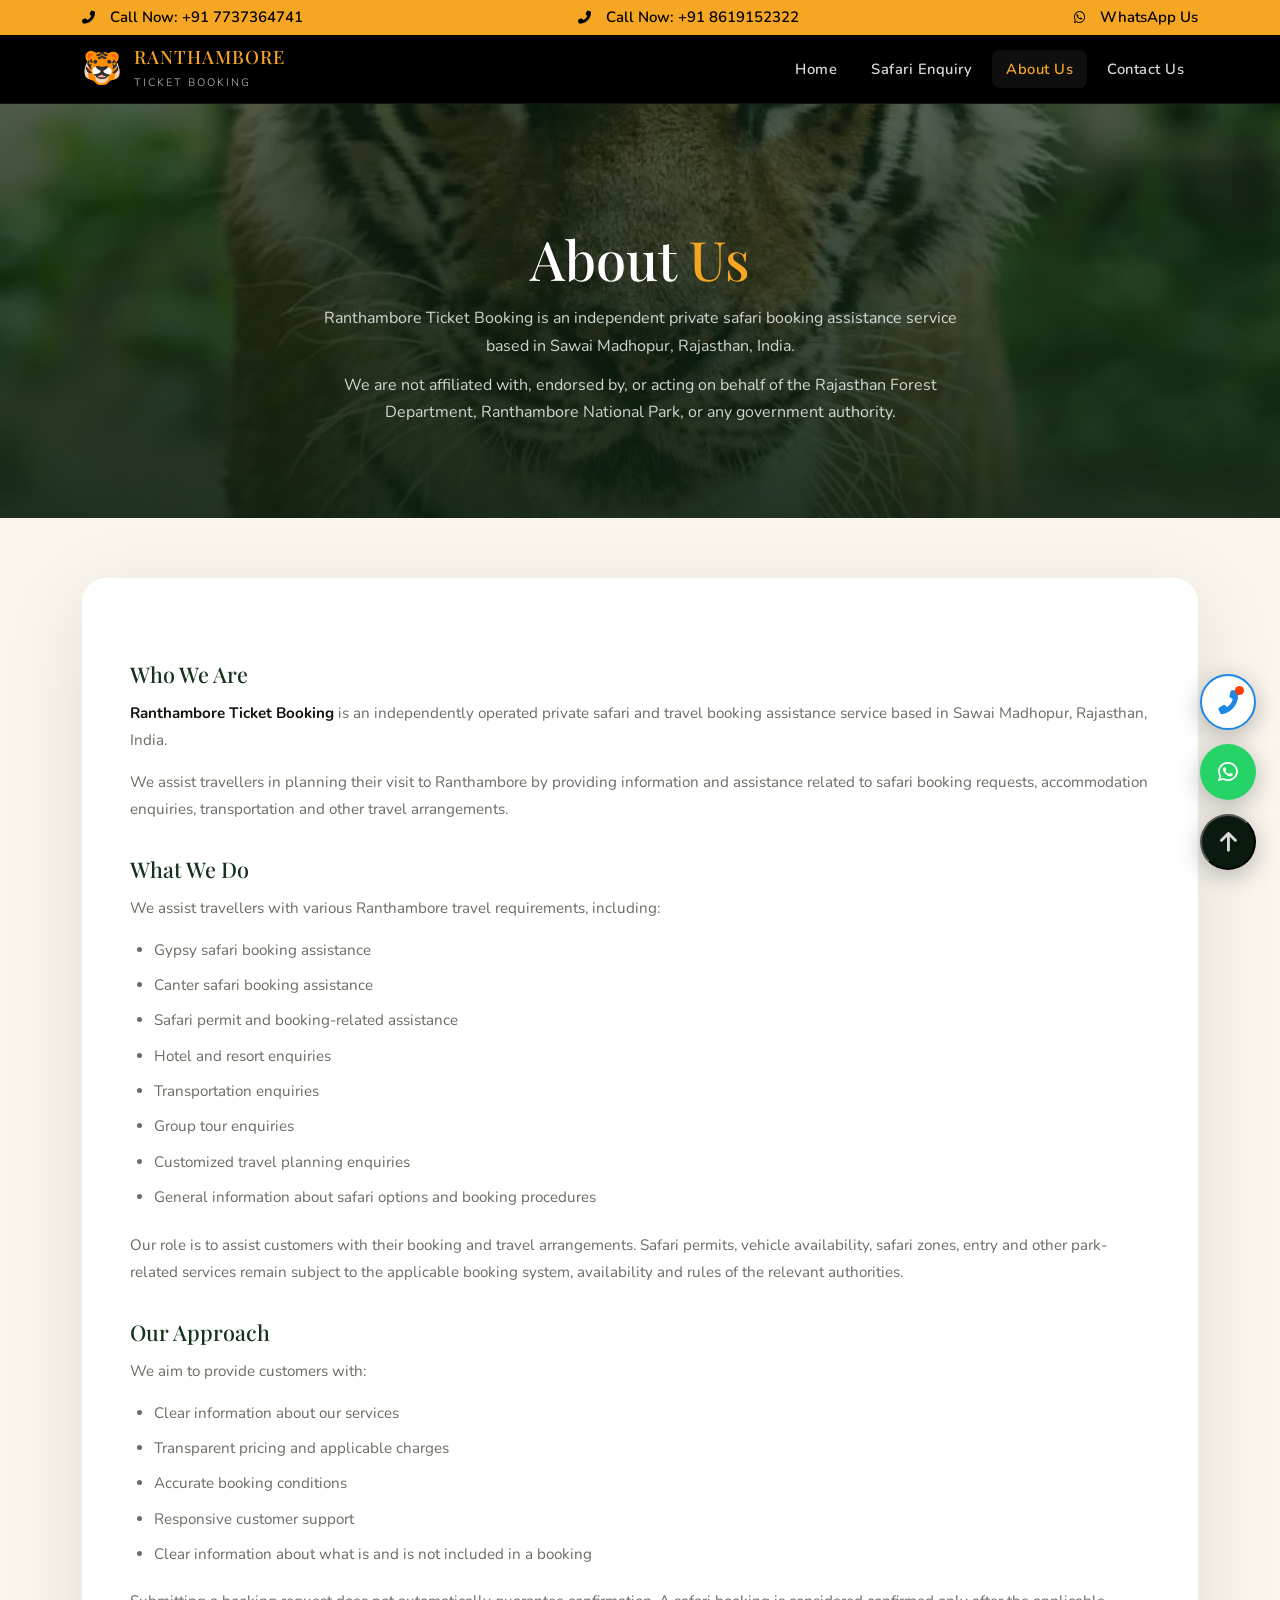
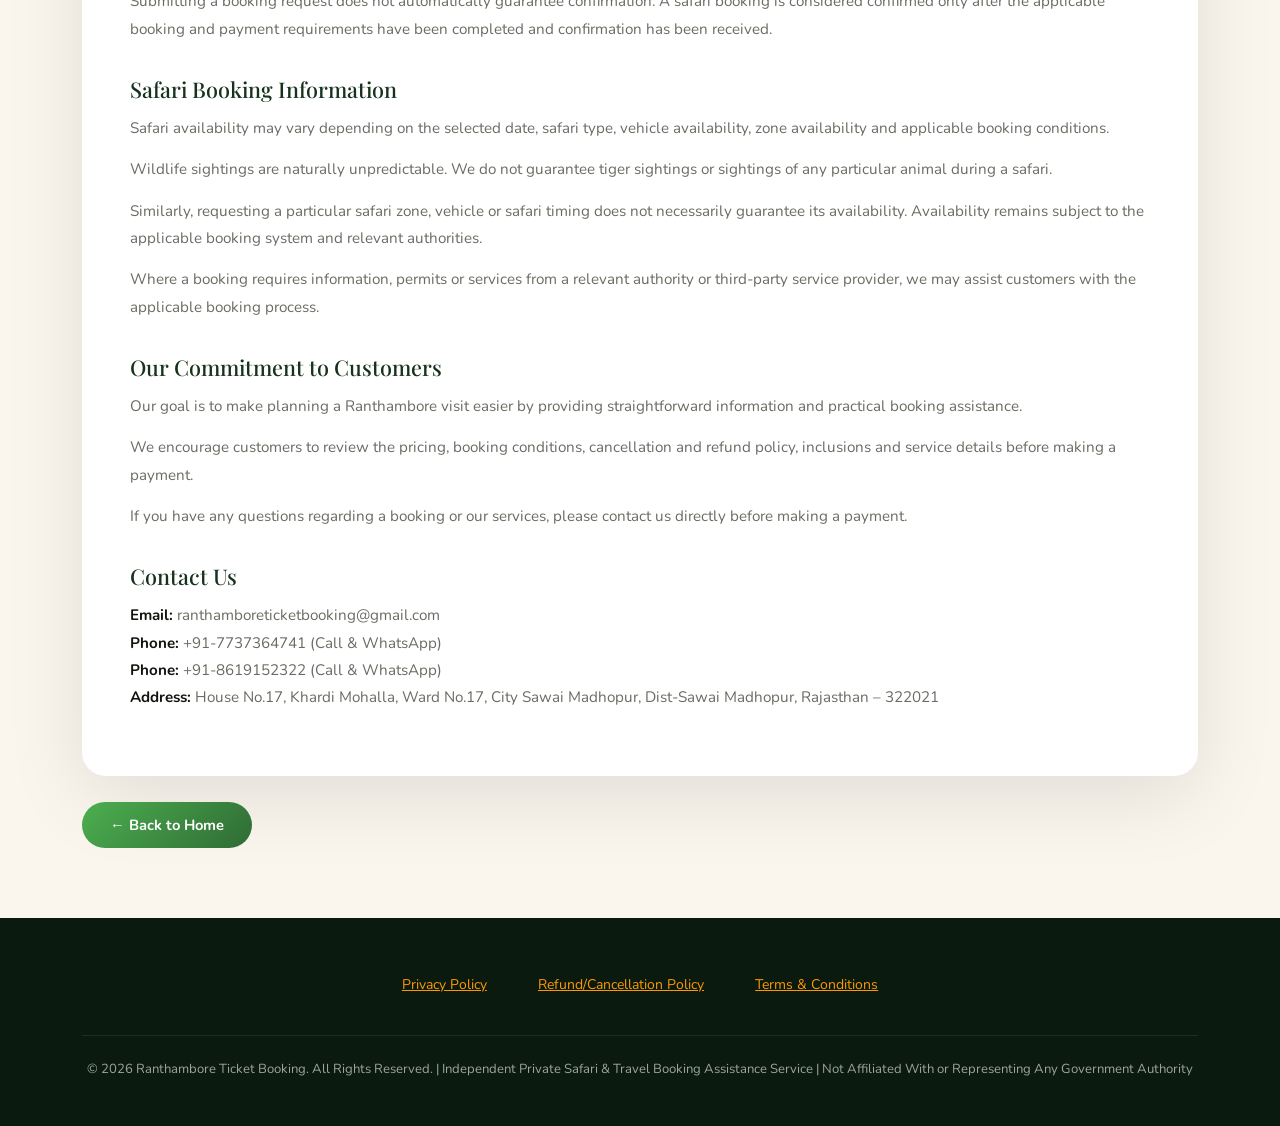
<file: About.html>
<!DOCTYPE html>
<html lang="en">

<head>
  <meta charset="UTF-8" />
  <meta name="viewport" content="width=device-width, initial-scale=1.0" />

  <!-- Primary SEO -->
  <title>About Us | Ranthambore Ticket Booking</title>

  <meta name="description"
    content="Ranthambore Ticket Booking is an independent private safari booking assistance service in Sawai Madhopur, Rajasthan. We assist with safari booking requests, hotel enquiries and travel arrangements. We are not affiliated with any government authority." />
  <meta name="keywords"
    content="Ranthambore Ticket Booking, Ranthambore Safari, Ranthambore Hotel Booking enquiries, Ranthambore Tour Packages enquiries, booking assistance platform Ranthambore" />
  <meta name="robots" content="index, follow" />
  <meta name="author" content="Ranthambore Ticket Booking" />
  <link rel="canonical" href="https://ranthamboreticketbooking.com/About.html">

  <!-- Favicon & App Icons -->
  <link rel="icon" type="image/x-icon" href="favicon_io/favicon.ico">
  <link rel="icon" type="image/png" sizes="16x16" href="favicon_io/favicon-16x16.png">
  <link rel="icon" type="image/png" sizes="32x32" href="favicon_io/favicon-32x32.png">
  <link rel="icon" type="image/png" sizes="48x48" href="favicon_io/favicon-48x48.png">
  <link rel="apple-touch-icon" sizes="180x180" href="favicon_io/apple-touch-icon.png">
  <link rel="icon" type="image/png" sizes="192x192" href="favicon_io/android-chrome-192x192.png">
  <link rel="icon" type="image/png" sizes="512x512" href="favicon_io/android-chrome-512x512.png">
  <link rel="manifest" href="favicon_io/site.webmanifest">

  <!-- Open Graph -->
  <meta property="og:title" content="About Us | Ranthambore Ticket Booking" />
  <meta property="og:description"
    content="A private tour & travel platform handling Ranthambore safari tickets, hotel enquiries and travel arrangements." />
  <meta property="og:type" content="website" />
  <meta property="og:url" content="https://ranthamboreticketbooking.com/About.html" />
  <meta property="og:image" content="https://ranthamboreticketbooking.com/logo.png" />
  <meta property="og:image:alt" content="Ranthambore Ticket Booking Logo" />
  <meta property="og:site_name" content="Ranthambore Ticket Booking" />
  <meta property="og:locale" content="en_IN" />

  <!-- Twitter Card -->
  <meta name="twitter:card" content="summary_large_image" />
  <meta name="twitter:title" content="About Us | Ranthambore Ticket Booking" />
  <meta name="twitter:description"
    content="A private tour & travel platform handling Ranthambore safari tickets, hotel enquiries and travel arrangements" />
  <meta name="twitter:image" content="https://ranthamboreticketbooking.com/logo.png" />

  <!-- Fonts -->
  <link rel="preconnect" href="https://fonts.googleapis.com">
  <link rel="preconnect" href="https://fonts.gstatic.com" crossorigin>

  <!-- Non-blocking CSS -->
  <link rel="preload" as="style"
    href="https://fonts.googleapis.com/css2?family=Playfair+Display:wght@600;700;900&family=Nunito:wght@400;700&display=swap"
    onload="this.onload=null;this.rel='stylesheet'">
  <link rel="preload" as="style" href="https://cdn.jsdelivr.net/npm/bootstrap@5.3.2/dist/css/bootstrap.min.css"
    onload="this.onload=null;this.rel='stylesheet'">
  <link rel="preload" as="style" href="https://cdnjs.cloudflare.com/ajax/libs/font-awesome/6.5.2/css/all.min.css"
    onload="this.onload=null;this.rel='stylesheet'">
  <noscript>
    <link
      href="https://fonts.googleapis.com/css2?family=Playfair+Display:wght@600;700;900&family=Nunito:wght@400;700&display=swap"
      rel="stylesheet">
    <link href="https://cdn.jsdelivr.net/npm/bootstrap@5.3.2/dist/css/bootstrap.min.css" rel="stylesheet">
    <link rel="stylesheet" href="https://cdnjs.cloudflare.com/ajax/libs/font-awesome/6.5.2/css/all.min.css">
  </noscript>

  <!-- Site CSS (single shared file: hero, policy-card, buttons, footer etc.) -->
  <link rel="stylesheet" href="home.css">

  <!-- LCP: about hero background image is loaded from CSS, so hint the browser early -->
  <link rel="preload" as="image" href="about-tiger.webp" fetchpriority="high">

  <!-- About page hero CSS (only used on this page) -->
  <style>
    .about-hero {
      position: relative;
      min-height: 46vh;
      display: flex;
      align-items: center;
      justify-content: center;
      overflow: hidden;
      padding: 100px 0 70px;
    }

    .about-hero-bg {
      position: absolute;
      inset: 0;
      background:
        linear-gradient(to bottom, rgba(13, 32, 16, 0.7) 0%, rgba(13, 32, 16, 0.9) 100%),
        url('about-tiger.webp') center/cover no-repeat;
    }

    .about-hero-content {
      position: relative;
      z-index: 2;
      text-align: center;
    }

    .about-hero-content h1 {
      color: var(--white);
      font-size: clamp(2rem, 5vw, 3.4rem);
      margin-bottom: 14px;
    }

    .about-hero-content h1 span {
      color: var(--amber-light);
    }

    .about-hero-content p {
      color: rgba(255, 255, 255, 0.8);
      max-width: 640px;
      margin: 0 auto;
      line-height: 1.7;
    }

    .about-hero-content p + p {
      margin-top: 12px;
    }
  </style>

  <!-- Organization Schema -->
  <script type="application/ld+json">
  {
    "@context": "https://schema.org",
    "@type": "Organization",
    "name": "Ranthambore Ticket Booking",
    "url": "https://ranthamboreticketbooking.com",
    "logo": "https://ranthamboreticketbooking.com/logo.png",
    "description": "A private tour and travel platform providing Ranthambore safari ticket booking, hotel enquiries and travel arrangements. Not affiliated with the Government of Rajasthan or the Forest Department."
  }
  </script>

  <!-- About Page Schema -->
  <script type="application/ld+json">
  {
    "@context": "https://schema.org",
    "@type": "AboutPage",
    "name": "About Us - Ranthambore Ticket Booking",
    "url": "https://ranthamboreticketbooking.com/About.html",
    "description": "Learn about Ranthambore Ticket Booking, a private travel platform offering safari ticket booking, hotel enquiries and travel arrangements."
  }
  </script>

  <!-- Google Ads + Analytics -->
<script async src="https://www.googletagmanager.com/gtag/js?id=G-N7V5V89Q8D"></script>
<script>
window.dataLayer = window.dataLayer || [];
function gtag(){dataLayer.push(arguments);}
gtag('js', new Date());
gtag('config', 'G-N7V5V89Q8D');
gtag('config', 'AW-18351151254');
</script>
</head>

<body>

  <!-- ========== LOADER ========== -->
  <div id="loader">
    <div class="loader-paw">🐾</div>
    <div class="loader-text">RANTHAMBORE TICKET BOOKING</div>
    <div class="loader-bar">
      <div class="loader-bar-fill"></div>
    </div>
  </div>

  <!-- ========== CONTACT TOP BAR ========== -->
  <section class="contact-top-bar">
    <div class="container contact-top-content">
      <div class="contact-item">
        <i class="fas fa-phone-alt"></i>
        <span>Call Now: <a href="tel:+917737364741">+91 7737364741</a></span>
      </div>
      <div class="contact-item">
        <i class="fas fa-phone-alt"></i>
        <span>Call Now: <a href="tel:+918619152322">+91 8619152322</a></span>
      </div>
      <div class="contact-item">
        <i class="fab fa-whatsapp"></i>
        <a href="https://wa.me/917737364741" target="_blank" rel="noopener">WhatsApp Us</a>
      </div>
    </div>
  </section>

  <!-- ========== HEADER / NAVBAR ========== -->
  <header class="navbar" id="mainNav">
    <div class="container navbar-inner">

      <a href="index.html" class="logo">
        <div class="logo-tiger">🐯</div>
        <div class="logo-text">
          <h2>RANTHAMBORE</h2>
          <span>TICKET BOOKING</span>
        </div>
      </a>

      <nav class="nav-menu" id="navMenu">
        <a href="index.html">Home</a>
        <a href="index.html#safari-now">Safari Enquiry</a>
        <a href="About.html" class="active">About Us</a>
        <a href="contact.html">Contact Us</a>
      </nav>

      <button class="mobile-menu" id="mobileMenuBtn" aria-label="Toggle menu" aria-expanded="false">
        <i class="fas fa-bars"></i>
      </button>

    </div>
  </header>

  <!-- ========== ABOUT HERO ========== -->
  <section class="about-hero">
    <div class="about-hero-bg"></div>
    <div class="container about-hero-content">
      <h1>About <span>Us</span></h1>
      <p>Ranthambore Ticket Booking is an independent private safari booking assistance service based in Sawai
        Madhopur, Rajasthan, India.</p>
      <p>We are not affiliated with, endorsed by, or acting on behalf of the Rajasthan Forest Department, Ranthambore
        National Park, or any government authority.</p>
    </div>
  </section>

  <!-- ========== ABOUT CONTENT (same card layout as Refund Policy) ========== -->
  <section class="policy-section">
    <div class="container">

      <div class="policy-card">

        <h2>Who We Are</h2>

        <p>
          <strong>Ranthambore Ticket Booking</strong> is an independently operated
          private safari and travel booking assistance service based in
          Sawai Madhopur, Rajasthan, India.
        </p>

        <p>
          We assist travellers in planning their visit to Ranthambore by providing
          information and assistance related to safari booking requests,
          accommodation enquiries, transportation and other travel arrangements.
        </p>

        <h2>What We Do</h2>

        <p>
          We assist travellers with various Ranthambore travel requirements,
          including:
        </p>

        <ul>
          <li>Gypsy safari booking assistance</li>
          <li>Canter safari booking assistance</li>
          <li>Safari permit and booking-related assistance</li>
          <li>Hotel and resort enquiries</li>
          <li>Transportation enquiries</li>
          <li>Group tour enquiries</li>
          <li>Customized travel planning enquiries</li>
          <li>General information about safari options and booking procedures</li>
        </ul>

        <p>
          Our role is to assist customers with their booking and travel
          arrangements. Safari permits, vehicle availability, safari zones,
          entry and other park-related services remain subject to the applicable
          booking system, availability and rules of the relevant authorities.
        </p>

        <h2>Our Approach</h2>

        <p>We aim to provide customers with:</p>

        <ul>
          <li>Clear information about our services</li>
          <li>Transparent pricing and applicable charges</li>
          <li>Accurate booking conditions</li>
          <li>Responsive customer support</li>
          <li>Clear information about what is and is not included in a booking</li>
        </ul>

        <p>
          Submitting a booking request does not automatically guarantee
          confirmation. A safari booking is considered confirmed only after the
          applicable booking and payment requirements have been completed and
          confirmation has been received.
        </p>

        <h2>Safari Booking Information</h2>

        <p>
          Safari availability may vary depending on the selected date, safari
          type, vehicle availability, zone availability and applicable booking
          conditions.
        </p>

        <p>
          Wildlife sightings are naturally unpredictable. We do not guarantee
          tiger sightings or sightings of any particular animal during a safari.
        </p>

        <p>
          Similarly, requesting a particular safari zone, vehicle or safari
          timing does not necessarily guarantee its availability. Availability
          remains subject to the applicable booking system and relevant
          authorities.
        </p>

        <p>
          Where a booking requires information, permits or services from a
          relevant authority or third-party service provider, we may assist
          customers with the applicable booking process.
        </p>

        <h2>Our Commitment to Customers</h2>

        <p>
          Our goal is to make planning a Ranthambore visit easier by providing
          straightforward information and practical booking assistance.
        </p>

        <p>
          We encourage customers to review the pricing, booking conditions,
          cancellation and refund policy, inclusions and service details before
          making a payment.
        </p>

        <p>
          If you have any questions regarding a booking or our services, please
          contact us directly before making a payment.
        </p>

        <h2>Contact Us</h2>

        <p>
          <strong>Email:</strong> ranthamboreticketbooking@gmail.com<br>
          <strong>Phone:</strong> +91-7737364741 (Call &amp; WhatsApp)<br>
          <strong>Phone:</strong> +91-8619152322 (Call &amp; WhatsApp)<br>
          <strong>Address:</strong> House No.17, Khardi Mohalla, Ward No.17, City Sawai Madhopur, Dist-Sawai Madhopur,
          Rajasthan – 322021
        </p>

      </div>

      <!-- Back to Home -->
      <a href="index.html" class="back-home">← Back to Home</a>

    </div>
  </section>

  <!-- ========== FOOTER ========== -->
  <footer id="contact">
    <div class="container">
      <div class="row g-4">
        <div class="footer-linkss">
          <a href="privacy-policy.html">Privacy Policy</a>
          <a href="Refund-policy.html">Refund/Cancellation Policy</a>
          <a href="terms-conditions.html">Terms &amp; Conditions</a>
        </div>
      </div>

      <div class="footer-bottom">
        <p>© 2026 Ranthambore Ticket Booking. All Rights Reserved. |
          Independent Private Safari &amp; Travel Booking Assistance Service |
          Not Affiliated With or Representing Any Government Authority</p>
      </div>
    </div>
  </footer>

  <!-- ========== FLOATING BUTTONS ========== -->
  <div class="float-btns">
    <a href="tel:+917737364741" class="float-btn float-call" title="Call Now">
      <span class="float-tooltip">Call Now</span>
      <i class="fas fa-phone-alt"></i><span class="ring-dot"></span>
    </a>

    <a href="https://wa.me/917737364741" target="_blank" rel="noopener" class="float-btn float-wa" title="WhatsApp">
      <span class="float-tooltip">Chat on WhatsApp</span>
      <i class="fab fa-whatsapp"></i>
    </a>

    <button type="button" id="backToTop" class="float-btn float-top" title="Back to top">
      <span class="float-tooltip">Back to top</span>
      <i class="fas fa-arrow-up"></i>
    </button>
  </div>

  <!-- ========== SCRIPTS ========== -->
  <script src="https://cdn.jsdelivr.net/npm/bootstrap@5.3.2/dist/js/bootstrap.bundle.min.js" defer></script>
  <script src="script.js" defer></script>

</body>

</html>
</file>
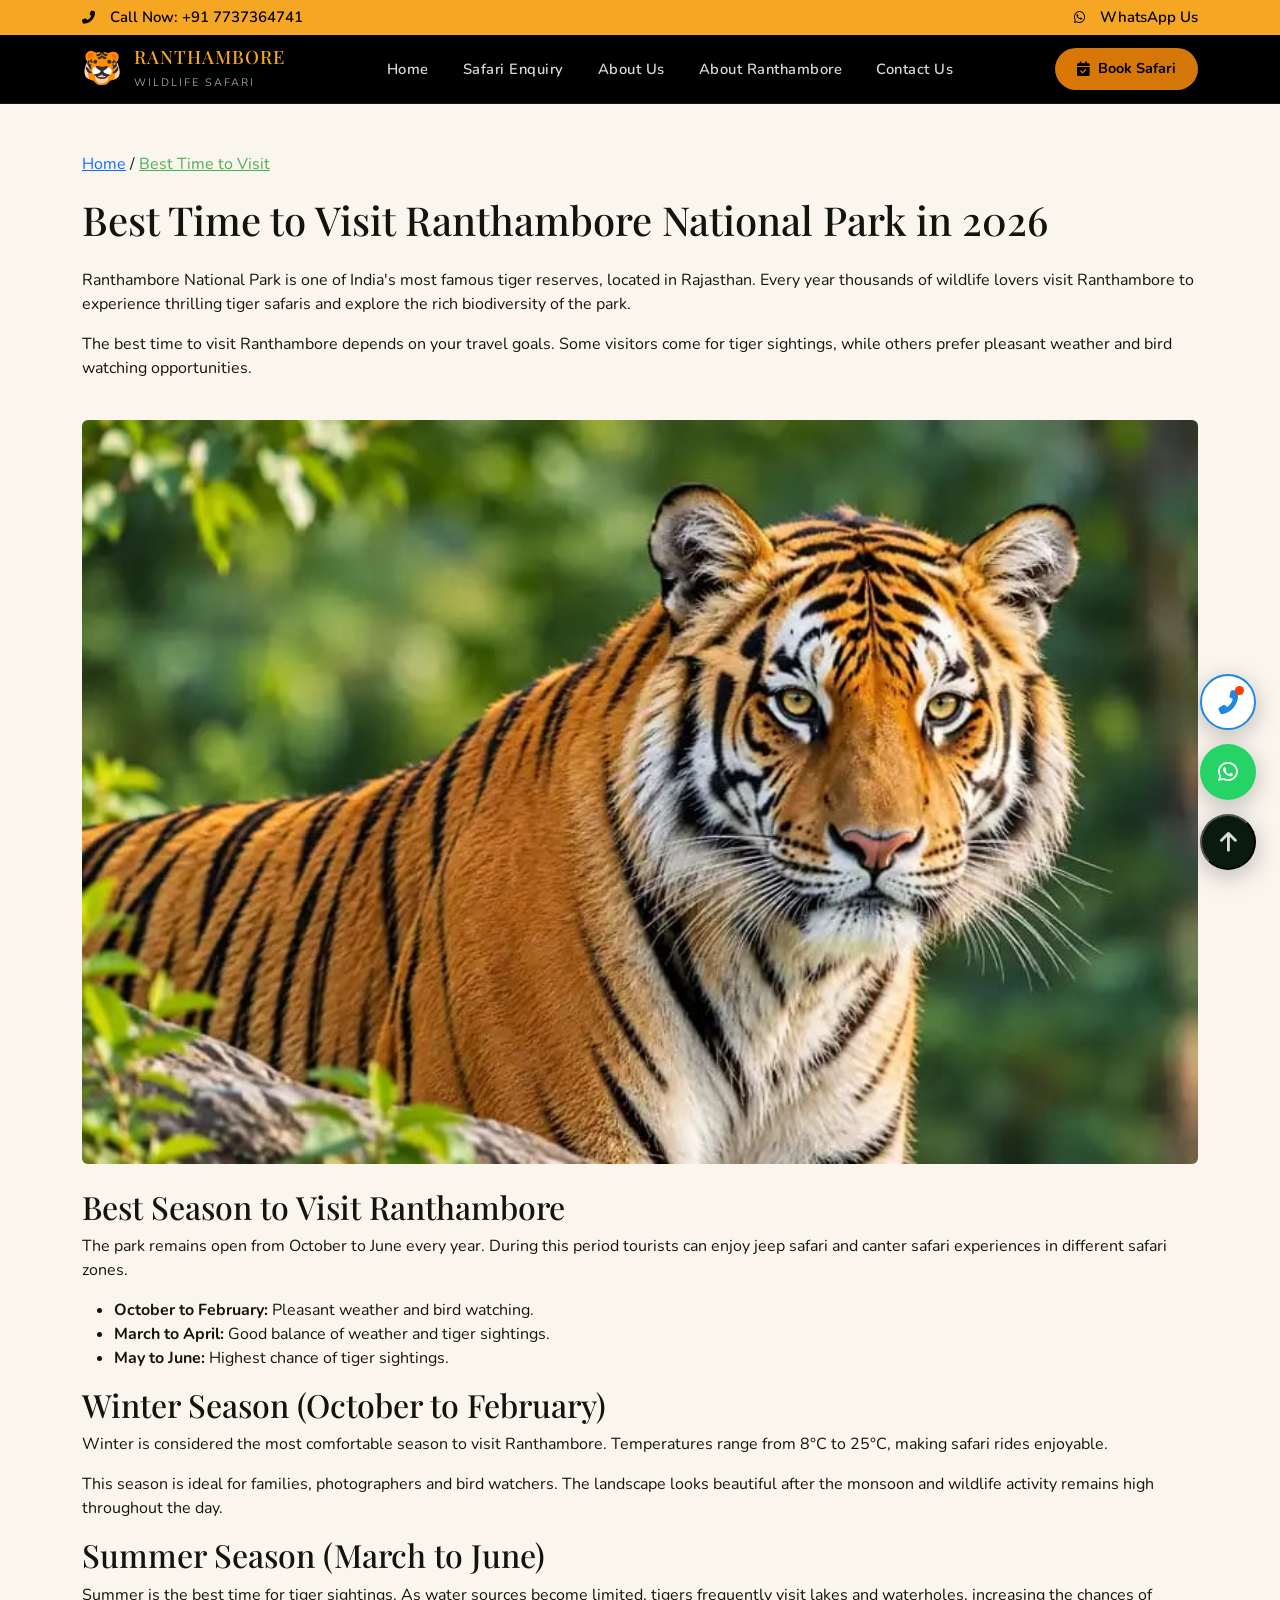
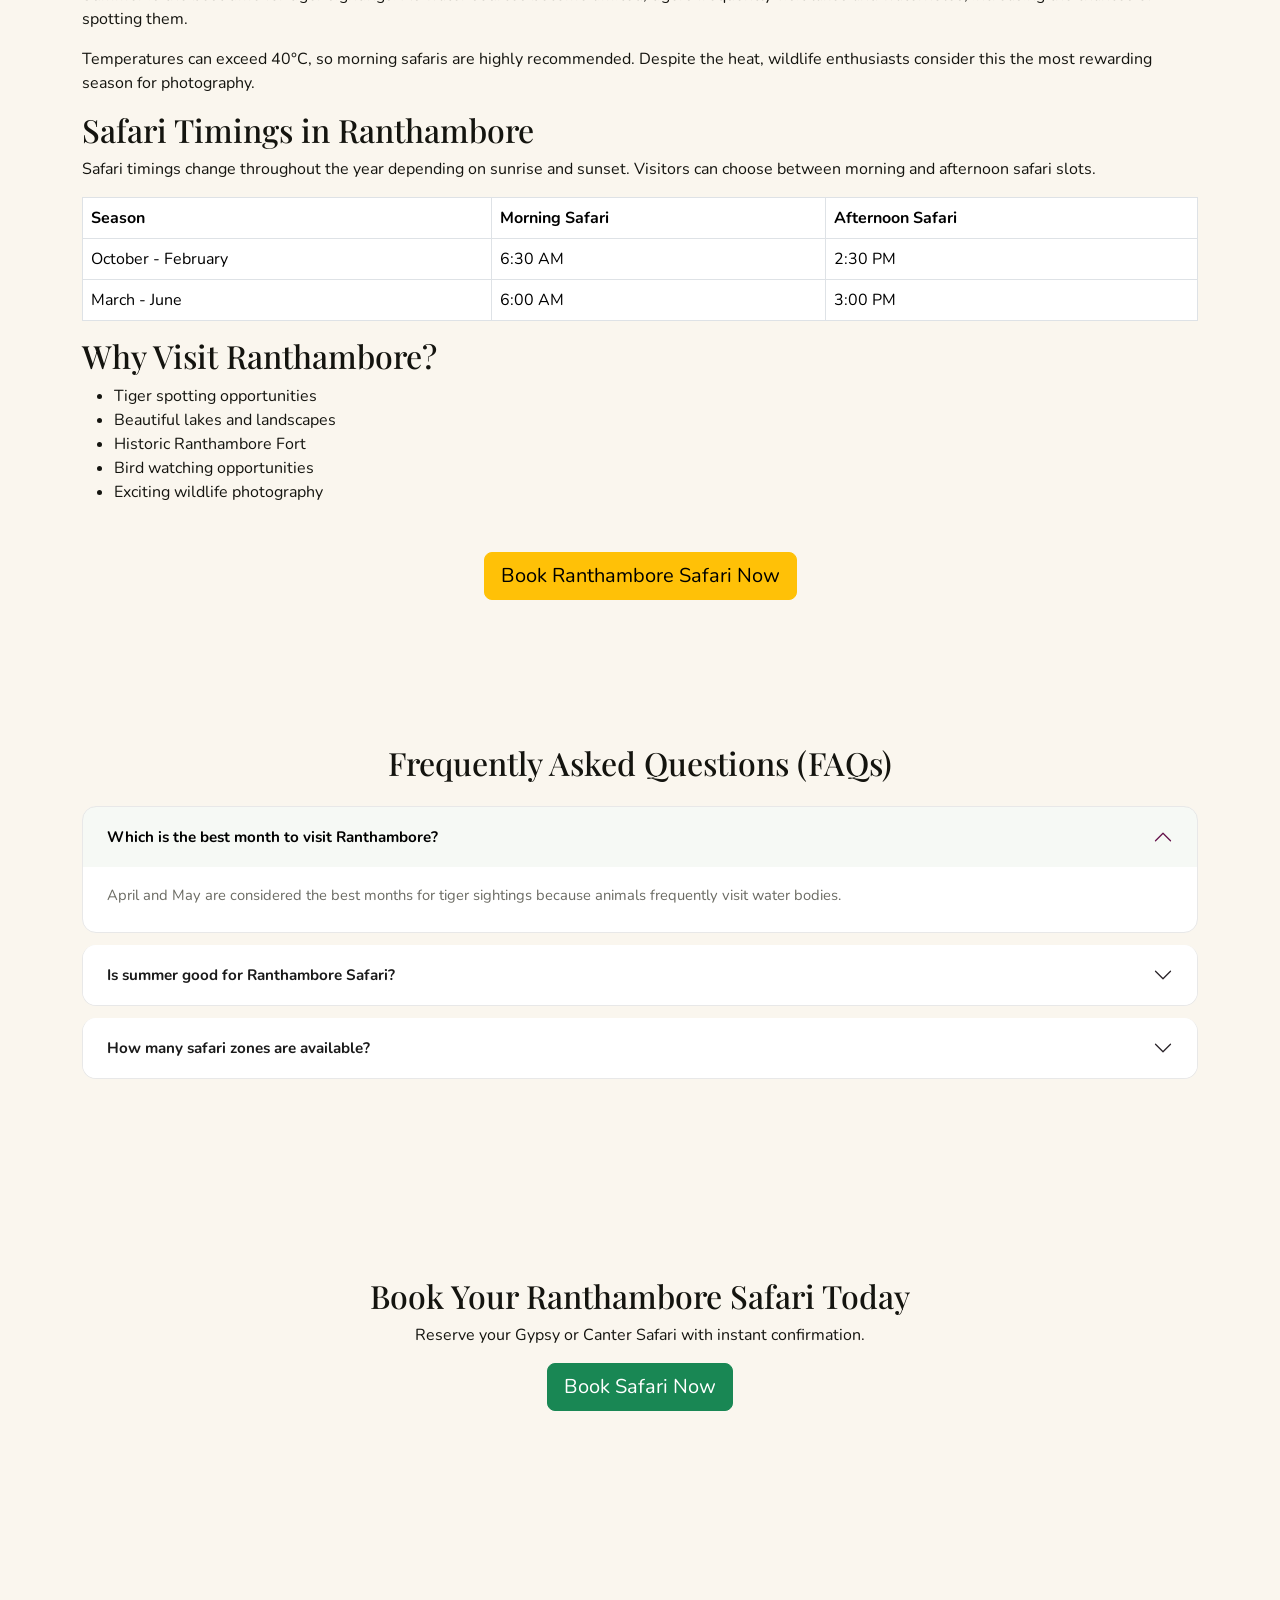
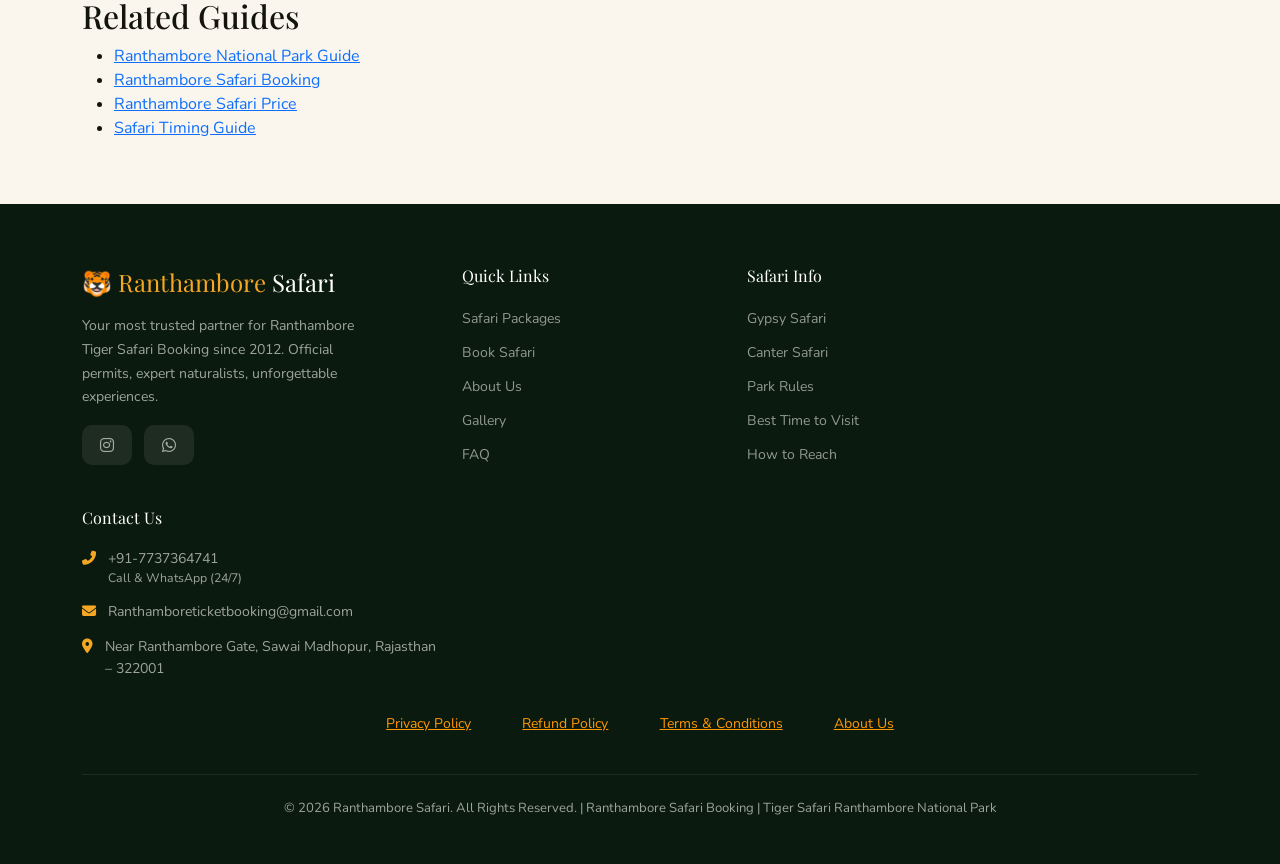
<file: best-time-to-visit-ranthambore.html>
<!DOCTYPE html>
<html lang="en">

<head>
  <meta charset="UTF-8">
  <meta name="viewport" content="width=device-width, initial-scale=1.0">

  <title>Best Time to Visit Ranthambore National Park 2026 | Safari Guide</title>

  <meta name="description"
    content="Discover the best time to visit Ranthambore National Park for tiger safari. Learn about weather, safari timings, tiger sightings, travel tips, and online safari booking.">

  <meta name="keywords"
    content="Best Time to Visit Ranthambore, Ranthambore Safari, Tiger Safari, Ranthambore National Park, Ranthambore Weather, Safari Timing">

  <meta name="robots" content="index,follow">
  <!-- FIXED: was declared twice with conflicting values -->
  <meta name="author" content="Ranthambore Ticket Booking">

  <!-- FIXED: canonical/og:url were on the "www" domain while your Article schema
       and the rest of the site (index.html, about.html) use the non-www domain.
       Mixed domains split your SEO signals across two "different" URLs in
       Google's eyes. Pick ONE (matching the rest of the site: non-www) everywhere. -->
  <link rel="canonical" href="https://ranthamboreticketbooking.com/best-time-to-visit-ranthambore.html">
  <link rel="icon" type="image/x-icon" href="/favicon.ico">

  <!-- Open Graph -->
  <meta property="og:title" content="Best Time to Visit Ranthambore National Park">
  <meta property="og:description"
    content="Complete guide about the best season, weather, safari timings and tiger sightings in Ranthambore National Park.">
  <meta property="og:type" content="article">
  <meta property="og:url" content="https://ranthamboreticketbooking.com/best-time-to-visit-ranthambore.html">
  <meta property="og:site_name" content="Ranthambore Ticket Booking">
  <!-- FIXED: was hotlinking a Wikimedia Commons image directly (bandwidth/licensing
       risk). Using a site-owned photo instead — swap in your own if you have a
       better one for this specific page. -->
  <meta property="og:image" content="https://ranthamboreticketbooking.com/ranthambore-tiger.jpeg">

  <!-- Twitter -->
  <meta name="twitter:card" content="summary_large_image">
  <meta name="twitter:title" content="Best Time to Visit Ranthambore National Park">
  <meta name="twitter:description" content="Know the best season to visit Ranthambore for tiger safari.">
  <meta name="twitter:image" content="https://ranthamboreticketbooking.com/ranthambore-tiger.jpeg">

  <!-- Fonts -->
  <link rel="preconnect" href="https://fonts.googleapis.com">
  <link rel="preconnect" href="https://fonts.gstatic.com" crossorigin>

  <!-- Non-blocking CSS: preload as style, swap to stylesheet on load — same
       fix already applied to index.html and about.html. -->
  <link rel="preload" as="style"
    href="https://fonts.googleapis.com/css2?family=Playfair+Display:wght@700;900&family=Nunito:wght@400;600;700&display=swap"
    onload="this.onload=null;this.rel='stylesheet'">
  <link rel="preload" as="style" href="https://cdn.jsdelivr.net/npm/bootstrap@5.3.2/dist/css/bootstrap.min.css"
    onload="this.onload=null;this.rel='stylesheet'">
  <link rel="preload" as="style" href="https://cdnjs.cloudflare.com/ajax/libs/font-awesome/6.5.2/css/all.min.css"
    onload="this.onload=null;this.rel='stylesheet'">
  <noscript>
    <link
      href="https://fonts.googleapis.com/css2?family=Playfair+Display:wght@700;900&family=Nunito:wght@400;600;700&display=swap"
      rel="stylesheet">
    <link href="https://cdn.jsdelivr.net/npm/bootstrap@5.3.2/dist/css/bootstrap.min.css" rel="stylesheet">
    <link rel="stylesheet" href="https://cdnjs.cloudflare.com/ajax/libs/font-awesome/6.5.2/css/all.min.css">
  </noscript>

  <!-- FIXED: was "style.css", a file the rest of the site doesn't use —
       every other page loads "home.css". Using it here too so this page
       actually gets your site's design system instead of being unstyled. -->
  <link rel="stylesheet" href="home.css">

  <!-- Google Analytics -->
  <script async src="https://www.googletagmanager.com/gtag/js?id=G-KG29JE2J9C"></script>
  <script>
    window.dataLayer = window.dataLayer || [];
    function gtag() { dataLayer.push(arguments); }
    gtag('js', new Date());
    gtag('config', 'G-KG29JE2J9C');
  </script>

  <!-- Article Schema: added image, author, publisher, datePublished for
       full rich-result eligibility (headline + url alone is thin). -->
  <script type="application/ld+json">
{
  "@context": "https://schema.org",
  "@type": "Article",
  "headline": "Best Time to Visit Ranthambore National Park",
  "url": "https://ranthamboreticketbooking.com/best-time-to-visit-ranthambore.html",
  "image": "https://ranthamboreticketbooking.com/ranthambore-tiger.jpeg",
  "author": {
    "@type": "Organization",
    "name": "Ranthambore Ticket Booking"
  },
  "publisher": {
    "@type": "Organization",
    "name": "Ranthambore Ticket Booking",
    "logo": {
      "@type": "ImageObject",
      "url": "https://ranthamboreticketbooking.com/logo.png"
    }
  },
  "datePublished": "2026-01-01",
  "dateModified": "2026-01-01"
}
</script>

  <!-- Local Business Schema -->
  <script type="application/ld+json">
{
  "@context":"https://schema.org",
  "@type":"TravelAgency",
  "name":"Ranthambore Ticket Booking",
  "url":"https://ranthamboreticketbooking.com/",
  "telephone":"+91-7737364741",
  "areaServed":"Ranthambore, Rajasthan",
  "description":"Online Ranthambore Tiger Safari Booking for Gypsy and Canter Safari.",
  "sameAs":[
    "https://www.instagram.com/explore_ranthambore_wild"
  ]
}
</script>

  <!-- Breadcrumb Schema -->
  <script type="application/ld+json">
{
 "@context":"https://schema.org",
 "@type":"BreadcrumbList",
 "itemListElement":[
 {
 "@type":"ListItem",
 "position":1,
 "name":"Home",
 "item":"https://ranthamboreticketbooking.com/"
 },
 {
 "@type":"ListItem",
 "position":2,
 "name":"Best Time To Visit Ranthambore",
 "item":"https://ranthamboreticketbooking.com/best-time-to-visit-ranthambore.html"
 }
 ]
}
</script>

</head>

<body>

  <!-- ========== LOADER ========== -->
  <div id="loader">
    <div class="loader-paw">🐾</div>
    <div class="loader-text">RANTHAMBORE SAFARI</div>
    <div class="loader-bar">
      <div class="loader-bar-fill"></div>
    </div>
  </div>

  <!-- ========== CONTACT TOP BAR ========== -->
  <section class="contact-top-bar">
    <div class="container contact-top-content">
      <div class="contact-item">
        <i class="fas fa-phone-alt"></i>
        <span>Call Now: <a href="tel:+917737364741">+91 7737364741</a></span>
      </div>
      <div class="contact-item">
        <i class="fab fa-whatsapp"></i>
        <a href="https://wa.me/message/XAEGWQ5O7IZIO1" target="_blank" rel="noopener">WhatsApp Us</a>
      </div>
    </div>
  </section>

  <!-- ========== HEADER / NAVBAR (same as rest of site — this page had none) ========== -->
  <header class="navbar" id="mainNav">
    <div class="container navbar-inner">
      <a href="index.html" class="logo">
        <div class="logo-tiger">🐯</div>
        <div class="logo-text">
          <h2>RANTHAMBORE</h2>
          <span>WILDLIFE SAFARI</span>
        </div>
      </a>

      <nav class="nav-menu" id="navMenu">
        <a href="index.html">Home</a>
        <a href="index.html#booking">Safari Enquiry</a>
        <a href="about.html">About Us</a>
        <a href="ranthambore-national-park.html">About Ranthambore</a>
        <a href="index.html#contact">Contact Us</a>
      </nav>

      <a href="index.html#booking" class="nav-cta"><i class="fas fa-calendar-check"></i> Book Safari</a>

      <button class="mobile-menu" id="mobileMenuBtn" aria-label="Toggle menu" aria-expanded="false">
        <i class="fas fa-bars"></i>
      </button>
    </div>
  </header>

  <section class="container py-5">

    <!-- Breadcrumb (matches the BreadcrumbList schema above) -->
    <div class="breadcrumb-pills" style="justify-content:flex-start;margin:0 0 20px">
      <a href="index.html">Home</a>
      <span>/</span>
      <a href="#" style="color: var(--forest-bright)" aria-current="page">Best Time to Visit</a>
    </div>

    <h1 class="mb-4">Best Time to Visit Ranthambore National Park in 2026</h1>

    <p>
      Ranthambore National Park is one of India's most famous tiger reserves,
      located in Rajasthan. Every year thousands of wildlife lovers visit
      Ranthambore to experience thrilling tiger safaris and explore the rich
      biodiversity of the park.
    </p>

    <p>
      The best time to visit Ranthambore depends on your travel goals. Some
      visitors come for tiger sightings, while others prefer pleasant weather
      and bird watching opportunities.
    </p>

    <img src="ranthambore-tiger.jpeg" class="img-fluid rounded my-4" alt="Tiger Safari in Ranthambore National Park"
      loading="lazy" width="1280" height="853">

    <h2>Best Season to Visit Ranthambore</h2>

    <p>
      The park remains open from October to June every year. During this
      period tourists can enjoy jeep safari and canter safari experiences in
      different safari zones.
    </p>

    <ul>
      <li><strong>October to February:</strong> Pleasant weather and bird watching.</li>
      <li><strong>March to April:</strong> Good balance of weather and tiger sightings.</li>
      <li><strong>May to June:</strong> Highest chance of tiger sightings.</li>
    </ul>

    <h2>Winter Season (October to February)</h2>

    <p>
      Winter is considered the most comfortable season to visit Ranthambore.
      Temperatures range from 8°C to 25°C, making safari rides enjoyable.
    </p>

    <p>
      This season is ideal for families, photographers and bird watchers.
      The landscape looks beautiful after the monsoon and wildlife activity
      remains high throughout the day.
    </p>

    <h2>Summer Season (March to June)</h2>

    <p>
      Summer is the best time for tiger sightings. As water sources become
      limited, tigers frequently visit lakes and waterholes, increasing the
      chances of spotting them.
    </p>

    <p>
      Temperatures can exceed 40°C, so morning safaris are highly recommended.
      Despite the heat, wildlife enthusiasts consider this the most rewarding
      season for photography.
    </p>

    <h2>Safari Timings in Ranthambore</h2>

    <p>
      Safari timings change throughout the year depending on sunrise and sunset.
      Visitors can choose between morning and afternoon safari slots.
    </p>

    <table class="table table-bordered">
      <thead>
        <tr>
          <th>Season</th>
          <th>Morning Safari</th>
          <th>Afternoon Safari</th>
        </tr>
      </thead>
      <tbody>
        <tr>
          <td>October - February</td>
          <td>6:30 AM</td>
          <td>2:30 PM</td>
        </tr>
        <tr>
          <td>March - June</td>
          <td>6:00 AM</td>
          <td>3:00 PM</td>
        </tr>
      </tbody>
    </table>

    <h2>Why Visit Ranthambore?</h2>

    <ul>
      <li>Tiger spotting opportunities</li>
      <li>Beautiful lakes and landscapes</li>
      <li>Historic Ranthambore Fort</li>
      <li>Bird watching opportunities</li>
      <li>Exciting wildlife photography</li>
    </ul>

    <div class="text-center my-5">
      <a href="index.html#booking" class="btn btn-warning btn-lg">
        Book Ranthambore Safari Now
      </a>
    </div>

  </section>

  <!-- FAQ Section Start -->
  <section class="container py-5">

    <h2 class="text-center mb-4">Frequently Asked Questions (FAQs)</h2>

    <div class="accordion" id="faqAccordion">

      <div class="accordion-item">
        <h2 class="accordion-header">
          <button class="accordion-button" type="button" data-bs-toggle="collapse" data-bs-target="#faq1">
            Which is the best month to visit Ranthambore?
          </button>
        </h2>
        <div id="faq1" class="accordion-collapse collapse show" data-bs-parent="#faqAccordion">
          <div class="accordion-body">
            April and May are considered the best months for tiger
            sightings because animals frequently visit water bodies.
          </div>
        </div>
      </div>

      <div class="accordion-item">
        <h2 class="accordion-header">
          <button class="accordion-button collapsed" type="button" data-bs-toggle="collapse" data-bs-target="#faq2">
            Is summer good for Ranthambore Safari?
          </button>
        </h2>
        <div id="faq2" class="accordion-collapse collapse" data-bs-parent="#faqAccordion">
          <div class="accordion-body">
            Yes. Although temperatures are high, summer offers the
            highest chances of spotting tigers.
          </div>
        </div>
      </div>

      <div class="accordion-item">
        <h2 class="accordion-header">
          <button class="accordion-button collapsed" type="button" data-bs-toggle="collapse" data-bs-target="#faq3">
            How many safari zones are available?
          </button>
        </h2>
        <div id="faq3" class="accordion-collapse collapse" data-bs-parent="#faqAccordion">
          <div class="accordion-body">
            Ranthambore currently has multiple safari zones including
            core and buffer zones.
          </div>
        </div>
      </div>

    </div>
  </section>

  <!-- Booking CTA -->
  <section class="container text-center my-5">
    <h2>Book Your Ranthambore Safari Today</h2>
    <p>Reserve your Gypsy or Canter Safari with instant confirmation.</p>
    <a href="index.html#booking" class="btn btn-success btn-lg">
      Book Safari Now
    </a>
  </section>

  <!-- Related Pages -->
  <section class="container py-5">
    <h2>Related Guides</h2>
    <ul>
      <li><a href="ranthambore-national-park.html">Ranthambore National Park Guide</a></li>
      <li><a href="index.html">Ranthambore Safari Booking</a></li>
      <li><a href="ranthambore-safari-price.html">Ranthambore Safari Price</a></li>
      <li><a href="ranthambore-safari-timing.html">Safari Timing Guide</a></li>
    </ul>
  </section>

  <!-- ========== FOOTER (same as rest of site — this page had none) ========== -->
  <footer id="contact">
    <div class="container">
      <div class="row g-4">
        <div class="col-lg-4">
          <div class="footer-brand">🐯 Ranthambore <span>Safari</span></div>
          <p class="footer-desc">Your most trusted partner for Ranthambore Tiger Safari Booking since 2012. Official
            permits, expert naturalists, unforgettable experiences.</p>
          <div class="social-icons">
            <a href="https://www.instagram.com/explore_ranthambore_wild" class="social-icon" target="_blank"><i
                class="fab fa-instagram"></i></a>
            <a href="https://wa.me/message/XAEGWQ5O7IZIO1" class="social-icon" target="_blank" rel="noopener"><i
                class="fab fa-whatsapp"></i></a>
          </div>
        </div>
        <div class="col-lg-3 col-8">
          <div class="footer-heading">Quick Links</div>
          <ul class="footer-links">
            <li><a href="index.html#packages">Safari Packages</a></li>
            <li><a href="index.html#booking">Book Safari</a></li>
            <li><a href="about.html">About Us</a></li>
            <li><a href="index.html#gallery">Gallery</a></li>
            <li><a href="index.html#faq">FAQ</a></li>
          </ul>
        </div>
        <div class="col-lg-2 col-6">
          <div class="footer-heading">Safari Info</div>
          <ul class="footer-links">
            <li><a href="index.html#packages">Gypsy Safari</a></li>
            <li><a href="index.html#packages">Canter Safari</a></li>
            <li><a href="index.html#instructions">Park Rules</a></li>
            <li><a href="index.html#faq">Best Time to Visit</a></li>
            <li><a href="index.html#map-section">How to Reach</a></li>
          </ul>
        </div>
        <div class="col-lg-4">
          <div class="footer-heading">Contact Us</div>
          <div class="footer-contact-item"><i class="fas fa-phone-alt"></i>
            <div>+91-7737364741<small style="display:block">Call & WhatsApp (24/7)</small></div>
          </div>
          <div class="footer-contact-item"><i class="fas fa-envelope"></i>
            <div>Ranthamboreticketbooking@gmail.com</div>
          </div>
          <div class="footer-contact-item"><i class="fas fa-map-marker-alt"></i>
            <div>Near Ranthambore Gate, Sawai Madhopur, Rajasthan – 322001</div>
          </div>
        </div>
      </div>
      <div class="footer-linkss">
        <a href="privacy-policy.html">Privacy Policy</a>
        <a href="Refund-policy.html">Refund Policy</a>
        <a href="terms-conditions.html">Terms & Conditions</a>
        <a href="about.html">About Us</a>
      </div>
      <div class="footer-bottom">
        <p>© 2026 Ranthambore Safari. All Rights Reserved. | Ranthambore Safari Booking | Tiger Safari Ranthambore
          National Park</p>
      </div>
    </div>
  </footer>

  <!-- ========== FLOATING BUTTONS ========== -->
  <div class="float-btns">
    <a href="tel:+917737364741" class="float-btn float-call" title="Call Now">
      <span class="float-tooltip">Call Now</span>
      <i class="fas fa-phone-alt"></i><span class="ring-dot"></span>
    </a>
    <a href="https://wa.me/message/XAEGWQ5O7IZIO1" target="_blank" rel="noopener" class="float-btn float-wa"
      title="WhatsApp">
      <span class="float-tooltip">Chat on WhatsApp</span>
      <i class="fab fa-whatsapp"></i>
    </a>
    <button type="button" id="backToTop" class="float-btn float-top" title="Back to top">
      <span class="float-tooltip">Back to top</span>
      <i class="fas fa-arrow-up"></i>
    </button>
  </div>

  <!-- Bootstrap JS -->
  <script src="https://cdn.jsdelivr.net/npm/bootstrap@5.3.2/dist/js/bootstrap.bundle.min.js" defer></script>
  <!-- Shared site script (loader, nav, reveal, back-to-top) -->
  <script src="script.js" defer></script>

</body>

</html>
</file>
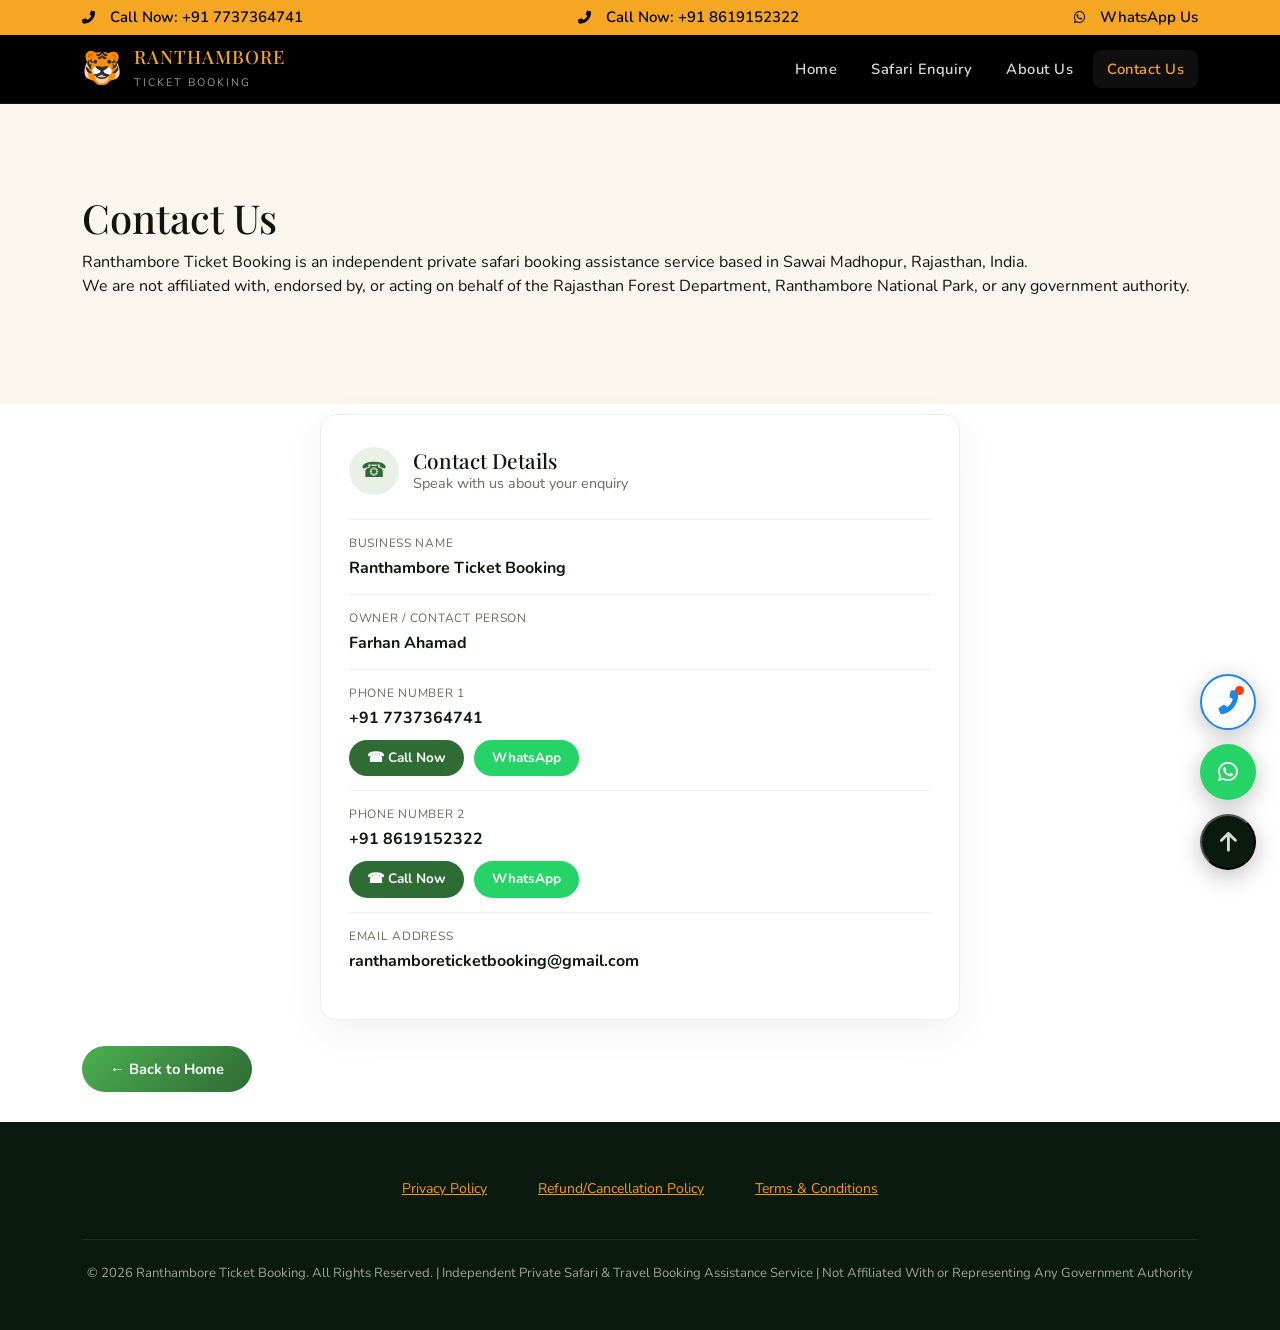
<file: contact.html>
<!DOCTYPE html>
<html lang="en">

<head>
  <meta charset="UTF-8" />
  <meta name="viewport" content="width=device-width, initial-scale=1.0" />

  <title>Contact Us | Ranthambore Ticket Booking</title>
  <meta name="description"
    content="Contact Ranthambore Ticket Booking for Ranthambore safari booking assistance. Call, WhatsApp or email us. Independent private service, not affiliated with the Forest Department." />
  <meta name="robots" content="index, follow" />
  <meta name="author" content="Ranthambore Ticket Booking" />
  <link rel="canonical" href="https://www.ranthamboreticketbooking.com/contact.html" />

  <!-- Favicon & App Icons -->
  <link rel="icon" type="image/x-icon" href="favicon_io/favicon.ico">
  <link rel="icon" type="image/png" sizes="16x16" href="favicon_io/favicon-16x16.png">
  <link rel="icon" type="image/png" sizes="32x32" href="favicon_io/favicon-32x32.png">
  <link rel="icon" type="image/png" sizes="48x48" href="favicon_io/favicon-48x48.png">
  <link rel="apple-touch-icon" sizes="180x180" href="favicon_io/apple-touch-icon.png">
  <link rel="icon" type="image/png" sizes="192x192" href="favicon_io/android-chrome-192x192.png">
  <link rel="icon" type="image/png" sizes="512x512" href="favicon_io/android-chrome-512x512.png">
  <link rel="manifest" href="favicon_io/site.webmanifest">

  <!-- Open Graph -->
  <meta property="og:title" content="Contact Us | Ranthambore Ticket Booking" />
  <meta property="og:description"
    content="Call, WhatsApp or email us for Ranthambore safari booking assistance. Independent private service." />
  <meta property="og:type" content="website" />
  <meta property="og:url" content="https://www.ranthamboreticketbooking.com/contact.html" />
  <meta property="og:image" content="https://www.ranthamboreticketbooking.com/og-banner.webp" />
  <meta property="og:site_name" content="Ranthambore Ticket Booking" />
  <meta property="og:locale" content="en_IN" />

  <!-- Fonts & Libraries -->
  <link rel="preconnect" href="https://fonts.googleapis.com">
  <link rel="preconnect" href="https://fonts.gstatic.com" crossorigin>
  <link rel="stylesheet"
    href="https://fonts.googleapis.com/css2?family=Playfair+Display:wght@600;700;900&family=Nunito:wght@400;700&display=swap">
  <link rel="stylesheet" href="https://cdn.jsdelivr.net/npm/bootstrap@5.3.2/dist/css/bootstrap.min.css">
  <link rel="stylesheet" href="https://cdnjs.cloudflare.com/ajax/libs/font-awesome/6.5.2/css/all.min.css">

  <!-- Site CSS (same file as all other pages). ?v=2 = cache bust, badhao jab CSS change karo -->
  <link rel="stylesheet" href="home.css?v=2">

  <script type="application/ld+json">
  {
    "@context": "https://schema.org",
    "@type": "ContactPage",
    "name": "Contact Ranthambore Ticket Booking",
    "url": "https://www.ranthamboreticketbooking.com/contact.html"
  }
  </script>
<!-- Google Ads + Analytics -->
<script async src="https://www.googletagmanager.com/gtag/js?id=G-N7V5V89Q8D"></script>
<script>
window.dataLayer = window.dataLayer || [];
function gtag(){dataLayer.push(arguments);}
gtag('js', new Date());
gtag('config', 'G-N7V5V89Q8D');
gtag('config', 'AW-18351151254');
</script>

</head>

<body>

  <!-- ========== LOADER ========== -->
  <div id="loader">
    <div class="loader-paw">🐾</div>
    <div class="loader-text">RANTHAMBORE TICKET BOOKING</div>
    <div class="loader-bar">
      <div class="loader-bar-fill"></div>
    </div>
  </div>

  <!-- ========== CONTACT TOP BAR ========== -->
  <section class="contact-top-bar">
    <div class="container contact-top-content">
      <div class="contact-item">
        <i class="fas fa-phone-alt"></i>
        <span>Call Now: <a href="tel:+917737364741">+91 7737364741</a></span>
      </div>
      <div class="contact-item">
        <i class="fas fa-phone-alt"></i>
        <span>Call Now: <a href="tel:+918619152322">+91 8619152322</a></span>
      </div>
      <div class="contact-item">
        <i class="fab fa-whatsapp"></i>
        <a href="https://wa.me/917737364741" target="_blank" rel="noopener">WhatsApp Us</a>
      </div>
    </div>
  </section>

  <!-- ========== HEADER / NAVBAR ========== -->
  <header class="navbar" id="mainNav">
    <div class="container navbar-inner">

      <a href="index.html" class="logo">
        <div class="logo-tiger">🐯</div>
        <div class="logo-text">
          <h2>RANTHAMBORE</h2>
          <span>TICKET BOOKING</span>
        </div>
      </a>

      <nav class="nav-menu" id="navMenu">
        <a href="index.html">Home</a>
        <a href="index.html#safari-now">Safari Enquiry</a>
        <a href="About.html">About Us</a>
        <a href="contact.html" class="active">Contact Us</a>
      </nav>

      <button class="mobile-menu" id="mobileMenuBtn" aria-label="Toggle menu" aria-expanded="false">
        <i class="fas fa-bars"></i>
      </button>

    </div>
  </header>

  <!-- ========== PAGE HERO ========== -->
  <section class="about-hero">
    <div class="about-hero-bg"></div>
    <div class="container about-hero-content">
      <h1>Contact <span>Us</span></h1>
      <p>Ranthambore Ticket Booking is an independent private safari booking assistance service based in Sawai Madhopur,
        Rajasthan, India.<br>
        We are not affiliated with, endorsed by, or acting on behalf of the Rajasthan Forest Department, Ranthambore
        National Park, or any government authority.</p>
    </div>
  </section>

  <!-- ========== CONTACT CARDS ========== -->
  <section id="contact-cards">
    <div class="container">

      <!-- FIXED: nested <section> replaced with <div> (global "section" padding no longer applies) -->
      <div class="contact-grid" role="region" aria-label="Business and contact details">
        <article class="contact-card">
          <div class="card-heading">
            <span class="icon" aria-hidden="true">☎</span>
            <div>
              <h2>Contact Details</h2>
              <p>Speak with us about your enquiry</p>
            </div>
          </div>

          <div class="detail">
            <span class="detail-label">Business Name</span>
            <div class="detail-value">Ranthambore Ticket Booking</div>
          </div>

          <div class="detail">
            <span class="detail-label">Owner / Contact Person</span>
            <div class="detail-value">Farhan Ahamad</div>
          </div>

          <div class="detail">
            <span class="detail-label">Phone Number 1</span>
            <div class="detail-value"><a href="tel:+917737364741">+91 7737364741</a></div>
            <div class="actions">
              <a class="button" href="tel:+917737364741">☎ Call Now</a>
              <a class="button secondary" href="https://wa.me/917737364741" target="_blank"
                rel="noopener noreferrer">WhatsApp</a>
            </div>
          </div>

          <div class="detail">
            <span class="detail-label">Phone Number 2</span>
            <div class="detail-value"><a href="tel:+918619152322">+91 8619152322</a></div>
            <div class="actions">
              <a class="button" href="tel:+918619152322">☎ Call Now</a>
              <a class="button secondary" href="https://wa.me/918619152322" target="_blank"
                rel="noopener noreferrer">WhatsApp</a>
            </div>
          </div>

          <div class="detail">
            <span class="detail-label">Email Address</span>
            <div class="detail-value">
              <a href="mailto:ranthamboreticketbooking@gmail.com">ranthamboreticketbooking@gmail.com</a>
            </div>
          </div>
        </article>
      </div>

      <!-- Inline style rakha hai taaki home.css me .back-home na ho tab bhi button sahi dikhe -->
      <a href="index.html" class="back-home"
        style="display:inline-block;margin-top:26px;background:linear-gradient(135deg,var(--forest-bright),var(--forest-mid));color:var(--white);padding:12px 28px;border-radius:50px;font-weight:700;font-size:0.92rem;text-decoration:none;">
        ← Back to Home
      </a>

    </div>
  </section>

  <!-- ========== FOOTER ========== -->
  <footer id="contact">
    <div class="container">
      <div class="row g-4">
        <div class="footer-linkss">
          <a href="privacy-policy.html">Privacy Policy</a>
          <a href="Refund-policy.html">Refund/Cancellation Policy</a>
          <a href="terms-conditions.html">Terms & Conditions</a>
        </div>
      </div>

      <div class="footer-bottom">
        <p>© 2026 Ranthambore Ticket Booking. All Rights Reserved. |
          Independent Private Safari & Travel Booking Assistance Service |
          Not Affiliated With or Representing Any Government Authority</p>
      </div>
    </div>
  </footer>

  <!-- ========== FLOATING BUTTONS ========== -->
  <div class="float-btns">
    <a href="tel:+917737364741" class="float-btn float-call" title="Call Now">
      <span class="float-tooltip">Call Now</span>
      <i class="fas fa-phone-alt"></i><span class="ring-dot"></span>
    </a>
    <a href="https://wa.me/917737364741" target="_blank" rel="noopener" class="float-btn float-wa" title="WhatsApp">
      <span class="float-tooltip">Chat on WhatsApp</span>
      <i class="fab fa-whatsapp"></i>
    </a>
    <button type="button" id="backToTop" class="float-btn float-top" title="Back to top">
      <span class="float-tooltip">Back to top</span>
      <i class="fas fa-arrow-up"></i>
    </button>
  </div>

  <!-- ========== SCRIPTS ========== -->
  <script src="https://cdn.jsdelivr.net/npm/bootstrap@5.3.2/dist/js/bootstrap.bundle.min.js" defer></script>
  <script src="script.js" defer></script>

</body>

</html>
</file>
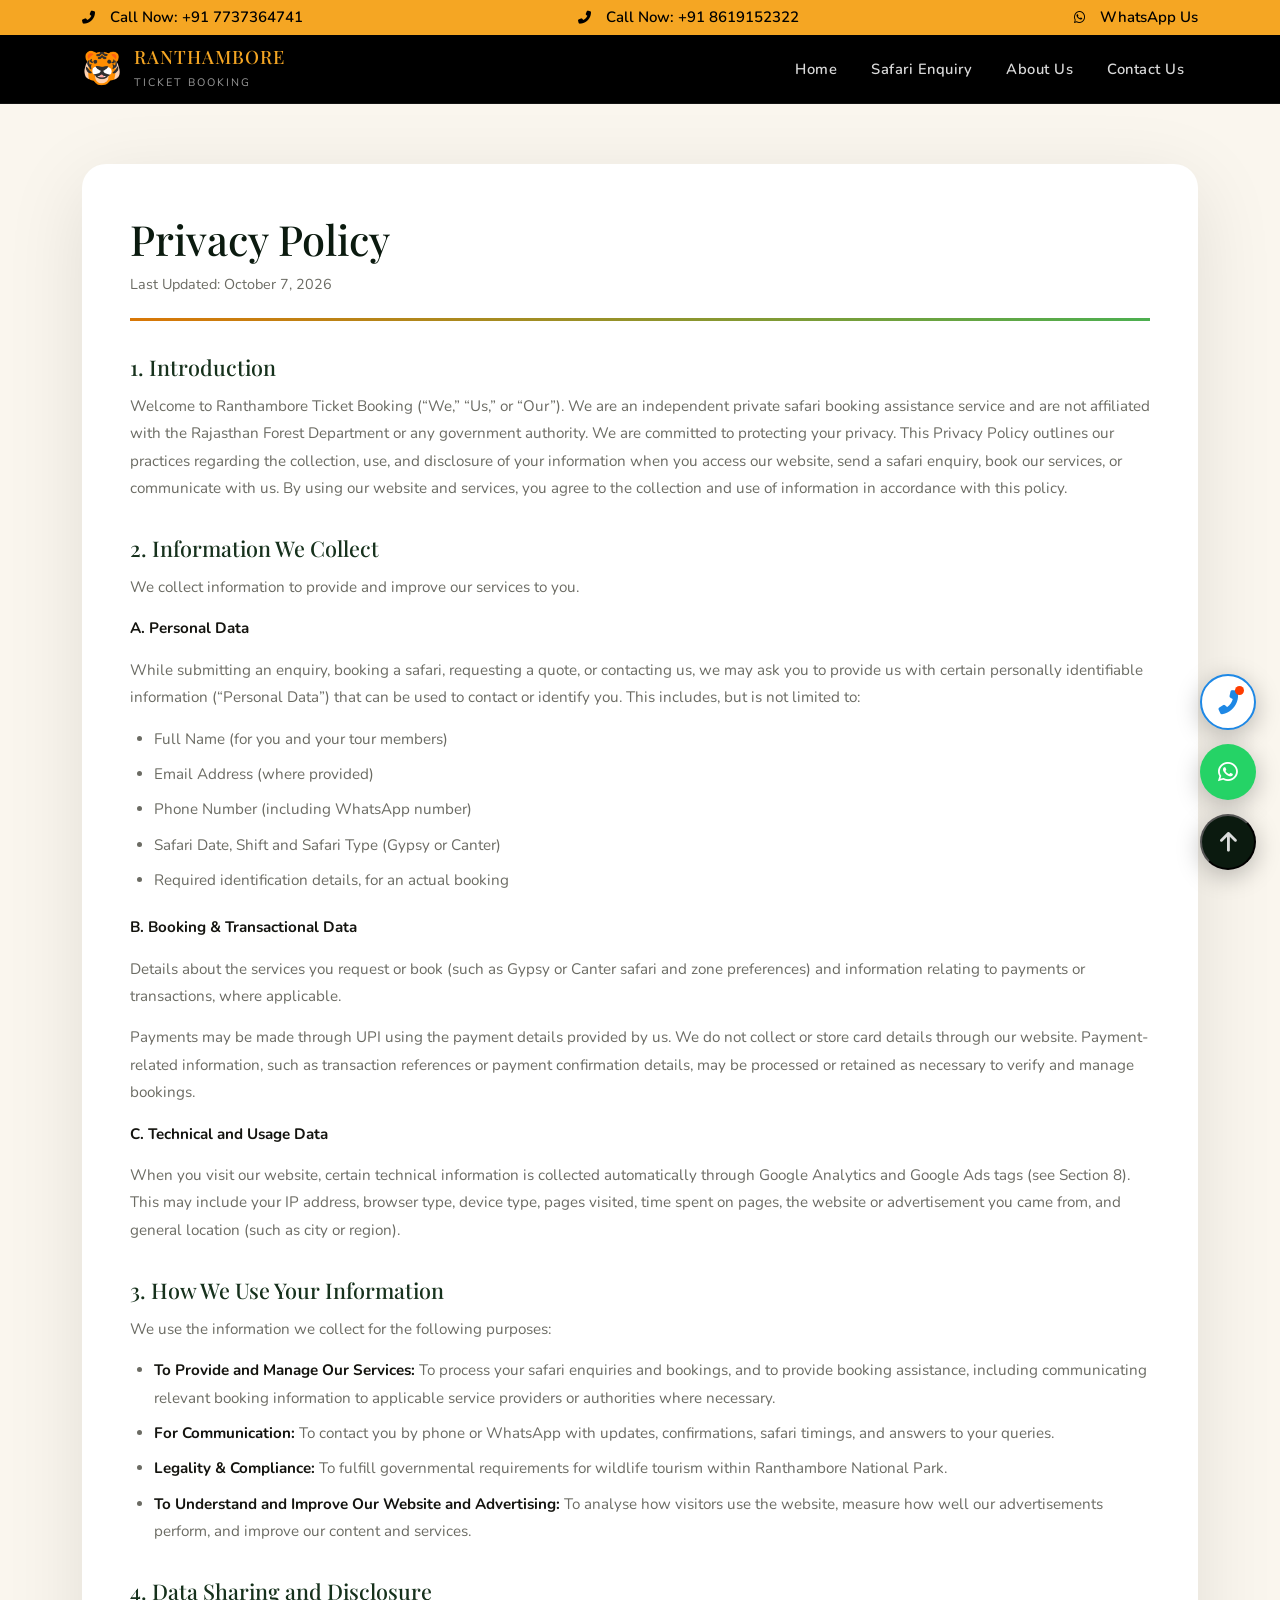
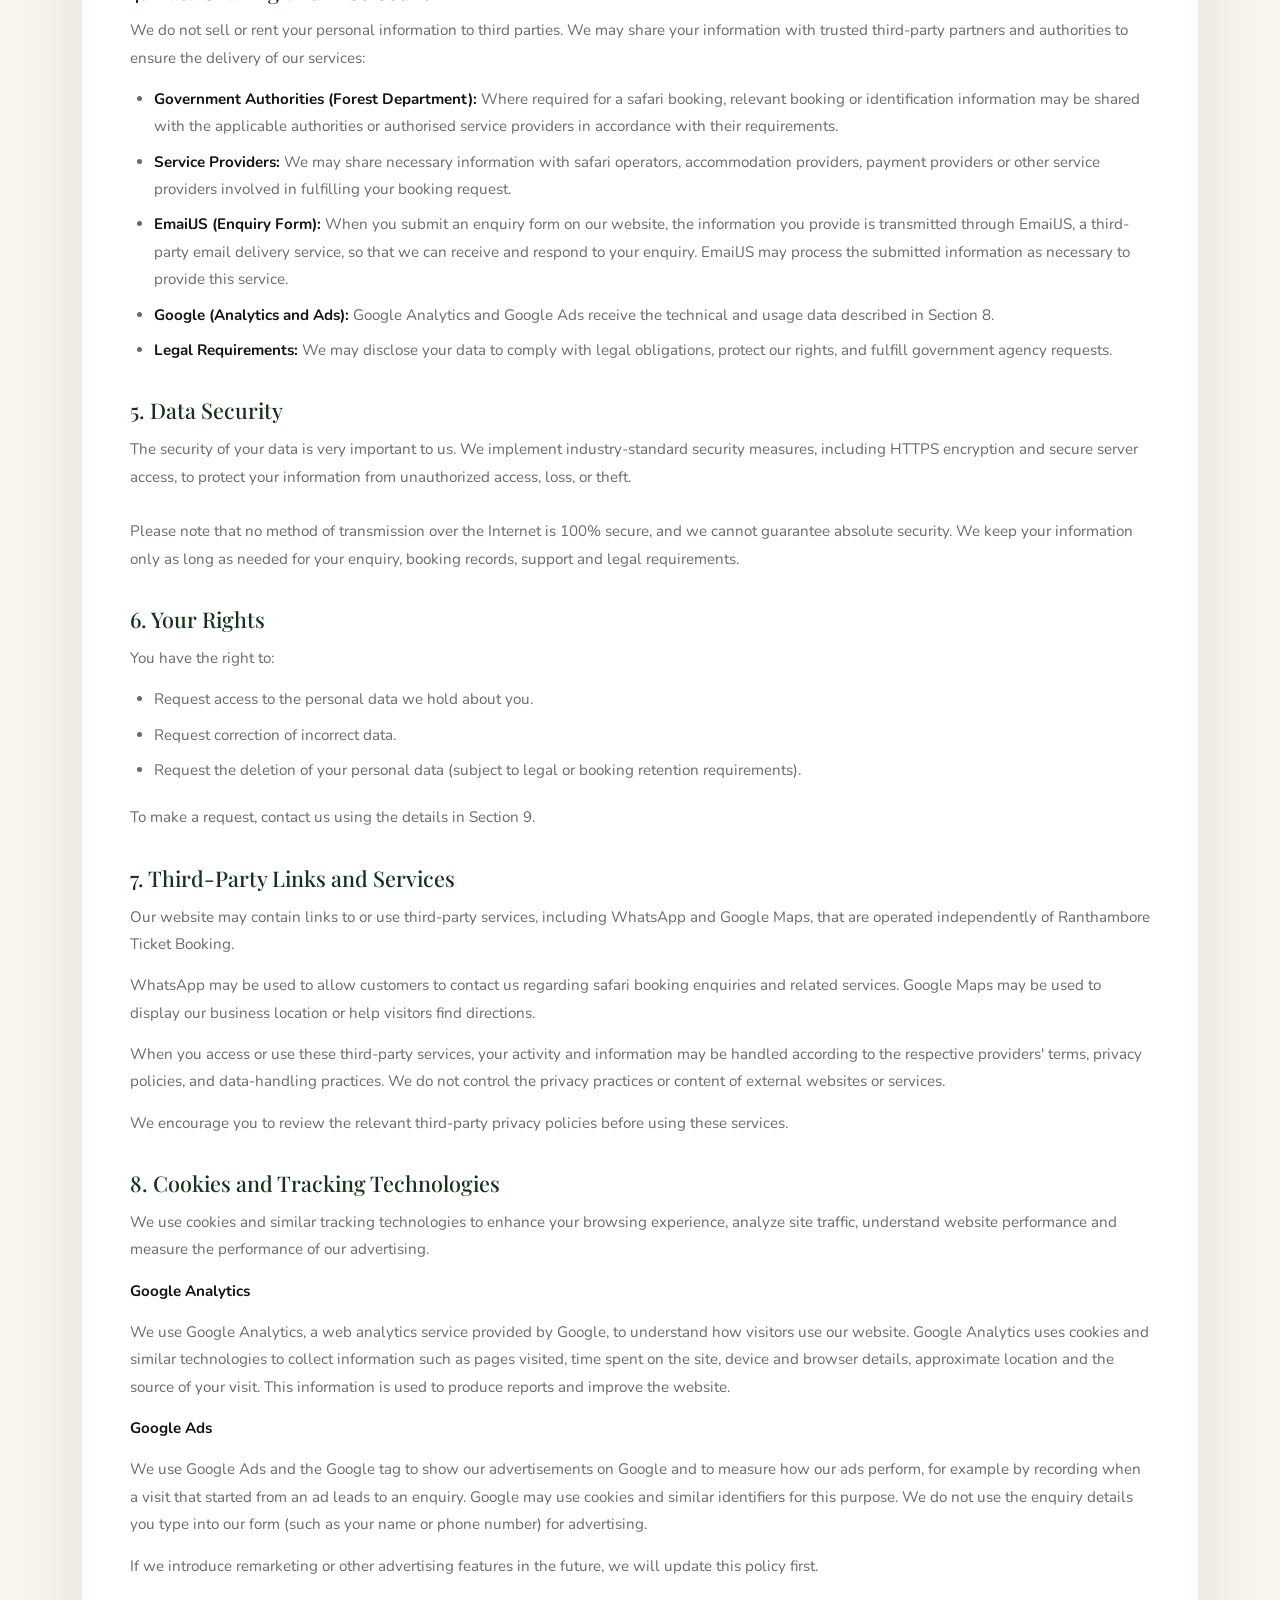
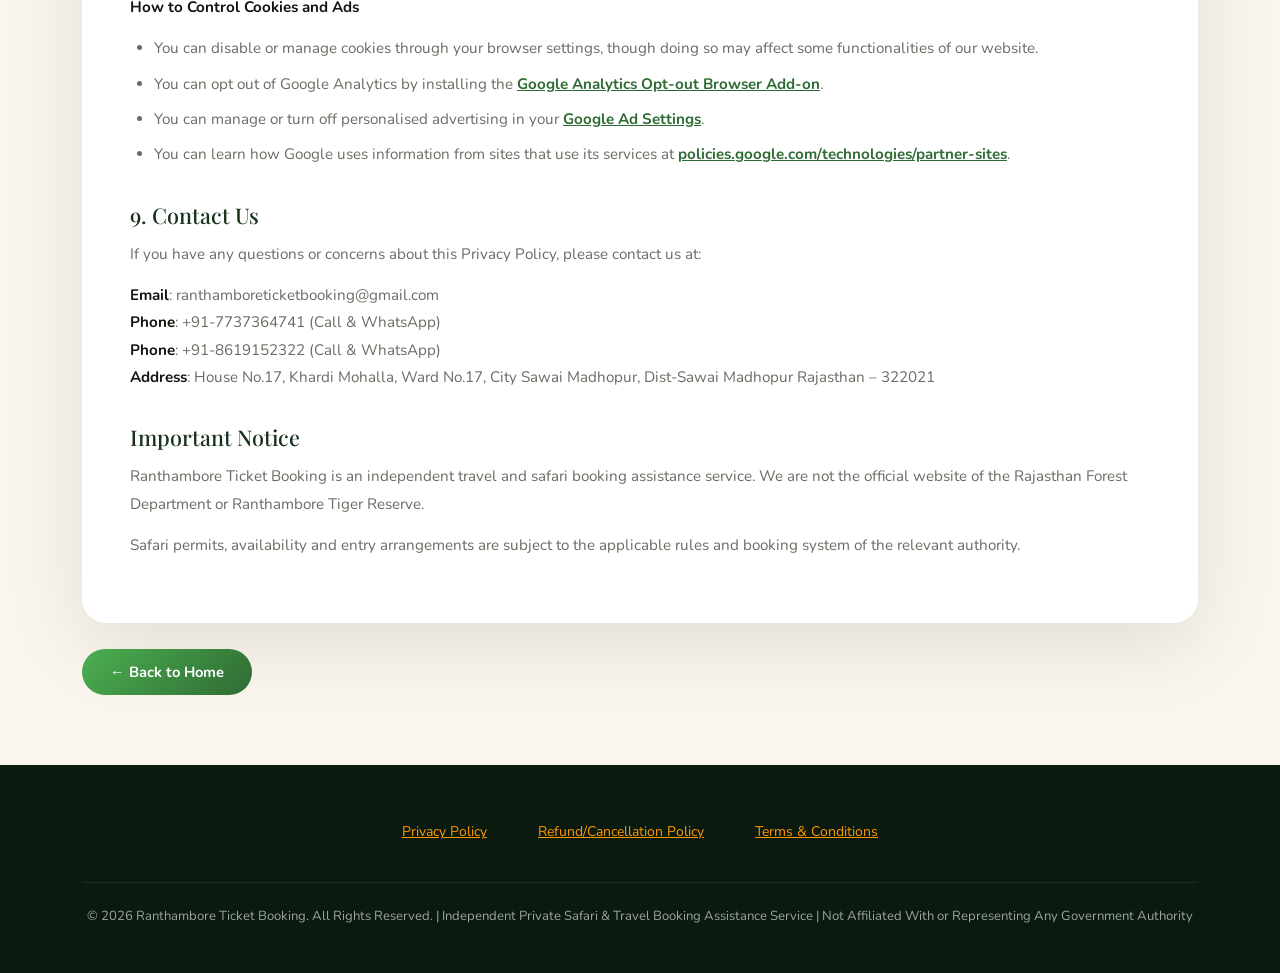
<file: privacy-policy.html>
<!DOCTYPE html>
<html lang="en">

<head>
  <meta charset="UTF-8">
  <meta name="viewport" content="width=device-width,initial-scale=1">
  <meta name="description"
    content="Privacy policy and data protection terms for Ranthambore Ticket Booking, an independent private safari booking assistance service." />
  <meta name="author" content="Ranthambore Ticket Booking" />
  <meta name="publisher" content="Ranthambore Ticket Booking" />

  <title>Privacy Policy | Ranthambore Ticket Booking</title>

  <!-- Favicon & App Icons -->
  <link rel="icon" type="image/x-icon" href="favicon_io/favicon.ico">
  <link rel="icon" type="image/png" sizes="16x16" href="favicon_io/favicon-16x16.png">
  <link rel="icon" type="image/png" sizes="32x32" href="favicon_io/favicon-32x32.png">
  <link rel="icon" type="image/png" sizes="48x48" href="favicon_io/favicon-48x48.png">
  <link rel="apple-touch-icon" sizes="180x180" href="favicon_io/apple-touch-icon.png">
  <link rel="icon" type="image/png" sizes="192x192" href="favicon_io/android-chrome-192x192.png">
  <link rel="icon" type="image/png" sizes="512x512" href="favicon_io/android-chrome-512x512.png">
  <link rel="manifest" href="favicon_io/site.webmanifest">


  

  <!-- Fonts + libraries (same as all other pages) -->
  <link rel="preconnect" href="https://fonts.googleapis.com">
  <link rel="preconnect" href="https://fonts.gstatic.com" crossorigin>
  <link rel="stylesheet"
    href="https://fonts.googleapis.com/css2?family=Playfair+Display:wght@600;700;900&family=Nunito:wght@400;700&display=swap">
  <link rel="stylesheet" href="https://cdn.jsdelivr.net/npm/bootstrap@5.3.2/dist/css/bootstrap.min.css">
  <link rel="stylesheet" href="https://cdnjs.cloudflare.com/ajax/libs/font-awesome/6.5.2/css/all.min.css">

  <!-- Site CSS (same file as all other pages) -->
  <link rel="stylesheet" href="home.css">

  
  <!-- Privacy Policy Schema Markup -->
  <script type="application/ld+json">
{
  "@context": "https://schema.org",
  "@type": "WebPage",
  "name": "Privacy Policy - Ranthambore Ticket Booking",
  "url": "https://www.ranthamboreticketbooking.com/privacy-policy.html"
}
</script>
  <link rel="canonical" href="https://www.ranthamboreticketbooking.com/privacy-policy.html" />
  
  <!-- Google Ads + Analytics -->
<script async src="https://www.googletagmanager.com/gtag/js?id=G-N7V5V89Q8D"></script>
<script>
window.dataLayer = window.dataLayer || [];
function gtag(){dataLayer.push(arguments);}
gtag('js', new Date());
gtag('config', 'G-N7V5V89Q8D');
gtag('config', 'AW-18351151254');
</script>

</head>

<style>
  .policy-section {
  background: var(--cream);
  padding: 60px 0 70px;
}

.policy-card {
  background: var(--white);
  border-radius: 24px;
  box-shadow: 0 20px 80px rgba(0, 0, 0, 0.1);
  padding: 50px 48px;
}

.policy-card h2 {
  font-size: 1.35rem;
  color: var(--forest-deep);
  margin: 34px 0 12px;
}

.policy-card h1 {
  font-size: clamp(1.9rem, 4vw, 2.6rem);
  color: var(--forest-dark);
  margin-bottom: 8px;
}

.policy-card .last-updated {
  color: var(--text-muted);
  font-size: 0.9rem;
  margin-bottom: 30px;
  padding-bottom: 20px;
  border-bottom: 3px solid transparent;
  border-image: linear-gradient(90deg, var(--amber), var(--forest-bright)) 1;
}

.policy-card p,
.policy-card li {
  color: var(--text-muted);
  font-size: 0.95rem;
  line-height: 1.8;
}

.policy-card p {
  margin-bottom: 14px;
}

.policy-card ul {
  margin: 10px 0 20px;
  padding-left: 24px;
}

.policy-card li {
  margin-bottom: 8px;
}

.policy-card strong {
  color: var(--text-dark);
}

.policy-card a {
  color: var(--forest-mid);
  font-weight: 700;
}

.policy-card a:hover {
  color: var(--amber);
}

.contact-box {
  background: rgba(232, 150, 12, 0.08);
  border: 1px solid rgba(232, 150, 12, 0.35);
  border-radius: var(--radius);
  padding: 24px 28px;
  margin: 20px 0 10px;
  color: var(--text-muted);
  font-size: 0.95rem;
  line-height: 1.9;
}

.contact-box h3 {
  font-size: 1.15rem;
  color: var(--forest-dark);
  margin-bottom: 10px;
}

.back-home {
  display: inline-block;
  margin-top: 26px;
  background: linear-gradient(135deg, var(--forest-bright), var(--forest-mid));
  color: var(--white) !important;
  padding: 12px 28px;
  border-radius: 50px;
  font-weight: 700;
  font-size: 0.92rem;
  text-decoration: none;
  transition: var(--transition);
}

.back-home:hover {
  transform: translateY(-2px);
  box-shadow: 0 8px 28px rgba(74, 140, 63, 0.45);
  color: var(--white) !important;
}

@media (max-width: 576px) {
  .policy-card {
    padding: 32px 22px;
  }
}
</style>

<body>

  <!-- ========== LOADER ========== -->
  <div id="loader">
    <div class="loader-paw">🐾</div>
    <div class="loader-text">RANTHAMBORE TICKET BOOKING</div>
    <div class="loader-bar">
      <div class="loader-bar-fill"></div>
    </div>
  </div>

  <!-- ========== CONTACT TOP BAR ========== -->
  <section class="contact-top-bar">
    <div class="container contact-top-content">
      <div class="contact-item">
        <i class="fas fa-phone-alt"></i>
        <span>Call Now: <a href="tel:+917737364741">+91 7737364741</a></span>
      </div>
      <div class="contact-item">
        <i class="fas fa-phone-alt"></i>
        <span>Call Now: <a href="tel:+918619152322">+91 8619152322</a></span>
      </div>
      <div class="contact-item">
        <i class="fab fa-whatsapp"></i>
        <a href="https://wa.me/917737364741" target="_blank" rel="noopener">WhatsApp Us</a>
      </div>
    </div>
  </section>

  <!-- ========== HEADER / NAVBAR ========== -->
  <header class="navbar" id="mainNav">
    <div class="container navbar-inner">

      <a href="index.html" class="logo">
        <div class="logo-tiger">🐯</div>
        <div class="logo-text">
          <h2>RANTHAMBORE</h2>
          <span>TICKET BOOKING</span>
        </div>
      </a>

      <nav class="nav-menu" id="navMenu">
        <a href="index.html">Home</a>
        <a href="index.html#safari-now">Safari Enquiry</a>
        <a href="About.html">About Us</a>
        <a href="contact.html">Contact Us</a>
      </nav>

      <button class="mobile-menu" id="mobileMenuBtn" aria-label="Toggle menu" aria-expanded="false">
        <i class="fas fa-bars"></i>
      </button>

    </div>
  </header>

  <!-- ========== POLICY CONTENT (text unchanged) ========== -->
  <section class="policy-section">
    <div class="container">
      <div class="policy-card">
        <h1>Privacy Policy</h1>
        <p class="last-updated">Last Updated: October 7, 2026</p>

        <h2>1. Introduction</h2>
        <p>Welcome to Ranthambore Ticket Booking (&ldquo;We,&rdquo; &ldquo;Us,&rdquo; or &ldquo;Our&rdquo;). We are an
          independent private safari booking assistance service and are not affiliated with the Rajasthan Forest
          Department or any government authority. We are committed to protecting your privacy. This Privacy Policy
          outlines our practices regarding the collection, use, and disclosure of your information when you access our
          website, send a safari enquiry, book our services, or communicate with us. By using our website and services,
          you agree to the collection and use of information in accordance with this policy.</p>

        <h2>2. Information We Collect</h2>
        <p>We collect information to provide and improve our services to you.</p>

        <p><strong>A. Personal Data</strong></p>
        <p>While submitting an enquiry, booking a safari, requesting a quote, or contacting us, we may ask you to
          provide us with certain personally identifiable information (&ldquo;Personal Data&rdquo;) that can be used to
          contact or identify you. This includes, but is not limited to:</p>
        <ul>
          <li>Full Name (for you and your tour members)</li>
          <li>Email Address (where provided)</li>
          <li>Phone Number (including WhatsApp number)</li>
          <li>Safari Date, Shift and Safari Type (Gypsy or Canter)</li>
          <li>Required identification details, for an actual booking</li>
        </ul>

        <p><strong>B. Booking &amp; Transactional Data</strong></p>
        <p>Details about the services you request or book (such as Gypsy or Canter safari and zone preferences) and
          information relating to payments or transactions, where applicable.</p>

        <p>Payments may be made through UPI using the payment details provided by us. We do not collect or store card
          details through our website. Payment-related information, such as transaction references or payment
          confirmation details, may be processed or retained as necessary to verify and manage bookings.</p>

        <p><strong>C. Technical and Usage Data</strong></p>
        <p>When you visit our website, certain technical information is collected automatically through Google Analytics
          and Google Ads tags (see Section 8). This may include your IP address, browser type, device type, pages
          visited, time spent on pages, the website or advertisement you came from, and general location (such as city
          or region).</p>

        <h2>3. How We Use Your Information</h2>
        <p>We use the information we collect for the following purposes:</p>
        <ul>
          <li><strong>To Provide and Manage Our Services:</strong> To process your safari enquiries and bookings, and to
            provide booking assistance, including communicating relevant booking information to applicable service
            providers or authorities where necessary.</li>
          <li><strong>For Communication:</strong> To contact you by phone or WhatsApp with updates, confirmations,
            safari timings, and answers to your queries.</li>
          <li><strong>Legality &amp; Compliance:</strong> To fulfill governmental requirements for wildlife tourism
            within Ranthambore National Park.</li>
          <li><strong>To Understand and Improve Our Website and Advertising:</strong> To analyse how visitors use the
            website, measure how well our advertisements perform, and improve our content and services.</li>
        </ul>

        <h2>4. Data Sharing and Disclosure</h2>
        <p>We do not sell or rent your personal information to third parties. We may share your information with trusted
          third-party partners and authorities to ensure the delivery of our services:</p>
        <ul>
          <li><strong>Government Authorities (Forest Department):</strong> Where required for a safari booking, relevant
            booking or identification information may be shared with the applicable authorities or authorised service
            providers in accordance with their requirements.</li>
          <li><strong>Service Providers:</strong> We may share necessary information with safari operators,
            accommodation providers, payment providers or other service providers involved in fulfilling your booking
            request.</li>
          <li><strong>EmailJS (Enquiry Form):</strong> When you submit an enquiry form on our website, the information
            you provide is transmitted through EmailJS, a third-party email delivery service, so that we can receive and
            respond to your enquiry. EmailJS may process the submitted information as necessary to provide this service.
          </li>
          <li><strong>Google (Analytics and Ads):</strong> Google Analytics and Google Ads receive the technical and
            usage data described in Section 8.</li>
          <li><strong>Legal Requirements:</strong> We may disclose your data to comply with legal obligations, protect
            our rights, and fulfill government agency requests.</li>
        </ul>

        <h2>5. Data Security</h2>
        <p>The security of your data is very important to us. We implement industry-standard security measures,
          including HTTPS encryption and secure server access, to protect your information from unauthorized access,
          loss, or theft.<br>
          <br>Please note that no method of transmission over the Internet is 100% secure, and we cannot guarantee
          absolute security. We keep your information only as long as needed for your enquiry, booking records, support
          and legal requirements.
        </p>

        <h2>6. Your Rights</h2>
        <p>You have the right to:</p>
        <ul>
          <li>Request access to the personal data we hold about you.</li>
          <li>Request correction of incorrect data.</li>
          <li>Request the deletion of your personal data (subject to legal or booking retention requirements).</li>
        </ul>
        <p>To make a request, contact us using the details in Section 9.</p>

        <h2>7. Third-Party Links and Services</h2>
      <p>
        Our website may contain links to or use third-party services, including WhatsApp and Google Maps, that are operated independently of Ranthambore Ticket Booking.</p>

     <p>
        WhatsApp may be used to allow customers to contact us regarding safari booking enquiries and related services. Google Maps may be used to display our business location or help visitors find directions.</p>

     <p>
        When you access or use these third-party services, your activity and information may be handled according to the respective providers' terms, privacy policies, and data-handling practices. We do not control the privacy practices or content of external websites or services.</p>
      <p>
        We encourage you to review the relevant third-party privacy policies before using these services.</p>

        <h2>8. Cookies and Tracking Technologies</h2>
        <p>We use cookies and similar tracking technologies to enhance your browsing experience, analyze site traffic,
          understand website performance and measure the performance of our advertising.</p>

        <p><strong>Google Analytics</strong></p>
        <p>We use Google Analytics, a web analytics service provided by Google, to understand how visitors use our
          website. Google Analytics uses cookies and similar technologies to collect information such as pages visited,
          time spent on the site, device and browser details, approximate location and the source of your visit. This
          information is used to produce reports and improve the website.</p>

        <p><strong>Google Ads</strong></p>
        <p>We use Google Ads and the Google tag to show our advertisements on Google and to measure how our ads perform,
          for example by recording when a visit that started from an ad leads to an enquiry. Google may use cookies and
          similar identifiers for this purpose. We do not use the enquiry details you type into our form (such as your
          name or phone number) for advertising.</p>
        <p>If we introduce remarketing or other advertising features in the future, we will update this policy first.
        </p>

        <p><strong>How to Control Cookies and Ads</strong></p>
        <ul>
          <li>You can disable or manage cookies through your browser settings, though doing so may affect some
            functionalities of our website.</li>
          <li>You can opt out of Google Analytics by installing the <a href="https://tools.google.com/dlpage/gaoptout"
              target="_blank" rel="noopener">Google Analytics Opt-out Browser Add-on</a>.</li>
          <li>You can manage or turn off personalised advertising in your <a href="https://adssettings.google.com"
              target="_blank" rel="noopener">Google Ad Settings</a>.</li>
          <li>You can learn how Google uses information from sites that use its services at <a
              href="https://policies.google.com/technologies/partner-sites" target="_blank"
              rel="noopener">policies.google.com/technologies/partner-sites</a>.</li>
        </ul>

        <h2>9. Contact Us</h2>
        <p>If you have any questions or concerns about this Privacy Policy, please contact us at:</p>
        <p><strong>Email</strong>: ranthamboreticketbooking@gmail.com<br>
          <strong>Phone</strong>: +91-7737364741 (Call & WhatsApp)<br>
          <strong>Phone</strong>: +91-8619152322 (Call & WhatsApp)<br>
          <strong>Address</strong>: House No.17, Khardi Mohalla, Ward No.17, City Sawai Madhopur, Dist-Sawai Madhopur
          Rajasthan – 322021
        </p>

        <!-- Important Notice -->
        <h2>Important Notice</h2>

       <p>
         Ranthambore Ticket Booking is an independent travel and safari
        booking assistance service. We are not the official website of the
        Rajasthan Forest Department or Ranthambore Tiger Reserve.
       </p>

       <p>
        Safari permits, availability and entry arrangements are subject to
        the applicable rules and booking system of the relevant authority.
      </p>

      </div>

      <a href="index.html" class="back-home">
        &larr; Back to Home
      </a>
    </div>
  </section>

  <footer id="contact">
  <div class="container">
    <div class="row g-4">
    <div class="footer-linkss">
      <a href="privacy-policy.html">Privacy Policy</a>
      <a href="Refund-policy.html">Refund/Cancellation Policy</a>
      <a href="terms-conditions.html">Terms & Conditions</a>
    </div>
    </div>



      <div class="footer-bottom">
        <p>© 2026 Ranthambore Ticket Booking. All Rights Reserved. |
          Independent Private Safari & Travel Booking Assistance Service |
          Not Affiliated With or Representing Any Government Authority</p>
      </div>
    </div>
  </footer>

  <!-- ========== FLOATING BUTTONS ========== -->
  <div class="float-btns">
    <a href="tel:+917737364741" class="float-btn float-call" title="Call Now">
      <span class="float-tooltip">Call Now</span>
      <i class="fas fa-phone-alt"></i><span class="ring-dot"></span>
    </a>
    <a href="https://wa.me/917737364741" target="_blank" rel="noopener" class="float-btn float-wa" title="WhatsApp">
      <span class="float-tooltip">Chat on WhatsApp</span>
      <i class="fab fa-whatsapp"></i>
    </a>
    <button type="button" id="backToTop" class="float-btn float-top" title="Back to top">
      <span class="float-tooltip">Back to top</span>
      <i class="fas fa-arrow-up"></i>
    </button>
  </div>

  <!-- ========== SCRIPTS ========== -->
  <script src="https://cdn.jsdelivr.net/npm/bootstrap@5.3.2/dist/js/bootstrap.bundle.min.js" defer></script>
  <script src="script.js" defer></script>
  <script>
    // Fallback: make sure the loader always goes away
    window.addEventListener('load', function () {
      setTimeout(function () {
        var l = document.getElementById('loader');
        if (l) l.classList.add('hidden');
      }, 1800);
    });
  </script>

</body>

</html>
</file>
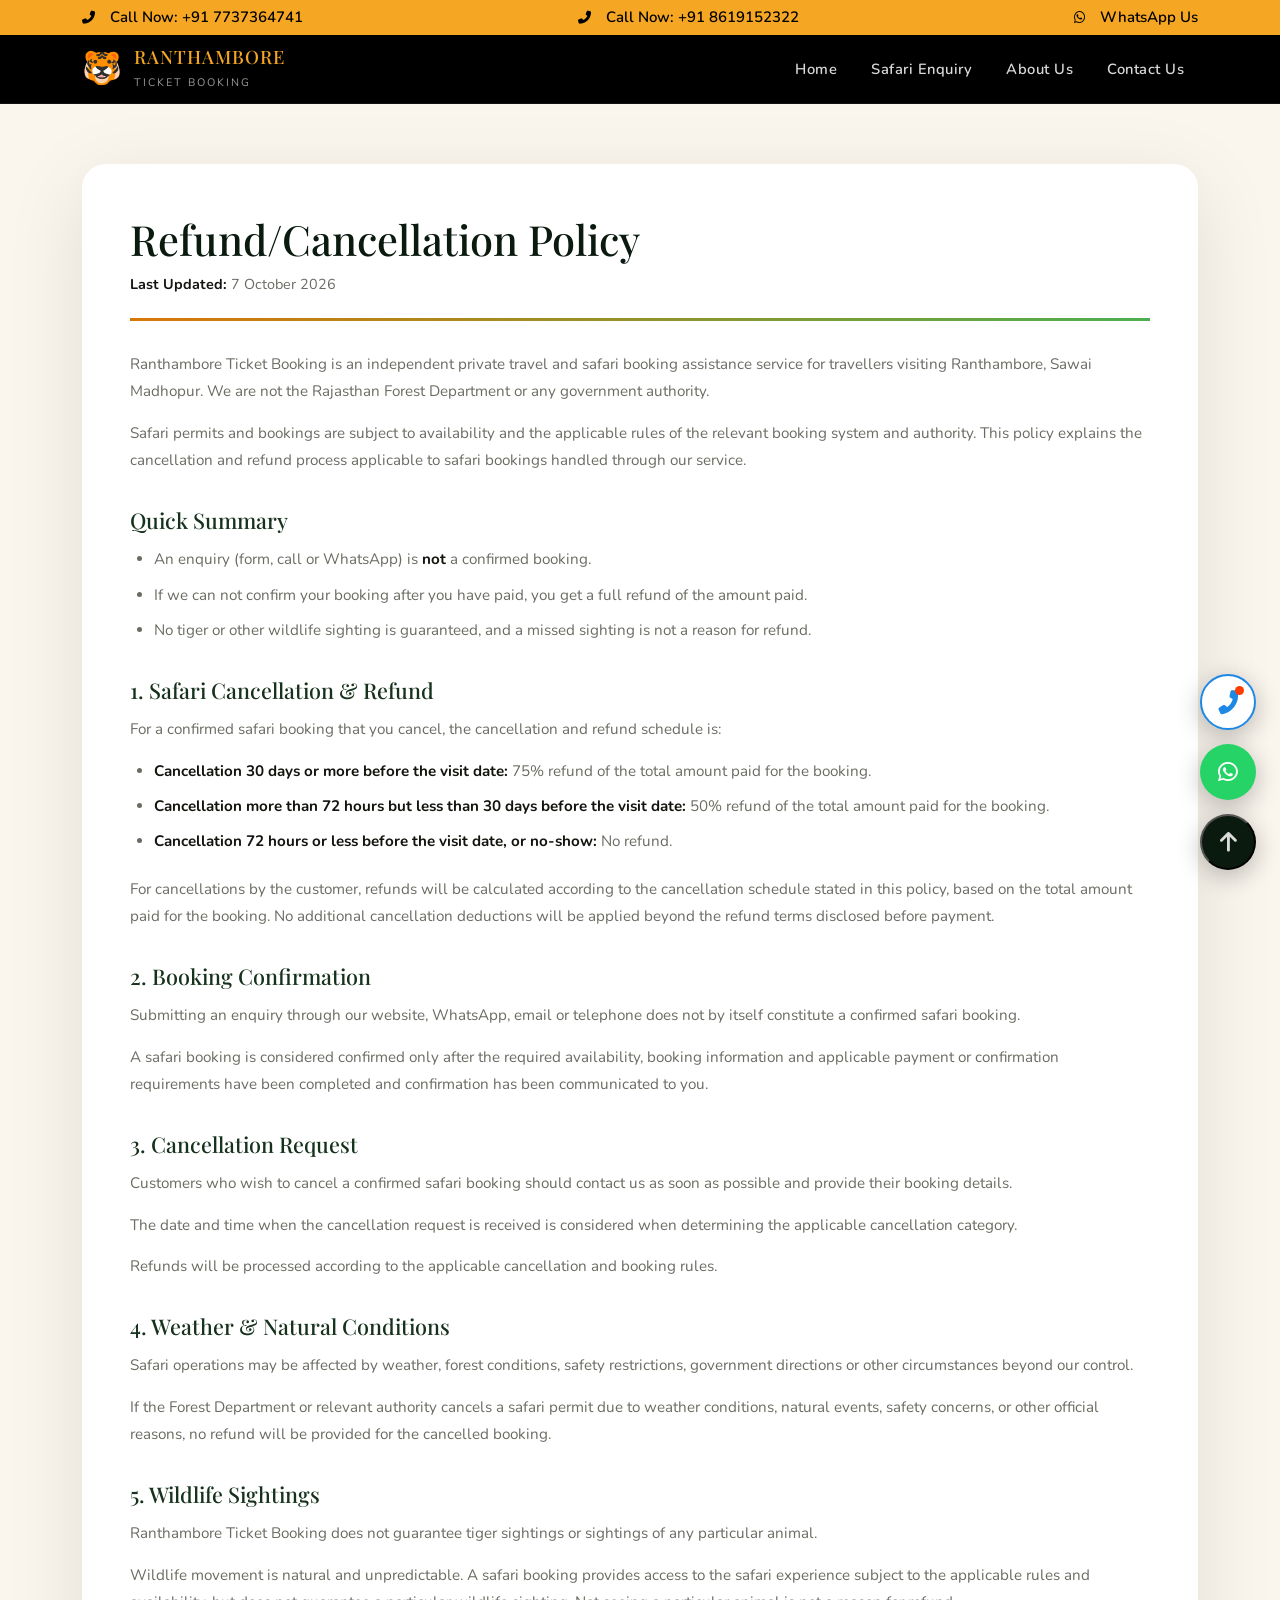
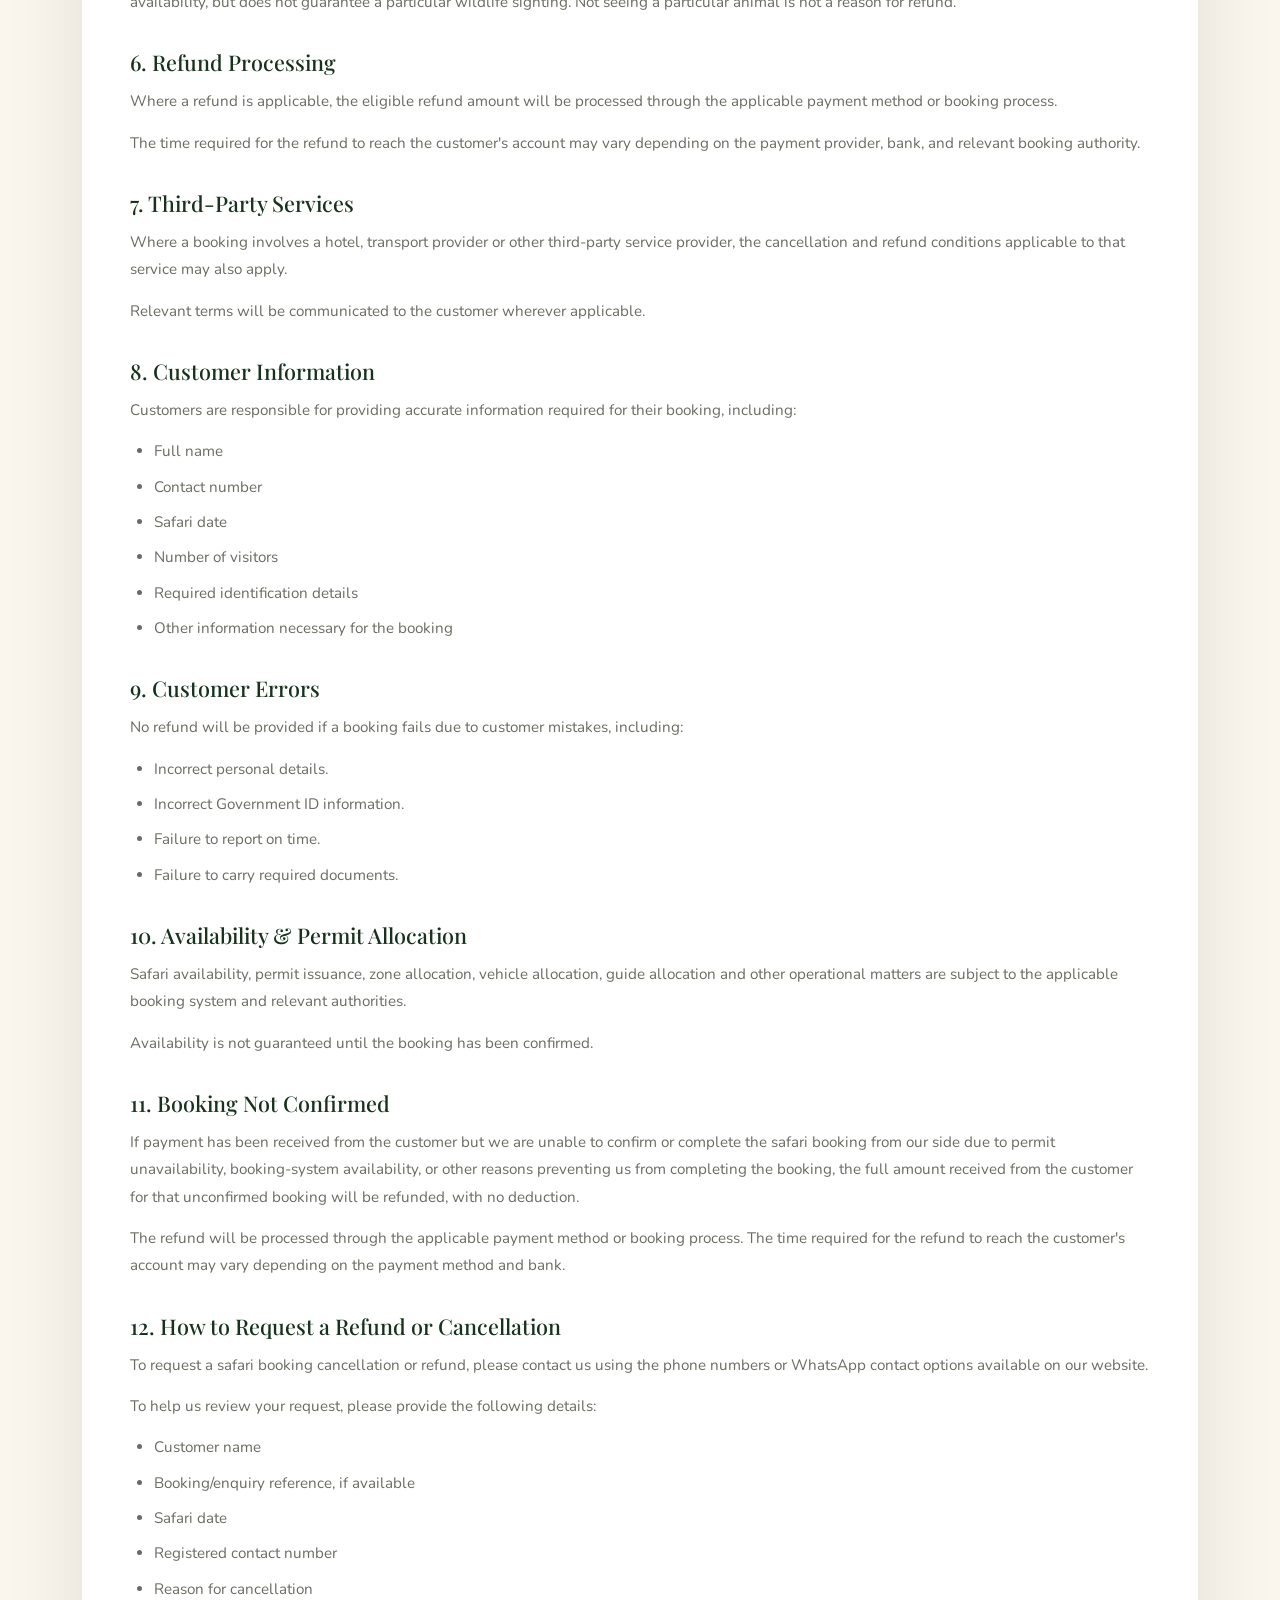
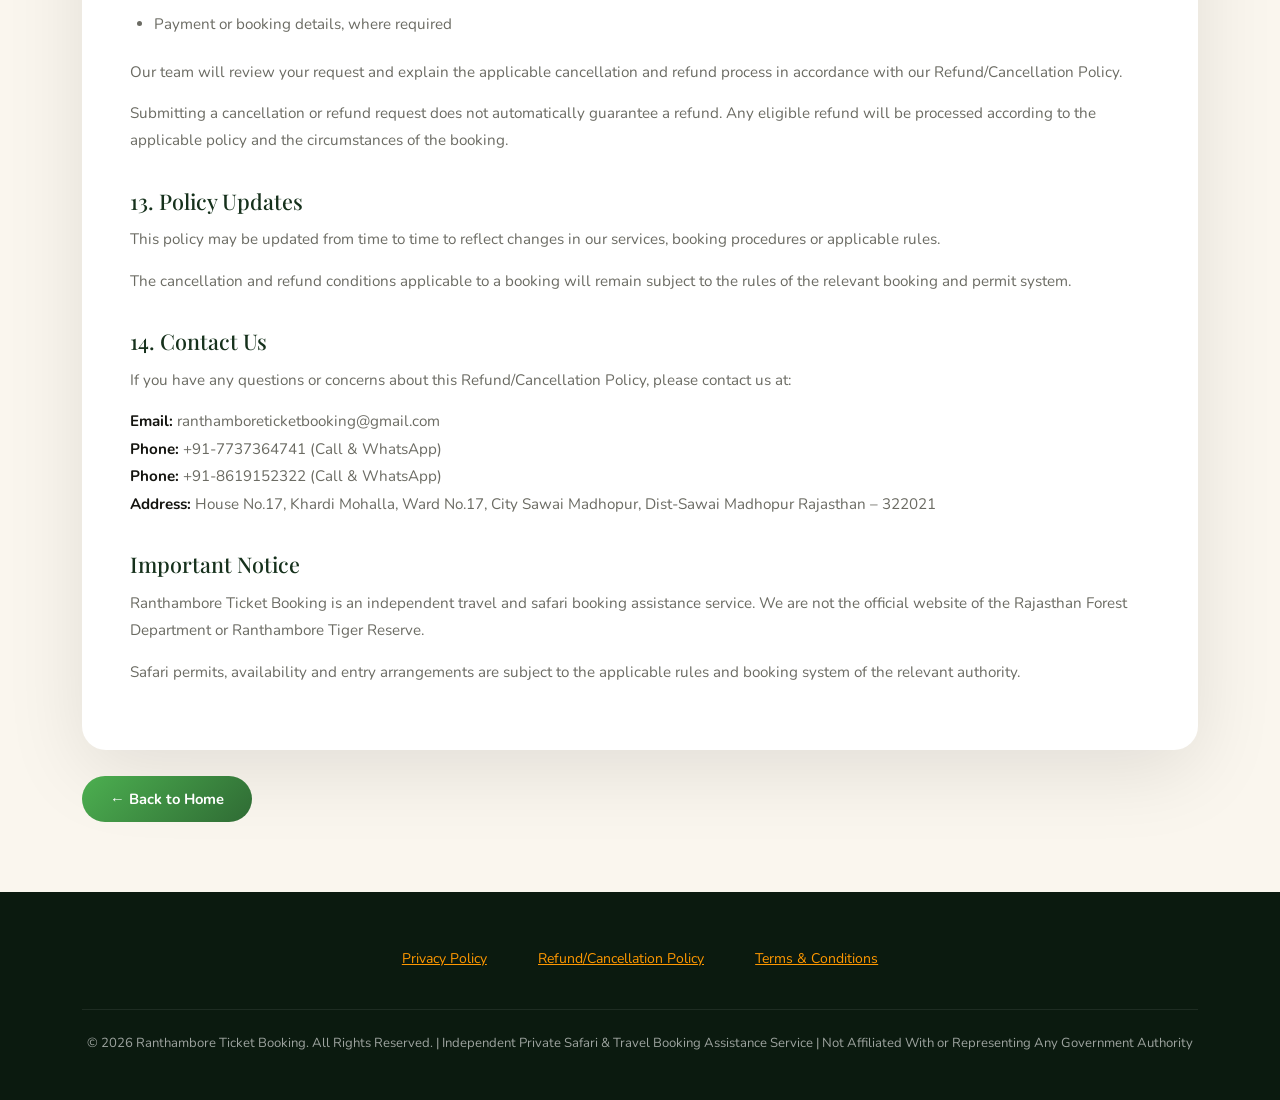
<file: Refund-policy.html>
<!DOCTYPE html>
<html lang="en">

<head>
  <meta charset="UTF-8">
  <meta name="viewport" content="width=device-width, initial-scale=1">

  <title>Refund Policy | Ranthambore Ticket Booking</title>
  <meta name="description"
    content="Cancellation and refund policy for safari booking assistance provided by Ranthambore Ticket Booking, an independent private service." />
  <link rel="canonical" href="https://www.ranthamboreticketbooking.com/Refund-policy.html" />

  <!-- Favicon & App Icons -->
  <link rel="icon" type="image/x-icon" href="favicon_io/favicon.ico">
  <link rel="icon" type="image/png" sizes="16x16" href="favicon_io/favicon-16x16.png">
  <link rel="icon" type="image/png" sizes="32x32" href="favicon_io/favicon-32x32.png">
  <link rel="icon" type="image/png" sizes="48x48" href="favicon_io/favicon-48x48.png">
  <link rel="apple-touch-icon" sizes="180x180" href="favicon_io/apple-touch-icon.png">
  <link rel="icon" type="image/png" sizes="192x192" href="favicon_io/android-chrome-192x192.png">
  <link rel="icon" type="image/png" sizes="512x512" href="favicon_io/android-chrome-512x512.png">
  <link rel="manifest" href="favicon_io/site.webmanifest">

  <!-- Fonts + libraries (same as all other pages) -->
  <link rel="preconnect" href="https://fonts.googleapis.com">
  <link rel="preconnect" href="https://fonts.gstatic.com" crossorigin>
  <link rel="stylesheet"
    href="https://fonts.googleapis.com/css2?family=Playfair+Display:wght@600;700;900&family=Nunito:wght@400;700&display=swap">
  <link rel="stylesheet" href="https://cdn.jsdelivr.net/npm/bootstrap@5.3.2/dist/css/bootstrap.min.css">
  <link rel="stylesheet" href="https://cdnjs.cloudflare.com/ajax/libs/font-awesome/6.5.2/css/all.min.css">

  <!-- Site CSS (single shared file: policy-card, buttons, footer etc.) -->
  <link rel="stylesheet" href="home.css">

  <!-- Refund Policy Schema Markup -->
  <script type="application/ld+json">
  {
    "@context": "https://schema.org",
    "@type": "WebPage",
    "name": "Refund Policy - Ranthambore Ticket Booking",
    "url": "https://www.ranthamboreticketbooking.com/Refund-policy.html"
  }
  </script>

  <!-- Google Ads + Analytics -->
<script async src="https://www.googletagmanager.com/gtag/js?id=G-N7V5V89Q8D"></script>
<script>
window.dataLayer = window.dataLayer || [];
function gtag(){dataLayer.push(arguments);}
gtag('js', new Date());
gtag('config', 'G-N7V5V89Q8D');
gtag('config', 'AW-18351151254');
</script>
</head>

<body>

  <!-- ========== LOADER ========== -->
  <div id="loader">
    <div class="loader-paw">🐾</div>
    <div class="loader-text">RANTHAMBORE TICKET BOOKING</div>
    <div class="loader-bar">
      <div class="loader-bar-fill"></div>
    </div>
  </div>

  <!-- ========== CONTACT TOP BAR ========== -->
  <section class="contact-top-bar">
    <div class="container contact-top-content">
      <div class="contact-item">
        <i class="fas fa-phone-alt"></i>
        <span>Call Now: <a href="tel:+917737364741">+91 7737364741</a></span>
      </div>
      <div class="contact-item">
        <i class="fas fa-phone-alt"></i>
        <span>Call Now: <a href="tel:+918619152322">+91 8619152322</a></span>
      </div>
      <div class="contact-item">
        <i class="fab fa-whatsapp"></i>
        <a href="https://wa.me/917737364741" target="_blank" rel="noopener">WhatsApp Us</a>
      </div>
    </div>
  </section>

  <!-- ========== HEADER / NAVBAR ========== -->
  <header class="navbar" id="mainNav">
    <div class="container navbar-inner">

      <a href="index.html" class="logo">
        <div class="logo-tiger">🐯</div>
        <div class="logo-text">
          <h2>RANTHAMBORE</h2>
          <span>TICKET BOOKING</span>
        </div>
      </a>

      <nav class="nav-menu" id="navMenu">
        <a href="index.html">Home</a>
        <a href="index.html#safari-now">Safari Enquiry</a>
        <a href="About.html">About Us</a>
        <a href="contact.html">Contact Us</a>
      </nav>

      <button class="mobile-menu" id="mobileMenuBtn" aria-label="Toggle menu" aria-expanded="false">
        <i class="fas fa-bars"></i>
      </button>

    </div>
  </header>

  <!-- ========== POLICY CONTENT (text unchanged) ========== -->
  <section class="policy-section">
    <div class="container">

      <div class="policy-card">

        <h1>Refund/Cancellation Policy</h1>
        <p class="last-updated">
          <strong>Last Updated:</strong> 7 October 2026
        </p>

        <p>
          Ranthambore Ticket Booking is an independent private travel and safari
          booking assistance service for travellers visiting Ranthambore,
          Sawai Madhopur. We are not the Rajasthan Forest Department or any
          government authority.
        </p>

        <p>
          Safari permits and bookings are subject to availability and the
          applicable rules of the relevant booking system and authority.
          This policy explains the cancellation and refund process applicable
          to safari bookings handled through our service.
        </p>

        <!-- Quick summary -->
        <h2>Quick Summary</h2>

        <ul>
          <li>An enquiry (form, call or WhatsApp) is <strong>not</strong> a confirmed booking.</li>
          <li>If we can not confirm your booking after you have paid, you get a full refund of the amount paid.</li>
          <li>No tiger or other wildlife sighting is guaranteed, and a missed sighting is not a reason for refund.</li>
        </ul>

        <!-- 1. Safari Cancellation & Refund -->
        <h2>1. Safari Cancellation &amp; Refund</h2>

        <p>
          For a confirmed safari booking that you cancel, the cancellation and
          refund schedule is:
        </p>

        <ul>
          <li>
            <strong>Cancellation 30 days or more before the visit date:</strong>
            75% refund of the total amount paid for the booking.
          </li>

          <li>
            <strong>Cancellation more than 72 hours but less than 30 days before the visit date:</strong>
            50% refund of the total amount paid for the booking.
          </li>

          <li>
            <strong>Cancellation 72 hours or less before the visit date, or no-show:</strong>
            No refund.
          </li>
        </ul>

        <p>
          For cancellations by the customer, refunds will be calculated according to the cancellation schedule stated
          in this policy, based on the total amount paid for the booking. No additional cancellation deductions will be
          applied beyond the refund terms disclosed before payment.
        </p>

        <!-- 2. Booking Confirmation -->
        <h2>2. Booking Confirmation</h2>

        <p>
          Submitting an enquiry through our website, WhatsApp, email or
          telephone does not by itself constitute a confirmed safari booking.
        </p>

        <p>
          A safari booking is considered confirmed only after the required
          availability, booking information and applicable payment or
          confirmation requirements have been completed and confirmation has been
          communicated to you.
        </p>

        <!-- 3. Cancellation Request -->
        <h2>3. Cancellation Request</h2>

        <p>
          Customers who wish to cancel a confirmed safari booking should
          contact us as soon as possible and provide their booking details.
        </p>

        <p>
          The date and time when the cancellation request is received is
          considered when determining the applicable cancellation category.
        </p>

        <p>
          Refunds will be processed according to the applicable cancellation
          and booking rules.
        </p>

        <!-- 4. Weather & Natural Conditions -->
        <h2>4. Weather &amp; Natural Conditions</h2>

        <p>
          Safari operations may be affected by weather, forest conditions,
          safety restrictions, government directions or other circumstances
          beyond our control.
        </p>

        <p>
          If the Forest Department or relevant authority cancels a safari permit due to weather conditions, natural
          events, safety concerns, or other official reasons, no refund will be provided for the cancelled booking.
        </p>

        <!-- 5. Wildlife Sightings -->
        <h2>5. Wildlife Sightings</h2>

        <p>
          Ranthambore Ticket Booking does not guarantee tiger sightings or
          sightings of any particular animal.
        </p>

        <p>
          Wildlife movement is natural and unpredictable. A safari booking
          provides access to the safari experience subject to the applicable
          rules and availability, but does not guarantee a particular wildlife
          sighting. Not seeing a particular animal is not a reason for refund.
        </p>

        <!-- 6. Refund Processing -->
        <h2>6. Refund Processing</h2>

        <p>Where a refund is applicable, the eligible refund amount will be processed through the applicable payment
          method or booking process.</p>
        <p>
          The time required for the refund to reach the customer's account may vary depending on the payment provider,
          bank, and relevant booking authority.</p>

        <!-- 7. Third-Party Services -->
        <h2>7. Third-Party Services</h2>

        <p>
          Where a booking involves a hotel, transport provider
          or other third-party service provider, the cancellation and
          refund conditions applicable to that service may also apply.
        </p>

        <p>
          Relevant terms will be communicated to the customer wherever
          applicable.
        </p>

        <!-- 8. Customer Information -->
        <h2>8. Customer Information</h2>

        <p>
          Customers are responsible for providing accurate information
          required for their booking, including:
        </p>

        <ul>
          <li>Full name</li>
          <li>Contact number</li>
          <li>Safari date</li>
          <li>Number of visitors</li>
          <li>Required identification details</li>
          <li>Other information necessary for the booking</li>
        </ul>

        <!-- 9. Customer Errors -->
        <h2>9. Customer Errors</h2>

        <p>
          No refund will be provided if a booking fails due to customer mistakes, including:
        </p>

        <ul>
          <li>Incorrect personal details.</li>
          <li>Incorrect Government ID information.</li>
          <li>Failure to report on time.</li>
          <li>Failure to carry required documents.</li>
        </ul>

        <!-- 10. Availability & Permit Allocation -->
        <h2>10. Availability &amp; Permit Allocation</h2>

        <p>
          Safari availability, permit issuance, zone allocation, vehicle
          allocation, guide allocation and other operational matters are
          subject to the applicable booking system and relevant authorities.
        </p>

        <p>
          Availability is not guaranteed until the booking has been confirmed.
        </p>

        <!-- 11. Booking Not Confirmed -->
        <h2>11. Booking Not Confirmed</h2>

        <p>If payment has been received from the customer but we are unable to confirm or complete the safari booking
          from our side due to permit unavailability, booking-system availability, or other reasons preventing us from
          completing the booking, the full amount received from the customer for that unconfirmed booking will be
          refunded, with no deduction.</p>

        <p>
          The refund will be processed through the applicable payment method or booking process. The time required for
          the refund to reach the customer's account may vary depending on the payment method and bank.
        </p>

        <!-- 12. How to Request a Refund or Cancellation -->
        <h2>12. How to Request a Refund or Cancellation</h2>

        <p>
          To request a safari booking cancellation or refund, please contact us using the phone numbers or WhatsApp
          contact options available on our website.
        </p>
        <p>
          To help us review your request, please provide the following details:
        </p>

        <ul>
          <li>Customer name</li>
          <li>Booking/enquiry reference, if available</li>
          <li>Safari date</li>
          <li>Registered contact number</li>
          <li>Reason for cancellation</li>
          <li>Payment or booking details, where required</li>
        </ul>

        <p>
          Our team will review your request and explain the applicable cancellation and refund process in accordance
          with our Refund/Cancellation Policy.
        </p>
        <p>
          Submitting a cancellation or refund request does not automatically guarantee a refund. Any eligible refund
          will be processed according to the applicable policy and the circumstances of the booking.
        </p>

        <!-- 13. Policy Updates -->
        <h2>13. Policy Updates</h2>

        <p>
          This policy may be updated from time to time to reflect changes in
          our services, booking procedures or applicable rules.
        </p>

        <p>
          The cancellation and refund conditions applicable to a booking will
          remain subject to the rules of the relevant booking and permit
          system.
        </p>

        <!-- 14. Contact -->
        <h2>14. Contact Us</h2>

        <p>
          If you have any questions or concerns about this Refund/Cancellation Policy, please contact us at:
        </p>

        <p>
          <strong>Email:</strong> ranthamboreticketbooking@gmail.com<br>
          <strong>Phone:</strong> +91-7737364741 (Call &amp; WhatsApp)<br>
          <strong>Phone:</strong> +91-8619152322 (Call &amp; WhatsApp)<br>
          <strong>Address:</strong> House No.17, Khardi Mohalla, Ward No.17, City Sawai Madhopur, Dist-Sawai Madhopur
          Rajasthan – 322021
        </p>

        <!-- Important Notice -->
        <h2>Important Notice</h2>

        <p>
          Ranthambore Ticket Booking is an independent travel and safari
          booking assistance service. We are not the official website of the
          Rajasthan Forest Department or Ranthambore Tiger Reserve.
        </p>

        <p>
          Safari permits, availability and entry arrangements are subject to
          the applicable rules and booking system of the relevant authority.
        </p>

      </div>

      <!-- Back to Home -->
      <a href="index.html" class="back-home">← Back to Home</a>

    </div>
  </section>

  <!-- ========== FOOTER ========== -->
  <footer id="contact">
    <div class="container">
      <div class="row g-4">
        <div class="footer-linkss">
          <a href="privacy-policy.html">Privacy Policy</a>
          <a href="Refund-policy.html">Refund/Cancellation Policy</a>
          <a href="terms-conditions.html">Terms &amp; Conditions</a>
        </div>
      </div>

      <div class="footer-bottom">
        <p>© 2026 Ranthambore Ticket Booking. All Rights Reserved. |
          Independent Private Safari &amp; Travel Booking Assistance Service |
          Not Affiliated With or Representing Any Government Authority</p>
      </div>
    </div>
  </footer>

  <!-- ========== FLOATING BUTTONS ========== -->
  <div class="float-btns">
    <a href="tel:+917737364741" class="float-btn float-call" title="Call Now">
      <span class="float-tooltip">Call Now</span>
      <i class="fas fa-phone-alt"></i><span class="ring-dot"></span>
    </a>
    <a href="https://wa.me/917737364741" target="_blank" rel="noopener" class="float-btn float-wa" title="WhatsApp">
      <span class="float-tooltip">Chat on WhatsApp</span>
      <i class="fab fa-whatsapp"></i>
    </a>
    <button type="button" id="backToTop" class="float-btn float-top" title="Back to top">
      <span class="float-tooltip">Back to top</span>
      <i class="fas fa-arrow-up"></i>
    </button>
  </div>

  <!-- ========== SCRIPTS ========== -->
  <script src="https://cdn.jsdelivr.net/npm/bootstrap@5.3.2/dist/js/bootstrap.bundle.min.js" defer></script>
  <script src="script.js" defer></script>
  <script>
    // Fallback: make sure the loader always goes away
    window.addEventListener('load', function () {
      setTimeout(function () {
        var l = document.getElementById('loader');
        if (l) l.classList.add('hidden');
      }, 1800);
    });
  </script>

</body>

</html>
</file>
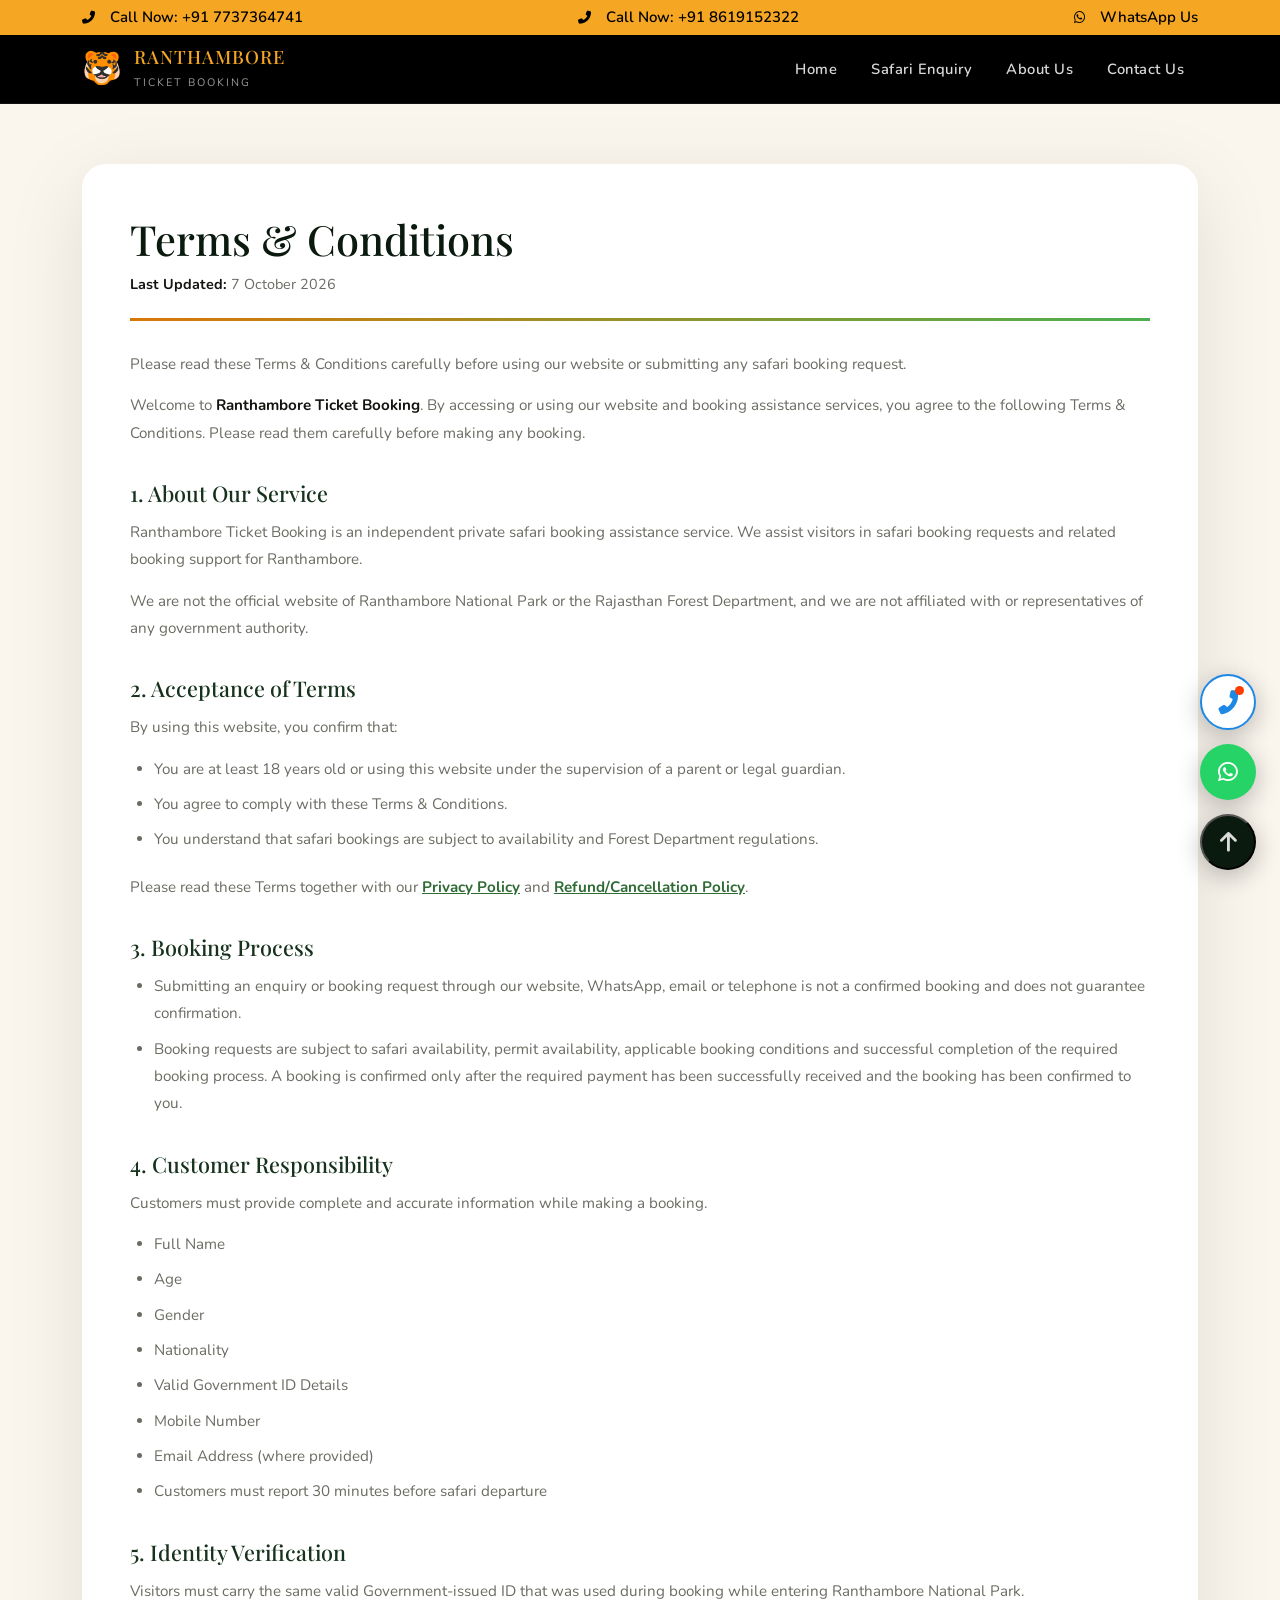
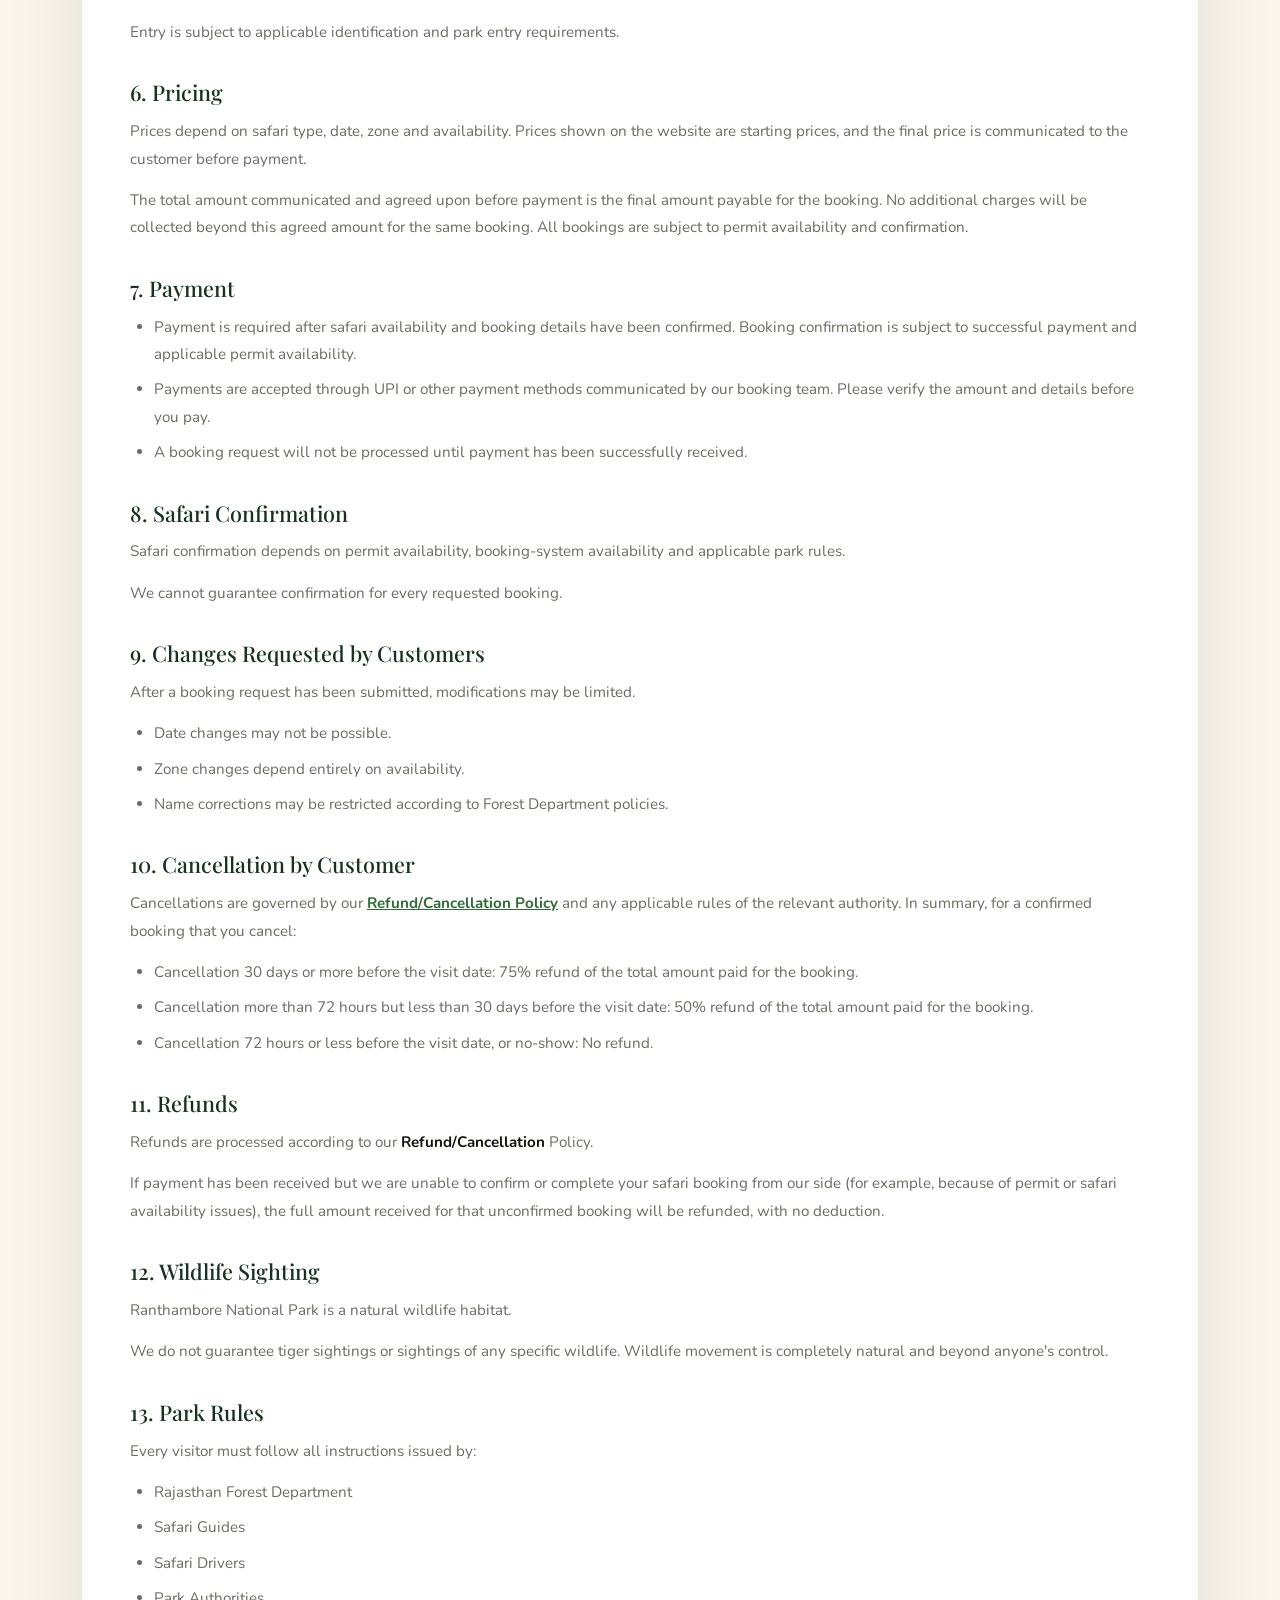
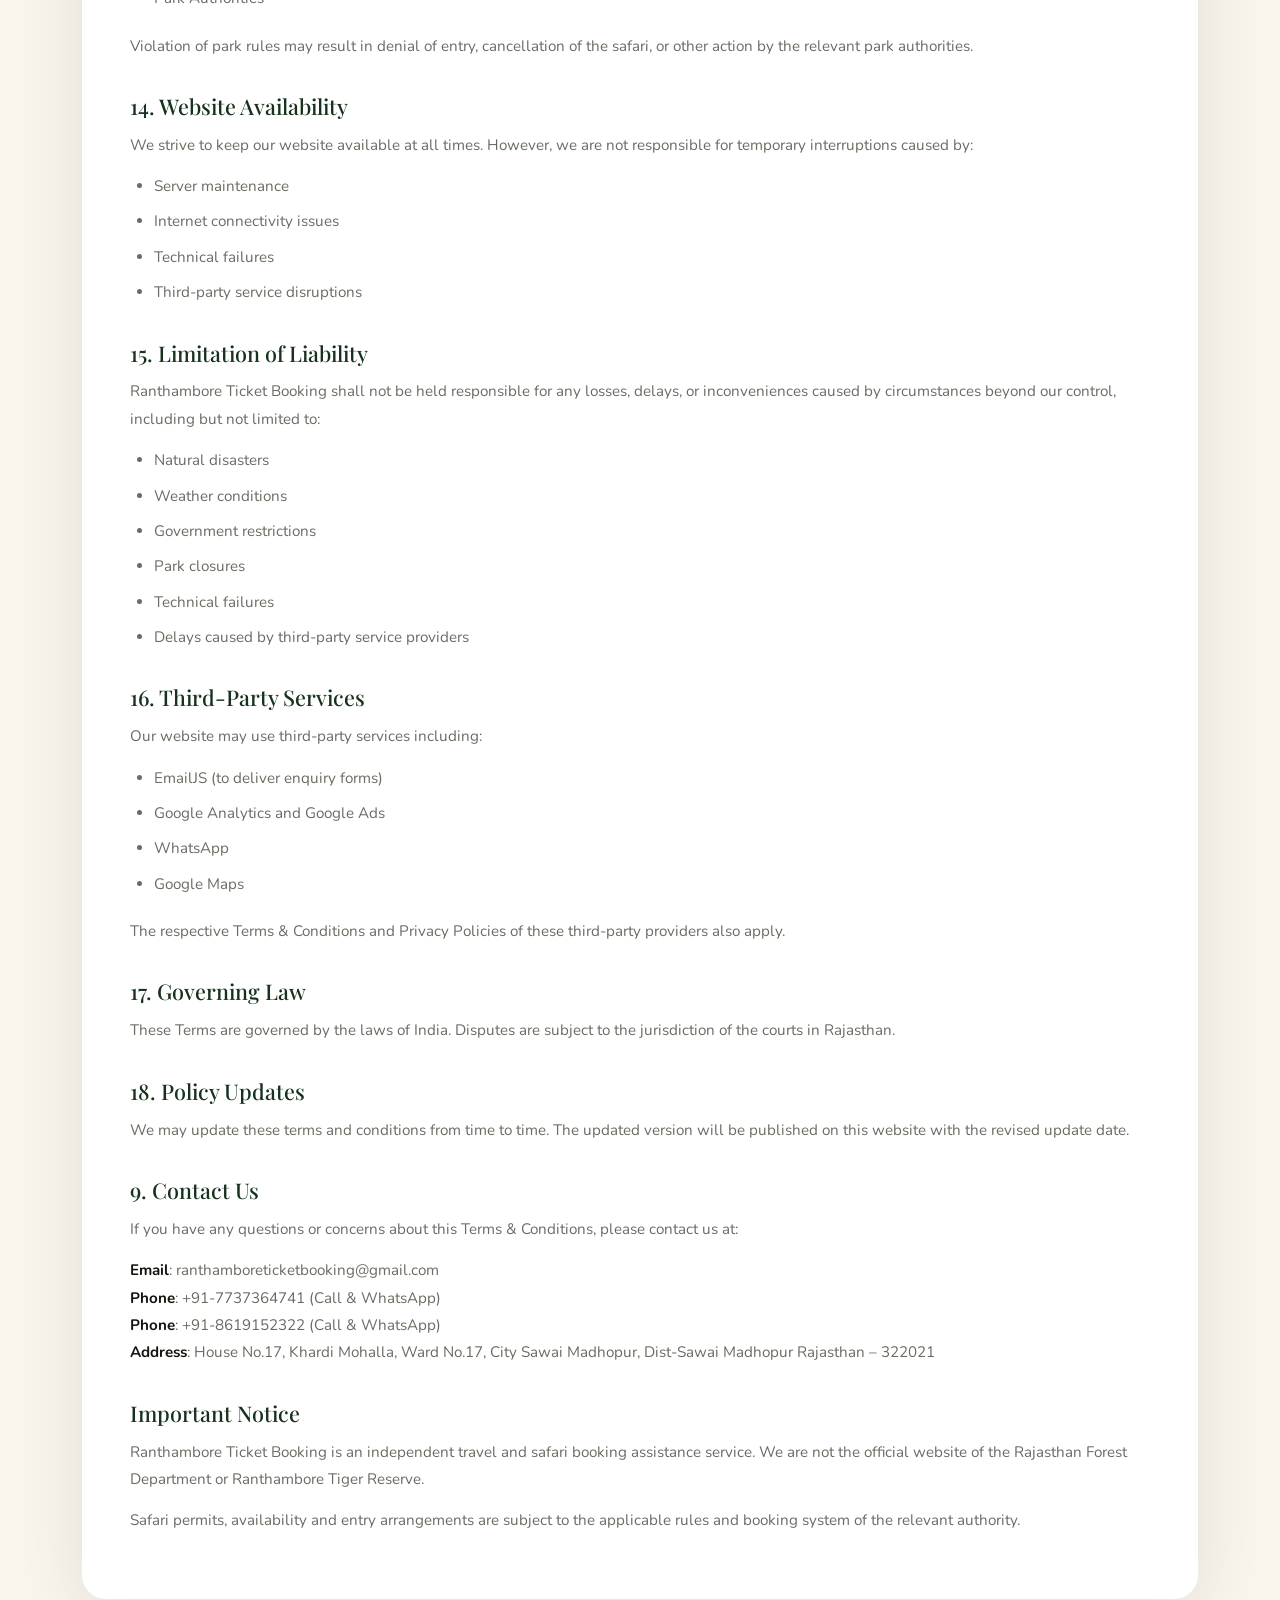
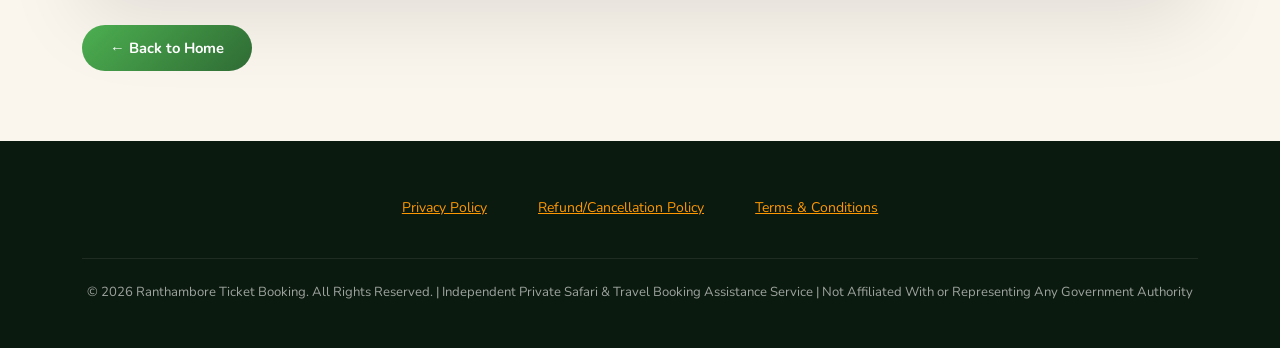
<file: terms-conditions.html>
<!DOCTYPE html>
<html lang="en">

<head>
  <meta charset="UTF-8">
  <meta name="viewport" content="width=device-width, initial-scale=1.0">

  <!-- SEO -->
  <title>Terms & Conditions | Ranthambore Ticket Booking</title>

  <meta name="description"
    content="Read the Terms & Conditions of Ranthambore Ticket Booking before booking your safari. Learn about booking policies, payments, cancellations, refunds, and customer responsibilities.">

  <meta name="robots" content="index, follow">
  <meta name="author" content="Ranthambore Ticket Booking">

  <link rel="canonical" href="https://www.ranthamboreticketbooking.com/terms-conditions.html">

  <!-- Favicon & App Icons -->
  <link rel="icon" type="image/x-icon" href="favicon_io/favicon.ico">
  <link rel="icon" type="image/png" sizes="16x16" href="favicon_io/favicon-16x16.png">
  <link rel="icon" type="image/png" sizes="32x32" href="favicon_io/favicon-32x32.png">
  <link rel="icon" type="image/png" sizes="48x48" href="favicon_io/favicon-48x48.png">
  <link rel="apple-touch-icon" sizes="180x180" href="favicon_io/apple-touch-icon.png">
  <link rel="icon" type="image/png" sizes="192x192" href="favicon_io/android-chrome-192x192.png">
  <link rel="icon" type="image/png" sizes="512x512" href="favicon_io/android-chrome-512x512.png">
  <link rel="manifest" href="favicon_io/site.webmanifest">


  <!-- Fonts + libraries (same as all other pages) -->
  <link rel="preconnect" href="https://fonts.googleapis.com">
  <link rel="preconnect" href="https://fonts.gstatic.com" crossorigin>
  <link rel="stylesheet"
    href="https://fonts.googleapis.com/css2?family=Playfair+Display:wght@600;700;900&family=Nunito:wght@400;700&display=swap">
  <link rel="stylesheet" href="https://cdn.jsdelivr.net/npm/bootstrap@5.3.2/dist/css/bootstrap.min.css">
  <link rel="stylesheet" href="https://cdnjs.cloudflare.com/ajax/libs/font-awesome/6.5.2/css/all.min.css">

  <!-- Site CSS (same file as all other pages) -->
  <link rel="stylesheet" href="home.css">

  

  <!-- Terms & Conditions Schema Markup -->
  <script type="application/ld+json">
{
  "@context": "https://schema.org",
  "@type": "WebPage",
  "name": "Terms & Conditions - Ranthambore Ticket Booking",
  "url": "https://www.ranthamboreticketbooking.com/terms-conditions.html"
}

</script>
<!-- Google Ads + Analytics -->
<script async src="https://www.googletagmanager.com/gtag/js?id=G-N7V5V89Q8D"></script>
<script>
window.dataLayer = window.dataLayer || [];
function gtag(){dataLayer.push(arguments);}
gtag('js', new Date());
gtag('config', 'G-N7V5V89Q8D');
gtag('config', 'AW-18351151254');
</script>

<style>
  .policy-section {
  background: var(--cream);
  padding: 60px 0 70px;
}

.policy-card {
  background: var(--white);
  border-radius: 24px;
  box-shadow: 0 20px 80px rgba(0, 0, 0, 0.1);
  padding: 50px 48px;
}

.policy-card h2 {
  font-size: 1.35rem;
  color: var(--forest-deep);
  margin: 34px 0 12px;
}

.policy-card h1 {
  font-size: clamp(1.9rem, 4vw, 2.6rem);
  color: var(--forest-dark);
  margin-bottom: 8px;
}

.policy-card .last-updated {
  color: var(--text-muted);
  font-size: 0.9rem;
  margin-bottom: 30px;
  padding-bottom: 20px;
  border-bottom: 3px solid transparent;
  border-image: linear-gradient(90deg, var(--amber), var(--forest-bright)) 1;
}

.policy-card p,
.policy-card li {
  color: var(--text-muted);
  font-size: 0.95rem;
  line-height: 1.8;
}

.policy-card p {
  margin-bottom: 14px;
}

.policy-card ul {
  margin: 10px 0 20px;
  padding-left: 24px;
}

.policy-card li {
  margin-bottom: 8px;
}

.policy-card strong {
  color: var(--text-dark);
}

.policy-card a {
  color: var(--forest-mid);
  font-weight: 700;
}

.policy-card a:hover {
  color: var(--amber);
}

.contact-box {
  background: rgba(232, 150, 12, 0.08);
  border: 1px solid rgba(232, 150, 12, 0.35);
  border-radius: var(--radius);
  padding: 24px 28px;
  margin: 20px 0 10px;
  color: var(--text-muted);
  font-size: 0.95rem;
  line-height: 1.9;
}

.contact-box h3 {
  font-size: 1.15rem;
  color: var(--forest-dark);
  margin-bottom: 10px;
}

.back-home {
  display: inline-block;
  margin-top: 26px;
  background: linear-gradient(135deg, var(--forest-bright), var(--forest-mid));
  color: var(--white) !important;
  padding: 12px 28px;
  border-radius: 50px;
  font-weight: 700;
  font-size: 0.92rem;
  text-decoration: none;
  transition: var(--transition);
}

.back-home:hover {
  transform: translateY(-2px);
  box-shadow: 0 8px 28px rgba(74, 140, 63, 0.45);
  color: var(--white) !important;
}

@media (max-width: 576px) {
  .policy-card {
    padding: 32px 22px;
  }
}
</style>

</head>

<body>

  <!-- ========== LOADER ========== -->
  <div id="loader">
    <div class="loader-paw">🐾</div>
    <div class="loader-text">RANTHAMBORE TICKET BOOKING</div>
    <div class="loader-bar">
      <div class="loader-bar-fill"></div>
    </div>
  </div>

  <!-- ========== CONTACT TOP BAR ========== -->
  <section class="contact-top-bar">
    <div class="container contact-top-content">
      <div class="contact-item">
        <i class="fas fa-phone-alt"></i>
        <span>Call Now: <a href="tel:+917737364741">+91 7737364741</a></span>
      </div>
      <div class="contact-item">
        <i class="fas fa-phone-alt"></i>
        <span>Call Now: <a href="tel:+918619152322">+91 8619152322</a></span>
      </div>
      <div class="contact-item">
        <i class="fab fa-whatsapp"></i>
        <a href="https://wa.me/917737364741" target="_blank" rel="noopener">WhatsApp Us</a>
      </div>
    </div>
  </section>

  <!-- ========== HEADER / NAVBAR ========== -->
  <header class="navbar" id="mainNav">
    <div class="container navbar-inner">

      <a href="index.html" class="logo">
        <div class="logo-tiger">🐯</div>
        <div class="logo-text">
          <h2>RANTHAMBORE</h2>
          <span>TICKET BOOKING</span>
        </div>
      </a>

      <nav class="nav-menu" id="navMenu">
        <a href="index.html">Home</a>
        <a href="index.html#safari-now">Safari Enquiry</a>
        <a href="About.html">About Us</a>
        <a href="contact.html">Contact Us</a>
      </nav>

      <button class="mobile-menu" id="mobileMenuBtn" aria-label="Toggle menu" aria-expanded="false">
        <i class="fas fa-bars"></i>
      </button>

    </div>
  </header>

  <!-- ========== MAIN CONTENT (text unchanged) ========== -->
  <section class="policy-section">
    <div class="container">

  <div class="policy-card">

    <h1>Terms & Conditions</h1>

    <p class="last-updated"><strong>Last Updated:</strong> 7 October 2026</p>

    <p>
      Please read these Terms & Conditions carefully before using our website
      or submitting any safari booking request.
    </p>

    <p>
      Welcome to <strong>Ranthambore Ticket Booking</strong>.
      By accessing or using our website and booking assistance services,
      you agree to the following Terms & Conditions.
      Please read them carefully before making any booking.
    </p>

    <!-- Section 1 -->

    <h2>1. About Our Service</h2>

    <p>
      Ranthambore Ticket Booking is an independent private safari booking
      assistance service. We assist visitors in safari
      booking requests and related booking support for Ranthambore.
    </p>

    <p>
      We are not the official website of Ranthambore National Park
      or the Rajasthan Forest Department, and we are not affiliated with or representatives of any government authority.
    </p>

    <!-- Section 2 -->

    <h2>2. Acceptance of Terms</h2>

    <p>By using this website, you confirm that:</p>

    <ul>
      <li>You are at least 18 years old or using this website under the supervision of a parent or legal guardian.</li>

      <li>You agree to comply with these Terms & Conditions.</li>

      <li>You understand that safari bookings are subject to availability and Forest Department regulations.</li>
    </ul>

    <p>
      Please read these Terms together with our <a href="privacy-policy.html">Privacy Policy</a> and
      <a href="Refund-policy.html">Refund/Cancellation Policy</a>.
    </p>

    <!-- Section 3 -->

    <h2>3. Booking Process</h2>

    <ul>
      <li>Submitting an enquiry or booking request through our website, WhatsApp, email or telephone is not a confirmed booking and does not guarantee confirmation.</li>

      <li>Booking requests are subject to safari availability, permit availability, applicable booking conditions and successful completion of the required booking process. A booking is confirmed only after the required payment has been successfully received and the booking has been confirmed to you.</li>
    </ul>

    <!-- Section 4 -->

    <h2>4. Customer Responsibility</h2>

    <p>
      Customers must provide complete and accurate information while making a booking.
    </p>

    <ul>
      <li>Full Name</li>
      <li>Age</li>
      <li>Gender</li>
      <li>Nationality</li>
      <li>Valid Government ID Details</li>
      <li>Mobile Number</li>
      <li>Email Address (where provided)</li>
      <li>Customers must report 30 minutes before safari departure </li>
    </ul>

    <!-- Section 5 -->

    <h2>5. Identity Verification</h2>

    <p>
      Visitors must carry the same valid Government-issued ID that was
      used during booking while entering Ranthambore National Park.
    </p>

    <p>
      Entry is subject to applicable identification and park entry requirements.
    </p>

    <!-- Section 6 -->

    <h2>6. Pricing</h2>

    <p>Prices depend on safari type, date, zone and availability. Prices shown on the website are starting prices, and the final price is communicated to the customer before payment.</p>

     <p>The total amount communicated and agreed upon before payment is the final amount payable for the booking. No additional charges will be collected beyond this agreed amount for the same booking. All bookings are subject to permit availability and confirmation.
    </p>

    <!-- Section 7 -->

    <h2>7. Payment</h2>

    <ul>
      <li>Payment is required after safari availability and booking details have been confirmed. Booking confirmation is subject to successful payment and applicable permit availability. </li>

      <li>Payments are accepted through UPI or other payment methods communicated by our booking team. Please verify the amount and details before you pay.</li>

      <li>A booking request will not be processed until payment has been successfully received.</li>
    </ul>

    <!-- Section 8 -->

    <h2>8. Safari Confirmation</h2>

    <p>
      Safari confirmation depends on permit availability, booking-system availability and applicable park rules.
    </p>
    <p>
      We cannot guarantee confirmation for every requested booking.
    </p>

    <!-- Section 9 -->

    <h2>9. Changes Requested by Customers</h2>

    <p>
      After a booking request has been submitted, modifications may be limited.
    </p>

    <ul>
      <li>Date changes may not be possible.</li>
      <li>Zone changes depend entirely on availability.</li>
      <li>Name corrections may be restricted according to Forest Department policies.</li>
    </ul>

    <!-- Section 10 -->

    <h2>10. Cancellation by Customer</h2>

    <p>
      Cancellations are governed by our <a href="Refund-policy.html">Refund/Cancellation Policy</a> and any
      applicable rules of the relevant authority. In summary, for a confirmed booking that you cancel:
    </p>

    <ul>
      <li>Cancellation 30 days or more before the visit date: 75% refund of the total amount paid for the booking.
     </li>
      <li>
     Cancellation more than 72 hours but less than 30 days before the visit date: 50% refund of the total amount paid for the booking.
     </li>
      <li>
      Cancellation 72 hours or less before the visit date, or no-show: No refund.</li>
    </ul>

    <!-- Section 11 -->

    <h2>11. Refunds</h2>

    <p>
      Refunds are processed according to our <strong>Refund/Cancellation</strong> Policy.
    </p>
    <p>
      If payment has been received but we are unable to confirm or complete your safari booking from our side
      (for example, because of permit or safari availability issues), the full amount received for that
      unconfirmed booking will be refunded, with no deduction.
    </p>

    <!-- Section 12 -->

    <h2>12. Wildlife Sighting</h2>

    <p>
      Ranthambore National Park is a natural wildlife habitat.
    </p>

    <p>
      We do not guarantee tiger sightings or sightings of any specific wildlife.
      Wildlife movement is completely natural and beyond anyone's control.
    </p>

    <!-- Section 13 -->

    <h2>13. Park Rules</h2>

    <p>
      Every visitor must follow all instructions issued by:
    </p>

    <ul>
      <li>Rajasthan Forest Department</li>
      <li>Safari Guides</li>
      <li>Safari Drivers</li>
      <li>Park Authorities</li>
    </ul>

    <p>
      Violation of park rules may result in denial of entry,
      cancellation of the safari, or other action by the relevant park authorities.
    </p>

    <!-- Section 14 -->

    <h2>14. Website Availability</h2>

    <p>
      We strive to keep our website available at all times.
      However, we are not responsible for temporary interruptions caused by:
    </p>

    <ul>
      <li>Server maintenance</li>
      <li>Internet connectivity issues</li>
      <li>Technical failures</li>
      <li>Third-party service disruptions</li>
    </ul>

    <!-- Section 15 -->

    <h2>15. Limitation of Liability</h2>

    <p>
      Ranthambore Ticket Booking shall not be held responsible for any losses,
      delays, or inconveniences caused by circumstances beyond our control,
      including but not limited to:
    </p>

    <ul>
      <li>Natural disasters</li>
      <li>Weather conditions</li>
      <li>Government restrictions</li>
      <li>Park closures</li>
      <li>Technical failures</li>
      <li>Delays caused by third-party service providers</li>
    </ul>

    <!-- Section 16 -->

    <h2>16. Third-Party Services</h2>

    <p>
      Our website may use third-party services including:
    </p>

    <ul>
      <!-- <li>Secure Payment Gateways</li> -->
      <li>EmailJS (to deliver enquiry forms)</li>
      <li>Google Analytics and Google Ads</li>
      <li>WhatsApp</li>
      <li>Google Maps</li>
    </ul>

    <p>
      The respective Terms & Conditions and Privacy Policies of these third-party
      providers also apply.
    </p>

    <!-- Section 17 -->

    <h2>17. Governing Law</h2>

    <p>
      These Terms are governed by the laws of India. Disputes are subject to the jurisdiction of the courts in
      Rajasthan.
    </p>

    <!-- Section 18 -->

    <h2>18. Policy Updates</h2>

    <p>
      We may update these terms and conditions from time to time. The updated version will be published on this website
      with the revised update date.
    </p>

    <!-- Section 19 -->

    <h2>9. Contact Us</h2>
        <p>If you have any questions or concerns about this Terms & Conditions, please contact us at:</p>
        <p><strong>Email</strong>: ranthamboreticketbooking@gmail.com<br>
          <strong>Phone</strong>: +91-7737364741 (Call & WhatsApp)<br>
          <strong>Phone</strong>: +91-8619152322 (Call & WhatsApp)<br>
          <strong>Address</strong>: House No.17, Khardi Mohalla, Ward No.17, City Sawai Madhopur, Dist-Sawai Madhopur
          Rajasthan – 322021
        </p>

    <!-- Important Notice -->
      <h2>Important Notice</h2>

      <p>
        Ranthambore Ticket Booking is an independent travel and safari
        booking assistance service. We are not the official website of the
        Rajasthan Forest Department or Ranthambore Tiger Reserve.
      </p>

      <p>
        Safari permits, availability and entry arrangements are subject to
        the applicable rules and booking system of the relevant authority.
      </p>
      </div>


    <a href="index.html" class="back-home">
      ← Back to Home
    </a>

  </div>

    <!-- </div> -->
  </section>

  <footer id="contact">
  <div class="container">
    <div class="row g-4">
    <div class="footer-linkss">
      <a href="privacy-policy.html">Privacy Policy</a>
      <a href="Refund-policy.html">Refund/Cancellation Policy</a>
      <a href="terms-conditions.html">Terms & Conditions</a>
    </div>
    </div>

      

      <div class="footer-bottom">
        <p>© 2026 Ranthambore Ticket Booking. All Rights Reserved. |
          Independent Private Safari & Travel Booking Assistance Service |
          Not Affiliated With or Representing Any Government Authority</p>
      </div>
    </div>
  </footer>

  <!-- ========== FLOATING BUTTONS ========== -->
  <div class="float-btns">
    <a href="tel:+917737364741" class="float-btn float-call" title="Call Now">
      <span class="float-tooltip">Call Now</span>
      <i class="fas fa-phone-alt"></i><span class="ring-dot"></span>
    </a>
    <a href="https://wa.me/917737364741" target="_blank" rel="noopener" class="float-btn float-wa" title="WhatsApp">
      <span class="float-tooltip">Chat on WhatsApp</span>
      <i class="fab fa-whatsapp"></i>
    </a>
    <button type="button" id="backToTop" class="float-btn float-top" title="Back to top">
      <span class="float-tooltip">Back to top</span>
      <i class="fas fa-arrow-up"></i>
    </button>
  </div>

  <!-- ========== SCRIPTS ========== -->
  <script src="https://cdn.jsdelivr.net/npm/bootstrap@5.3.2/dist/js/bootstrap.bundle.min.js" defer></script>
  <script src="script.js" defer></script>
  <script>
    // Fallback: make sure the loader always goes away
    window.addEventListener('load', function () {
      setTimeout(function () {
        var l = document.getElementById('loader');
        if (l) l.classList.add('hidden');
      }, 1800);
    });
  </script>

</body>

</html>
</file>
<file: home.css>
/* ============ CSS VARIABLES ============ */
:root {
  /* Forest greens */
  --forest-dark: #0b1a0f;
  --forest-deep: #16311c;
  --forest-mid: #2f6b34;
  --forest-bright: #4caf50;

  /* Amber/gold */
  --amber: #d97706;
  --amber-light: #f5a623;

  /* Earth tones */
  --earth: #7c4a2d;
  --earth-light: #c98a5e;

  /* Neutrals */
  --cream: #faf6ee;
  --white: #ffffff;
  --text-dark: #14140f;
  --text-muted: #6b6b63;

  /* Semantic colors */
  --success: #2f9e44;
  --danger: #e03131;
  --info: #1c7ed6;

  /* Effects */
  --shadow: 0 8px 40px rgba(11, 26, 15, 0.22);
  --shadow-sm: 0 2px 12px rgba(11, 26, 15, 0.12);
  --radius: 16px;
  --transition: all 0.35s cubic-bezier(0.4, 0, 0.2, 1);
}

* {
  margin: 0;
  padding: 0;
  box-sizing: border-box;
}

html {
  scroll-behavior: smooth;
  width: 100%;
}

body {
  font-family: 'Nunito', sans-serif;
  color: var(--text-dark);
  background: var(--cream);
  max-width: 100%;
  overflow-x: hidden; /* purane phones ke liye fallback */
}

@supports (overflow: clip) {
  body {
    overflow-x: clip; /* sticky ko nahi todta */
  }
}

h1,
h2,
h3,
h4 {
  font-family: 'Playfair Display', serif;
}

a {
  cursor: pointer;
}

/* ============ LOADER ============ */
#loader {
  position: fixed;
  inset: 0;
  background: var(--forest-dark);
  z-index: 9999;
  display: flex;
  flex-direction: column;
  align-items: center;
  justify-content: center;
  transition: opacity 0.6s ease, visibility 0.6s ease;
}

#loader.hidden {
  opacity: 0;
  visibility: hidden;
}

.loader-paw {
  font-size: 3.5rem;
  animation: pawBounce 0.8s infinite alternate;
  color: var(--amber);
}

.loader-text {
  color: var(--cream);
  font-family: 'Playfair Display', serif;
  font-size: 1.3rem;
  margin-top: 18px;
  letter-spacing: 3px;
  opacity: 0.85;
}

.loader-bar {
  width: 220px;
  height: 4px;
  background: rgba(255, 255, 255, 0.15);
  border-radius: 99px;
  margin-top: 22px;
  overflow: hidden;
}

.loader-bar-fill {
  height: 100%;
  background: linear-gradient(90deg, var(--amber), var(--forest-bright));
  border-radius: 99px;
  animation: loadFill 1.8s ease forwards;
}

@keyframes pawBounce {
  from { transform: scale(1) rotate(-10deg); }
  to   { transform: scale(1.2) rotate(10deg); }
}

@keyframes loadFill {
  from { width: 0; }
  to   { width: 100%; }
}

/* ============ CONTACT TOP BAR ============ */
.contact-top-bar {
  background: #f5a623;
  color: #000000;
  padding: 6px 15px;
}

.contact-top-content {
  display: flex;
  flex-direction: row;
  justify-content: space-between;
  align-items: center;
  flex-wrap: nowrap;
  width: 100%;
  gap: 5px;
}

.contact-item {
  display: flex;
  align-items: center;
  gap: 15px;
  font-size: 15px;
  font-weight: 600;
}

.contact-item a {
  color: #000000;
  text-decoration: none;
}

.contact-item a:hover {
  text-decoration: underline;
}

.contact-item i {
  font-size: 13px;
}

/* ============ HEADER / NAVBAR ============ */
header.navbar {
  position: static;
  top: auto;
  z-index: 1000;
  background: #000000;
  backdrop-filter: blur(12px);
  border-bottom: 1px solid rgba(255, 255, 255, 0.07);
  transition: var(--transition);
  padding: 12px 0;
}

.navbar-inner {
  display: flex;
  align-items: center;
  justify-content: space-between;
  gap: 20px;
  flex-wrap: wrap;
}

.logo {
  display: flex;
  align-items: center;
  gap: 12px;
  text-decoration: none;
}

.logo-tiger {
  font-size: 2rem;
  line-height: 1;
}

.logo-text h2 {
  color: var(--amber-light);
  font-size: 1.15rem;
  letter-spacing: 1px;
  line-height: 1.1;
}

.logo-text span {
  display: block;
  color: rgba(255, 255, 255, 0.6);
  font-size: 0.68rem;
  letter-spacing: 2px;
}

.nav-menu {
  display: flex;
  align-items: center;
  gap: 6px;
  flex-wrap: wrap;
}

.nav-menu a {
  color: rgba(255, 255, 255, 0.85);
  text-decoration: none;
  font-weight: 600;
  font-size: 0.92rem;
  letter-spacing: 0.5px;
  padding: 8px 14px;
  border-radius: 8px;
  transition: var(--transition);
}

.nav-menu a:hover,
.nav-menu a.active {
  color: var(--amber-light);
  background: rgba(255, 255, 255, 0.06);
}

.nav-cta {
  background: linear-gradient(135deg, var(--amber), #d4780a);
  color: #000000 !important;
  border-radius: 30px;
  padding: 10px 22px;
  font-weight: 700;
  font-size: 0.9rem;
  text-decoration: none;
  display: inline-flex;
  align-items: center;
  gap: 8px;
  transition: var(--transition);
}

.nav-cta:hover {
  transform: translateY(-1px);
  box-shadow: 0 4px 18px rgba(232, 150, 12, 0.45);
}

.mobile-menu {
  display: none;
  background: #000000;
  border: 1px solid rgba(255, 255, 255, 0.2);
  color: var(--white);
  width: 42px;
  height: 42px;
  border-radius: 10px;
  font-size: 1.1rem;
  cursor: pointer;
}

@media (max-width: 900px) {
  .nav-cta {
    display: none;
  }

  .nav-menu {
    display: none;
    width: 100%;
    flex-direction: column;
    align-items: stretch;
    gap: 2px;
    order: 3;
  }

  .nav-menu.open {
    display: flex;
  }

  .nav-menu a {
    padding: 12px 16px;
    border-radius: 8px;
  }

  .mobile-menu {
    display: block;
  }
}

/* ============ HERO ============ */
#hero {
  position: relative;
  overflow: hidden;
  min-height: 100vh;
  display: flex;
  align-items: center;
  justify-content: center;
}

.hero-bg-img {
  position: absolute;
  top: 0;
  left: 0;
  width: 100%;
  height: 100%;
  object-fit: cover;
  object-position: center;
  z-index: 1;
  pointer-events: none;
}

.hero-overlay {
  position: absolute;
  inset: 0;
  z-index: 2;
  background:
    linear-gradient(to bottom, rgba(0, 0, 0, 0.55) 0%, rgba(13, 32, 16, 0.75) 100%),
    radial-gradient(ellipse at 60% 50%, transparent 40%, rgba(0, 0, 0, 0.5) 100%);
}

#hero .container,
.hero-content {
  position: relative;
  z-index: 3;
}

.hero-content {
  text-align: center;
  animation: heroFadeUp 0.9s ease both;
}

@keyframes heroFadeUp {
  from { opacity: 0; transform: translateY(24px); }
  to   { opacity: 1; transform: translateY(0); }
}

.hero-badge {
  display: inline-block;
  background: rgba(232, 150, 12, 0.2);
  border: 1px solid rgba(232, 150, 12, 0.5);
  color: var(--amber-light);
  font-size: 0.78rem;
  font-weight: 700;
  letter-spacing: 3px;
  text-transform: uppercase;
  padding: 7px 18px;
  border-radius: 30px;
  margin-bottom: 22px;
}

.hero-title {
  font-size: clamp(2.4rem, 6vw, 5rem);
  color: var(--white);
  line-height: 1.12;
  margin-bottom: 22px;
  text-shadow: 0 4px 30px rgba(0, 0, 0, 0.5);
}

.hero-title .accent {
  color: var(--amber-light);
}

.hero-subtitle {
  font-size: clamp(1rem, 2vw, 1.25rem);
  color: rgba(255, 255, 255, 0.82);
  max-width: 600px;
  margin: 0 auto 36px;
  line-height: 1.7;
}

.hero-btns {
  display: flex;
  gap: 16px;
  justify-content: center;
  flex-wrap: wrap;
}

.btn-primary-custom {
  background: linear-gradient(135deg, var(--amber), #c47a08);
  color: #000000;
  border: none;
  padding: 16px 38px;
  border-radius: 50px;
  font-size: 1.05rem;
  font-weight: 700;
  text-decoration: none;
  transition: var(--transition);
  display: inline-flex;
  align-items: center;
  gap: 10px;
}

.btn-primary-custom:hover {
  transform: translateY(-3px);
  box-shadow: 0 12px 36px rgba(232, 150, 12, 0.55);
  color: #000000;
}

.btn-outline-custom {
  background: rgba(255, 255, 255, 0.1);
  color: var(--white);
  border: 2px solid rgba(255, 255, 255, 0.5);
  padding: 14px 32px;
  border-radius: 50px;
  font-size: 1rem;
  font-weight: 700;
  text-decoration: none;
  transition: var(--transition);
  display: inline-flex;
  align-items: center;
  gap: 10px;
  backdrop-filter: blur(6px);
}

.btn-outline-custom:hover {
  background: rgba(255, 255, 255, 0.2);
  border-color: var(--white);
  color: var(--white);
  transform: translateY(-2px);
}

.hero-stats {
  display: flex;
  justify-content: center;
  gap: 40px;
  margin-top: 56px;
  flex-wrap: wrap;
}

.stat-item {
  text-align: center;
}

.stat-num {
  font-family: 'Playfair Display', serif;
  font-size: 2rem;
  font-weight: 900;
  color: var(--amber-light);
  display: block;
}

.stat-label {
  color: rgba(255, 255, 255, 0.65);
  font-size: 0.82rem;
  letter-spacing: 1px;
}

.hero-scroll {
  position: absolute;
  bottom: 30px;
  left: 50%;
  transform: translateX(-50%);
  z-index: 2;
  color: rgba(255, 255, 255, 0.5);
  font-size: 0.78rem;
  letter-spacing: 2px;
  text-transform: uppercase;
  display: flex;
  flex-direction: column;
  align-items: center;
  gap: 8px;
  animation: scrollBounce 2s infinite;
}

@keyframes scrollBounce {
  0%, 100% { transform: translateX(-50%) translateY(0); }
  50%      { transform: translateX(-50%) translateY(8px); }
}

/* ============ SECTION STYLES ============ */
section {
  padding: 90px 0;
}

.section-label {
  display: inline-block;
  background: rgba(74, 140, 63, 0.12);
  color: var(--forest-bright);
  font-size: 0.75rem;
  font-weight: 700;
  letter-spacing: 3px;
  text-transform: uppercase;
  padding: 6px 16px;
  border-radius: 30px;
  margin-bottom: 14px;
  border: 1px solid rgba(74, 140, 63, 0.25);
}

.section-title {
  font-size: clamp(1.8rem, 4vw, 2.8rem);
  color: var(--forest-dark);
  margin-bottom: 14px;
}

.section-sub {
  color: var(--text-muted);
  max-width: 560px;
  margin: 0 auto;
  line-height: 1.7;
}

.divider {
  width: 60px;
  height: 4px;
  background: linear-gradient(90deg, var(--amber), var(--forest-bright));
  border-radius: 99px;
  margin: 18px auto 0;
}

/* ===== Shared dark sections (Packages, Instructions, Services) ===== */
#packages,
#instructions,
#services {
  background: var(--forest-dark);
}

#packages .section-title,
#instructions .section-title,
#services .section-title {
  color: var(--white);
}

#packages .section-sub,
#services .section-sub {
  color: rgba(255, 255, 255, 0.65);
}

#packages .section-label,
#instructions .section-label,
#services .section-label {
  background: rgba(232, 150, 12, 0.15);
  color: var(--amber-light);
  border-color: rgba(232, 150, 12, 0.3);
}

/* ============ PACKAGES ============ */
.pkg-card {
  background: rgba(255, 255, 255, 0.05);
  border: 1px solid rgba(255, 255, 255, 0.1);
  border-radius: var(--radius);
  padding: 40px 34px;
  transition: var(--transition);
  position: relative;
  overflow: hidden;
  height: 100%;
}

.pkg-card::before {
  content: '';
  position: absolute;
  top: 0;
  left: 0;
  right: 0;
  height: 4px;
  background: linear-gradient(90deg, var(--amber), var(--forest-bright));
  transform: scaleX(0);
  transition: transform 0.4s ease;
  transform-origin: left;
}

.pkg-card:hover::before {
  transform: scaleX(1);
}

.pkg-card:hover {
  transform: translateY(-8px);
  background: rgba(255, 255, 255, 0.09);
  border-color: rgba(232, 150, 12, 0.3);
  box-shadow: 0 20px 60px rgba(0, 0, 0, 0.4);
}

.pkg-card.featured {
  background: linear-gradient(145deg, rgba(232, 150, 12, 0.12), rgba(74, 140, 63, 0.1));
  border-color: rgba(232, 150, 12, 0.4);
}

.pkg-badge-popular {
  position: absolute;
  top: 20px;
  right: 20px;
  background: var(--amber);
  color: var(--white);
  font-size: 0.7rem;
  font-weight: 700;
  letter-spacing: 1.5px;
  text-transform: uppercase;
  padding: 5px 12px;
  border-radius: 20px;
}

.pkg-icon {
  width: 64px;
  height: 64px;
  background: rgba(232, 150, 12, 0.15);
  border-radius: 16px;
  display: flex;
  align-items: center;
  justify-content: center;
  font-size: 1.8rem;
  margin-bottom: 22px;
}

.pkg-name {
  font-size: 1.5rem;
  color: var(--white);
  margin-bottom: 6px;
}

.pkg-type {
  color: var(--amber-light);
  font-size: 0.85rem;
  font-weight: 600;
  letter-spacing: 1px;
  margin-bottom: 20px;
}

.pkg-price {
  font-family: 'Playfair Display', serif;
  font-size: 2.4rem;
  font-weight: 900;
  color: var(--amber-light);
  margin-bottom: 4px;
}

.pkg-price span {
  font-size: 1rem;
  font-weight: 400;
  color: rgba(255, 255, 255, 0.5);
}

.pkg-per {
  color: rgba(255, 255, 255, 0.45);
  font-size: 0.82rem;
  margin-bottom: 24px;
}

.pkg-features {
  list-style: none;
  padding: 0;
  margin-bottom: 30px;
}

.pkg-features li {
  color: rgba(255, 255, 255, 0.75);
  padding: 8px 0;
  border-bottom: 1px solid rgba(255, 255, 255, 0.06);
  font-size: 0.92rem;
  display: flex;
  align-items: center;
  gap: 10px;
}

.pkg-features li i {
  color: var(--forest-bright);
  font-size: 0.8rem;
  flex-shrink: 0;
}

.btn-pkg {
  display: block;
  width: 100%;
  background: linear-gradient(135deg, var(--amber), #c47a08);
  color: var(--white);
  border: none;
  padding: 14px;
  border-radius: 12px;
  font-weight: 700;
  text-align: center;
  text-decoration: none;
  transition: var(--transition);
  font-size: 0.95rem;
}

.btn-pkg:hover {
  transform: translateY(-2px);
  box-shadow: 0 8px 24px rgba(232, 150, 12, 0.45);
  color: var(--white);
}

.btn-pkg-outline {
  background: transparent;
  border: 2px solid rgba(255, 255, 255, 0.3);
  color: var(--white);
}

.btn-pkg-outline:hover {
  background: rgba(255, 255, 255, 0.08);
  border-color: var(--amber);
  color: var(--white);
}

.zone-pills {
  display: flex;
  flex-wrap: wrap;
  gap: 8px;
  margin-top: 14px;
}

.zone-pill {
  background: rgba(255, 255, 255, 0.08);
  border: 1px solid rgba(255, 255, 255, 0.15);
  color: rgba(255, 255, 255, 0.7);
  font-size: 0.72rem;
  padding: 4px 10px;
  border-radius: 20px;
  font-weight: 600;
}

/* ============ BOOKING FORM ============ */
#booking {
  background: var(--cream);
}

.form-card {
  background: var(--white);
  border-radius: 24px;
  box-shadow: 0 20px 80px rgba(0, 0, 0, 0.1);
  overflow: hidden;
}

.form-side {
  background: linear-gradient(160deg, var(--forest-deep), var(--forest-dark));
  padding: 50px 40px;
  color: var(--white);
  display: flex;
  flex-direction: column;
  justify-content: center;
}

.form-side-title {
  font-size: 2rem;
  color: var(--white);
  margin-bottom: 12px;
}

.form-side-sub {
  color: rgba(255, 255, 255, 0.65);
  line-height: 1.7;
  margin-bottom: 32px;
}

.form-side-info {
  list-style: none;
  padding: 0;
}

.form-side-info li {
  display: flex;
  align-items: flex-start;
  gap: 14px;
  margin-bottom: 22px;
  color: rgba(255, 255, 255, 0.8);
  font-size: 0.92rem;
}

.form-side-info li i {
  color: var(--amber-light);
  font-size: 1.1rem;
  margin-top: 2px;
  flex-shrink: 0;
}

.form-body {
  padding: 50px 40px;
}

.form-title {
  font-size: 1.8rem;
  color: var(--forest-dark);
  margin-bottom: 6px;
}

.form-sub {
  color: var(--text-muted);
  margin-bottom: 30px;
  font-size: 0.9rem;
}

.form-group {
  margin-bottom: 20px;
}

.form-label {
  font-weight: 700;
  font-size: 0.82rem;
  letter-spacing: 0.5px;
  color: var(--forest-dark);
  margin-bottom: 8px;
  display: block;
  text-transform: uppercase;
}

.form-control,
.form-select {
  border: 2px solid #e8e8e8;
  border-radius: 12px;
  padding: 13px 16px;
  font-family: 'Nunito', sans-serif;
  font-size: 0.93rem;
  color: var(--text-dark);
  background: #fafafa;
  transition: var(--transition);
  width: 100%;
}

.form-control:focus,
.form-select:focus {
  border-color: var(--forest-bright);
  background: var(--white);
  box-shadow: 0 0 0 4px rgba(74, 140, 63, 0.12);
  outline: none;
}

.form-control.is-invalid,
.form-select.is-invalid {
  border-color: #e74c3c;
}

.invalid-feedback {
  font-size: 0.8rem;
  color: #e74c3c;
  margin-top: 5px;
  display: none;
}

.form-control.is-invalid~.invalid-feedback,
.form-select.is-invalid~.invalid-feedback {
  display: block;
}

.btn-submit {
  background: linear-gradient(135deg, var(--forest-bright), var(--forest-mid));
  color: var(--white);
  border: none;
  padding: 16px 40px;
  border-radius: 50px;
  font-size: 1rem;
  font-weight: 700;
  width: 100%;
  transition: var(--transition);
  cursor: pointer;
  letter-spacing: 0.5px;
}

.btn-submit:hover {
  transform: translateY(-2px);
  box-shadow: 0 8px 28px rgba(74, 140, 63, 0.45);
}

.btn-submit:disabled {
  opacity: 0.7;
  cursor: not-allowed;
  transform: none;
}

.success-msg {
  display: none;
  text-align: center;
  padding: 40px;
}

.success-msg.visible {
  display: block;
}

.success-icon {
  width: 80px;
  height: 80px;
  background: linear-gradient(135deg, var(--forest-bright), var(--forest-mid));
  border-radius: 50%;
  display: flex;
  align-items: center;
  justify-content: center;
  font-size: 2rem;
  color: var(--white);
  margin: 0 auto 20px;
  animation: successPop 0.5s cubic-bezier(0.175, 0.885, 0.32, 1.275);
}

@keyframes successPop {
  from { transform: scale(0); }
  to   { transform: scale(1); }
}

.btn-whatsapp {
  background: #25D366;
  color: var(--white);
  border: none;
  padding: 14px 28px;
  border-radius: 50px;
  font-weight: 700;
  font-size: 0.95rem;
  text-decoration: none;
  transition: var(--transition);
  display: inline-flex;
  align-items: center;
  gap: 10px;
}

.btn-whatsapp:hover {
  background: #1db954;
  color: var(--white);
  transform: translateY(-2px);
  box-shadow: 0 6px 22px rgba(37, 211, 102, 0.4);
}

.form-error-msg {
  display: none;
  background: rgba(231, 76, 60, 0.08);
  border: 1px solid rgba(231, 76, 60, 0.3);
  color: #c0392b;
  padding: 12px 16px;
  border-radius: 12px;
  font-size: 0.86rem;
  margin-top: 16px;
}

.form-error-msg.visible {
  display: block;
}

/* ============ WHY CHOOSE US ============ */
#why {
  background: var(--white);
}

.trust-card {
  text-align: center;
  padding: 40px 30px;
  border-radius: var(--radius);
  transition: var(--transition);
  border: 1px solid transparent;
}

.trust-card:hover {
  border-color: rgba(74, 140, 63, 0.2);
  box-shadow: 0 12px 40px rgba(0, 0, 0, 0.08);
  transform: translateY(-6px);
}

.trust-icon {
  width: 72px;
  height: 72px;
  background: linear-gradient(135deg, var(--forest-bright), var(--forest-mid));
  border-radius: 20px;
  display: flex;
  align-items: center;
  justify-content: center;
  font-size: 1.8rem;
  color: var(--white);
  margin: 0 auto 22px;
  transition: var(--transition);
}

.trust-card:hover .trust-icon {
  border-radius: 50%;
  transform: scale(1.08);
}

.trust-title {
  font-size: 1.15rem;
  color: var(--forest-dark);
  margin-bottom: 10px;
}

.trust-desc {
  color: var(--text-muted);
  font-size: 0.9rem;
  line-height: 1.7;
}

/* ============ INSTRUCTIONS ============ */
.instr-card {
  background: rgba(255, 255, 255, 0.05);
  border: 1px solid rgba(255, 255, 255, 0.1);
  border-radius: var(--radius);
  padding: 28px;
  transition: var(--transition);
}

.instr-card:hover {
  background: rgba(255, 255, 255, 0.08);
  transform: translateY(-4px);
}

.instr-num {
  width: 40px;
  height: 40px;
  background: linear-gradient(135deg, var(--amber), #c47a08);
  border-radius: 10px;
  display: flex;
  align-items: center;
  justify-content: center;
  font-family: 'Playfair Display', serif;
  font-size: 1.1rem;
  font-weight: 900;
  color: var(--white);
  flex-shrink: 0;
}

.instr-text {
  color: rgba(255, 255, 255, 0.8);
  font-size: 0.92rem;
  line-height: 1.6;
}

.instr-text strong {
  color: var(--amber-light);
  display: block;
  margin-bottom: 4px;
}

/* ============ GALLERY ============ */
#gallery {
  background: var(--cream);
}

.gallery-grid {
  display: grid;
  grid-template-columns: repeat(3, 1fr);
  grid-template-rows: auto;
  gap: 16px;
}

.gallery-item {
  border-radius: 14px;
  overflow: hidden;
  position: relative;
  cursor: pointer;
}

.gallery-item:first-child {
  grid-row: span 2;
  height: 420px;
}

.gallery-item:not(:first-child) {
  height: 200px;
}

.gallery-item img {
  width: 100%;
  height: 100%;
  object-fit: cover;
  transition: transform 0.5s ease;
  display: block;
}

.gallery-item:hover img {
  transform: scale(1.08);
}

.gallery-overlay {
  position: absolute;
  inset: 0;
  background: linear-gradient(to top, rgba(0, 0, 0, 0.6) 0%, transparent 60%);
  opacity: 0;
  transition: var(--transition);
  display: flex;
  align-items: flex-end;
  padding: 18px;
}

.gallery-item:hover .gallery-overlay {
  opacity: 1;
}

.gallery-label {
  color: var(--white);
  font-weight: 700;
  font-size: 0.88rem;
}

/* ============ FAQ ============ */
#faq {
  background: var(--white);
}

.accordion-item {
  border: 1px solid #e8e8e8;
  border-radius: 14px !important;
  margin-bottom: 12px;
  overflow: hidden;
}

.accordion-button {
  font-family: 'Nunito', sans-serif;
  font-weight: 700;
  font-size: 0.95rem;
  color: #1a1a1a !important;
  background: var(--white);
  padding: 20px 24px;
}

.accordion-button:not(.collapsed) {
  color: #000000 !important;
  background: rgba(74, 140, 63, 0.05);
  box-shadow: none;
}

.accordion-button:focus {
  box-shadow: none;
}

.accordion-button::after {
  filter: hue-rotate(90deg);
}

.accordion-body {
  padding: 16px 24px 24px;
  color: var(--text-muted);
  line-height: 1.7;
  font-size: 0.92rem;
}

/* ============ MAP ============ */
#map-section {
  background: var(--cream);
}

.map-wrap {
  border-radius: 20px;
  overflow: hidden;
  box-shadow: 0 20px 60px rgba(0, 0, 0, 0.12);
}

.map-wrap iframe {
  display: block;
}

/* ============ FLOATING BUTTONS ============ */
.float-btns {
  position: fixed;
  bottom: 30px;
  right: 24px;
  z-index: 900;
  display: flex;
  flex-direction: column;
  gap: 14px;
}

.float-btn {
  width: 56px;
  height: 56px;
  border-radius: 50%;
  display: flex;
  align-items: center;
  justify-content: center;
  font-size: 1.4rem;
  cursor: pointer;
  transition: var(--transition);
  text-decoration: none;
  box-shadow: 0 6px 24px rgba(0, 0, 0, 0.25);
  position: relative;
}

.float-btn:hover {
  transform: scale(1.12) translateY(-2px);
}

.float-wa {
  background: #25D366;
  color: var(--white);
}

.float-top {
  background: var(--forest-dark);
  color: rgba(255, 255, 255, 0.85);
}

.float-tooltip {
  position: absolute;
  right: 66px;
  background: var(--forest-dark);
  color: var(--white);
  font-size: 0.75rem;
  padding: 5px 10px;
  border-radius: 8px;
  white-space: nowrap;
  opacity: 0;
  pointer-events: none;
  transition: opacity 0.2s;
}

.float-btn:hover .float-tooltip {
  opacity: 1;
}

.float-call {
  background: #ffffff;
  border: 2px solid #1e88e5;
  color: #1e88e5;
  overflow: hidden;
}

.float-call i {
  font-size: 22px;
  color: #1e88e5;
  transform: rotate(-10deg);
  transition: 0.3s;
}

.float-call:hover {
  background: #1e88e5;
  box-shadow: 0 6px 20px rgba(30, 136, 229, 0.4);
  transform: scale(1.1);
}

.float-call:hover i {
  color: #fff;
  transform: rotate(0deg) scale(1.2);
}

.ring-dot {
  position: absolute;
  top: 10px;
  right: 10px;
  width: 9px;
  height: 9px;
  background: #ff3d00;
  border-radius: 50%;
  animation: blink 1s infinite;
}

@keyframes blink {
  50% { opacity: 0; }
}

/* ============ FOOTER ============ */
footer {
  background: var(--forest-dark);
  color: rgba(255, 255, 255, 0.6);
  padding: 60px 0 30px;
}

.footer-brand {
  font-family: 'Playfair Display', serif;
  font-size: 1.5rem;
  color: var(--amber-light);
  margin-bottom: 14px;
}

.footer-brand span {
  color: var(--white);
}

.footer-desc {
  font-size: 0.88rem;
  line-height: 1.7;
  max-width: 300px;
}

.footer-heading {
  color: var(--white);
  font-family: 'Playfair Display', serif;
  font-size: 1rem;
  margin-bottom: 18px;
}

.footer-links {
  list-style: none;
  padding: 0;
}

.footer-links li {
  margin-bottom: 10px;
}

.footer-links a {
  color: rgba(255, 255, 255, 0.55);
  text-decoration: none;
  font-size: 0.88rem;
  transition: color 0.2s;
}

.footer-links a:hover {
  color: var(--amber-light);
}

.footer-contact-item {
  display: flex;
  align-items: flex-start;
  gap: 12px;
  margin-bottom: 14px;
  font-size: 0.88rem;
}

.footer-contact-item i {
  color: var(--amber-light);
  margin-top: 3px;
  flex-shrink: 0;
}

.footer-bottom {
  border-top: 1px solid rgba(255, 255, 255, 0.08);
  margin-top: 40px;
  padding-top: 24px;
  text-align: center;
  font-size: 0.82rem;
}

.social-icons {
  display: flex !important;
  flex-direction: row !important;
  align-items: center;
  gap: 12px;
}

.social-icon {
  width: 50px;
  height: 40px;
  background: rgba(255, 255, 255, 0.08);
  border-radius: 10px;
  display: inline-flex !important;
  align-items: center;
  justify-content: center;
  color: rgba(255, 255, 255, 0.6);
  text-decoration: none;
  transition: var(--transition);
}

.social-icon:hover {
  background: var(--amber);
  color: var(--white);
  transform: translateY(-3px);
}

/* ============ FOOTER LINKS ROW ============ */
.footer-linkss {
  color: #ff9800;
  width: 100%;
  display: flex !important;
  justify-content: center;
  align-items: center;
  flex-wrap: wrap;
  gap: 15px 4vw;
  padding: 0;
  box-sizing: border-box;
  margin-top: 20px;
}

.footer-linkss a {
  display: inline-block;
  color: inherit;
  text-decoration: underline;
  white-space: nowrap;
  font-size: 14px;
}

.footer-linkss a:hover {
  color: white;
  text-decoration: underline;
}

/* ============ ANIMATIONS ============ */
.reveal {
  opacity: 0;
  transform: translateY(30px);
  transition: opacity 0.65s ease, transform 0.65s ease;
}

.reveal.visible {
  opacity: 1;
  transform: translateY(0);
}

/* ============ POLICY / ABOUT CONTENT CARD (shared) ============ */
/* Used by: About.html, Refund-policy.html, privacy-policy.html, terms-conditions.html */
.policy-section {
  background: var(--cream);
  padding: 60px 0 70px;
}

.policy-card {
  background: var(--white);
  border-radius: 24px;
  box-shadow: 0 20px 80px rgba(0, 0, 0, 0.1);
  padding: 50px 48px;
}

.policy-card h1 {
  font-size: clamp(1.9rem, 4vw, 2.6rem);
  color: var(--forest-dark);
  margin-bottom: 8px;
}

.policy-card h2 {
  font-size: 1.35rem;
  color: var(--forest-deep);
  margin: 34px 0 12px;
}

.policy-card .last-updated {
  color: var(--text-muted);
  font-size: 0.9rem;
  margin-bottom: 30px;
  padding-bottom: 20px;
  border-bottom: 3px solid transparent;
  border-image: linear-gradient(90deg, var(--amber), var(--forest-bright)) 1;
}

.policy-card p,
.policy-card li {
  color: var(--text-muted);
  font-size: 0.95rem;
  line-height: 1.8;
}

.policy-card p {
  margin-bottom: 14px;
}

.policy-card ul {
  margin: 10px 0 20px;
  padding-left: 24px;
}

.policy-card li {
  margin-bottom: 8px;
}

.policy-card strong {
  color: var(--text-dark);
}

.policy-card a {
  color: var(--forest-mid);
  font-weight: 700;
}

.policy-card a:hover {
  color: var(--amber);
}

.contact-box {
  background: rgba(232, 150, 12, 0.08);
  border: 1px solid rgba(232, 150, 12, 0.35);
  border-radius: var(--radius);
  padding: 24px 28px;
  margin: 20px 0 10px;
  color: var(--text-muted);
  font-size: 0.95rem;
  line-height: 1.9;
}

.contact-box h3 {
  font-size: 1.15rem;
  color: var(--forest-dark);
  margin-bottom: 10px;
}

.back-home {
  display: inline-block;
  margin-top: 26px;
  background: linear-gradient(135deg, var(--forest-bright), var(--forest-mid));
  color: var(--white) !important;
  padding: 12px 28px;
  border-radius: 50px;
  font-weight: 700;
  font-size: 0.92rem;
  text-decoration: none;
  transition: var(--transition);
}

.back-home:hover {
  transform: translateY(-2px);
  box-shadow: 0 8px 28px rgba(74, 140, 63, 0.45);
  color: var(--white) !important;
}

/* ============ CONTACT PAGE ============ */
#contact-cards {
  background: var(--white);
  padding: 10px 0 30px;
}

.contact-grid {
  max-width: 640px;
  margin: 0 auto;
}

.contact-card {
  text-align: left;
  padding: 32px 28px;
  background: var(--white);
  border: 1px solid #eee;
  border-radius: var(--radius);
  box-shadow: 0 12px 40px rgba(0, 0, 0, 0.06);
}

.card-heading {
  display: flex;
  align-items: center;
  gap: 14px;
  margin-bottom: 24px;
}

.card-heading .icon {
  width: 50px;
  height: 48px;
  border-radius: 50%;
  background: rgba(74, 140, 63, 0.12);
  color: var(--forest-mid);
  display: flex;
  align-items: center;
  justify-content: center;
  font-size: 1.3rem;
  flex-shrink: 0;
}

.card-heading h2 {
  color: var(--forest-dark);
  font-size: 1.3rem;
  margin: 0;
}

.card-heading p {
  color: var(--text-muted);
  font-size: 0.9rem;
  margin: 0;
}

.detail {
  padding: 14px 0;
  border-top: 1px solid #f0f0f0;
}

.detail-label {
  display: block;
  color: var(--text-muted);
  font-size: 0.75rem;
  text-transform: uppercase;
  letter-spacing: 0.06em;
  margin-bottom: 4px;
}

.detail-value {
  color: var(--forest-dark);
  font-weight: 700;
  word-break: break-word;
}

.detail-value a {
  color: inherit;
  text-decoration: none;
}

.detail-value a:hover {
  color: var(--forest-mid);
  text-decoration: underline;
}

.actions {
  display: flex;
  gap: 10px;
  flex-wrap: wrap;
  margin-top: 10px;
}

.actions .button {
  display: inline-block;
  padding: 8px 18px;
  border-radius: 50px;
  background: var(--forest-mid);
  color: #fff;
  font-size: 0.85rem;
  font-weight: 700;
  text-decoration: none;
}

.actions .button.secondary {
  background: #25d366;
}

/* ============ RESPONSIVE (all breakpoints together, largest to smallest) ============ */
@media (max-width: 991px) {
  section {
    padding: 60px 0;
  }

  .form-side {
    padding: 40px 30px;
  }

  .form-body {
    padding: 40px 30px;
  }
}

@media (max-width: 768px) {
  .gallery-grid {
    grid-template-columns: repeat(2, 1fr);
  }

  .gallery-item:first-child {
    grid-row: span 1;
    height: 200px;
  }

  .hero-stats {
    gap: 24px;
  }

  .float-btns {
    bottom: 20px;
    right: 16px;
  }

  .contact-top-bar {
    padding: 6px 10px;
  }

  .contact-top-content {
    flex-wrap: wrap;
    justify-content: center;
    gap: 4px 14px;
  }

  .contact-item {
    font-size: 12px;
    gap: 5px;
  }

  .contact-item i {
    font-size: 11px;
  }

  .footer-linkss {
    gap: 12px 3vw;
  }
}

@media (max-width: 576px) {
  .form-side {
    display: none;
  }

  .policy-card {
    padding: 32px 22px;
  }
}

@media (max-width: 480px) {
  .footer-linkss {
    gap: 10px 5vw;
  }
}
</file>
